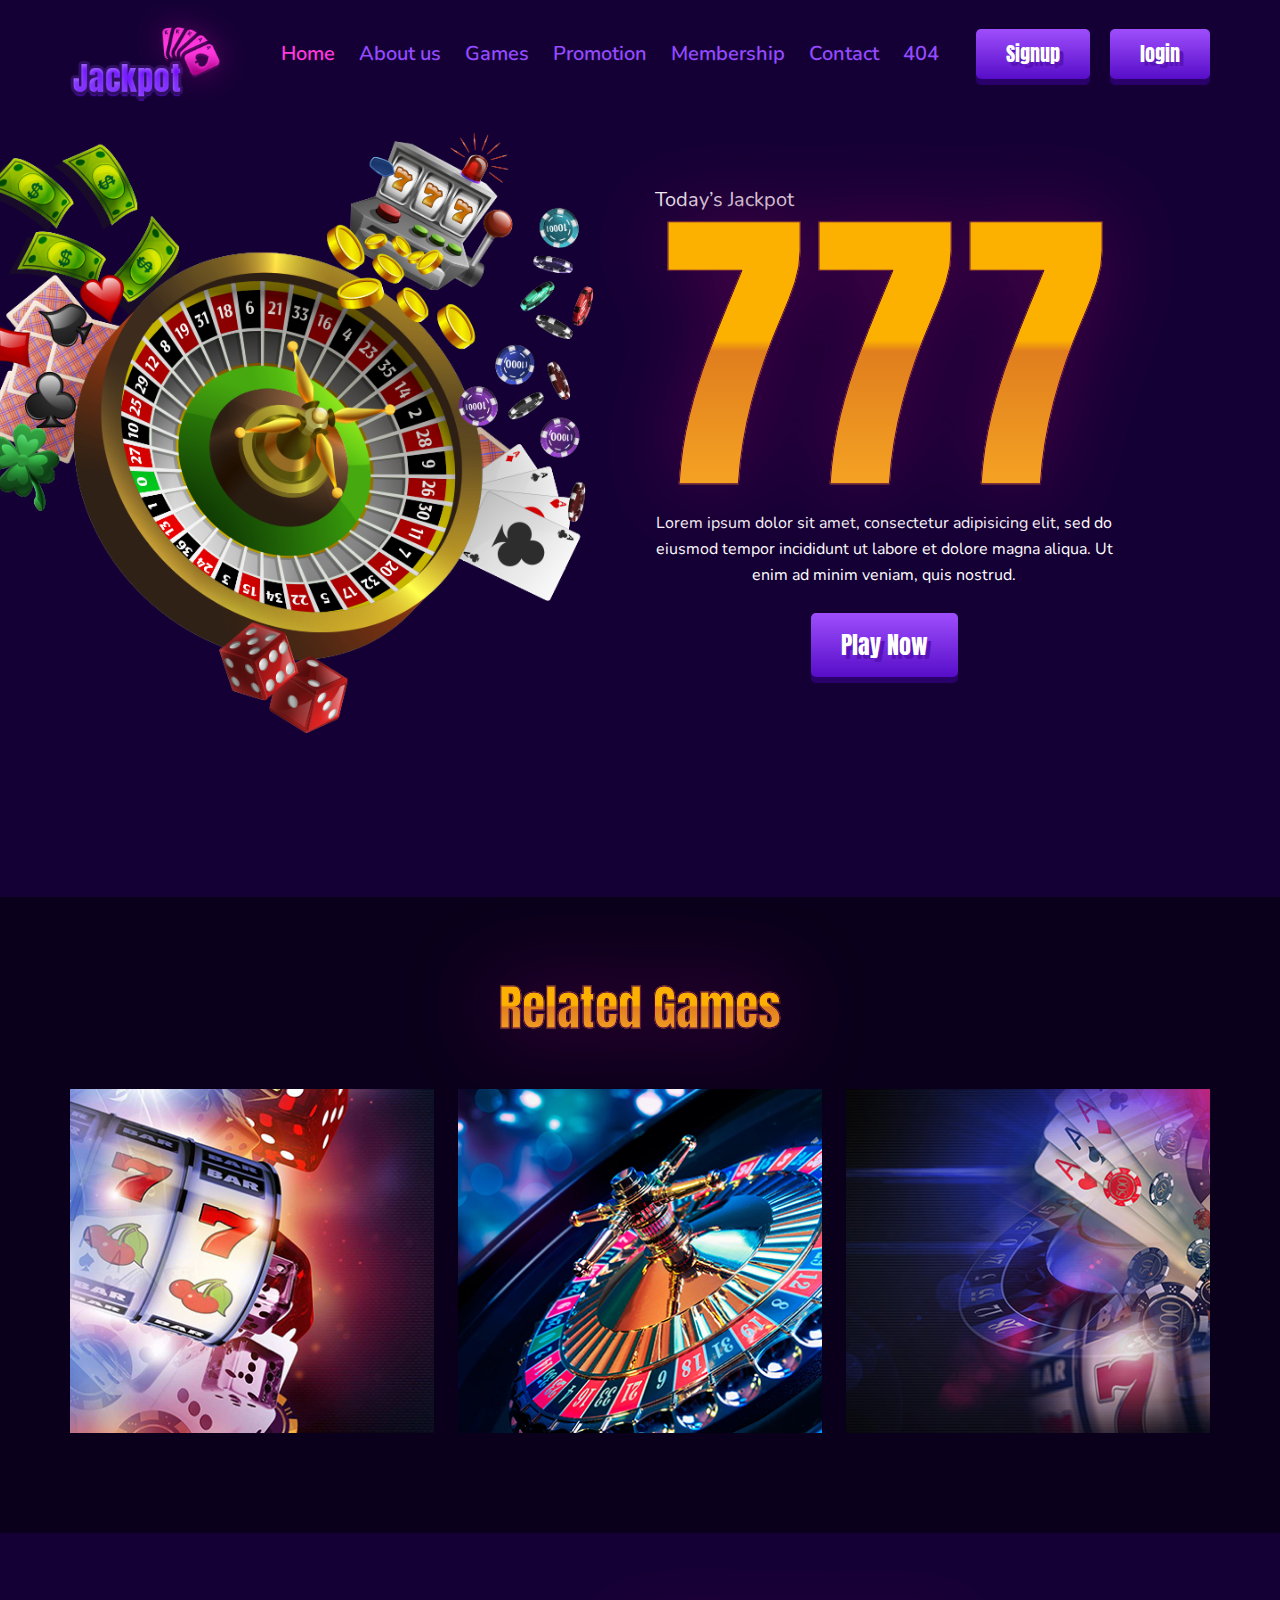
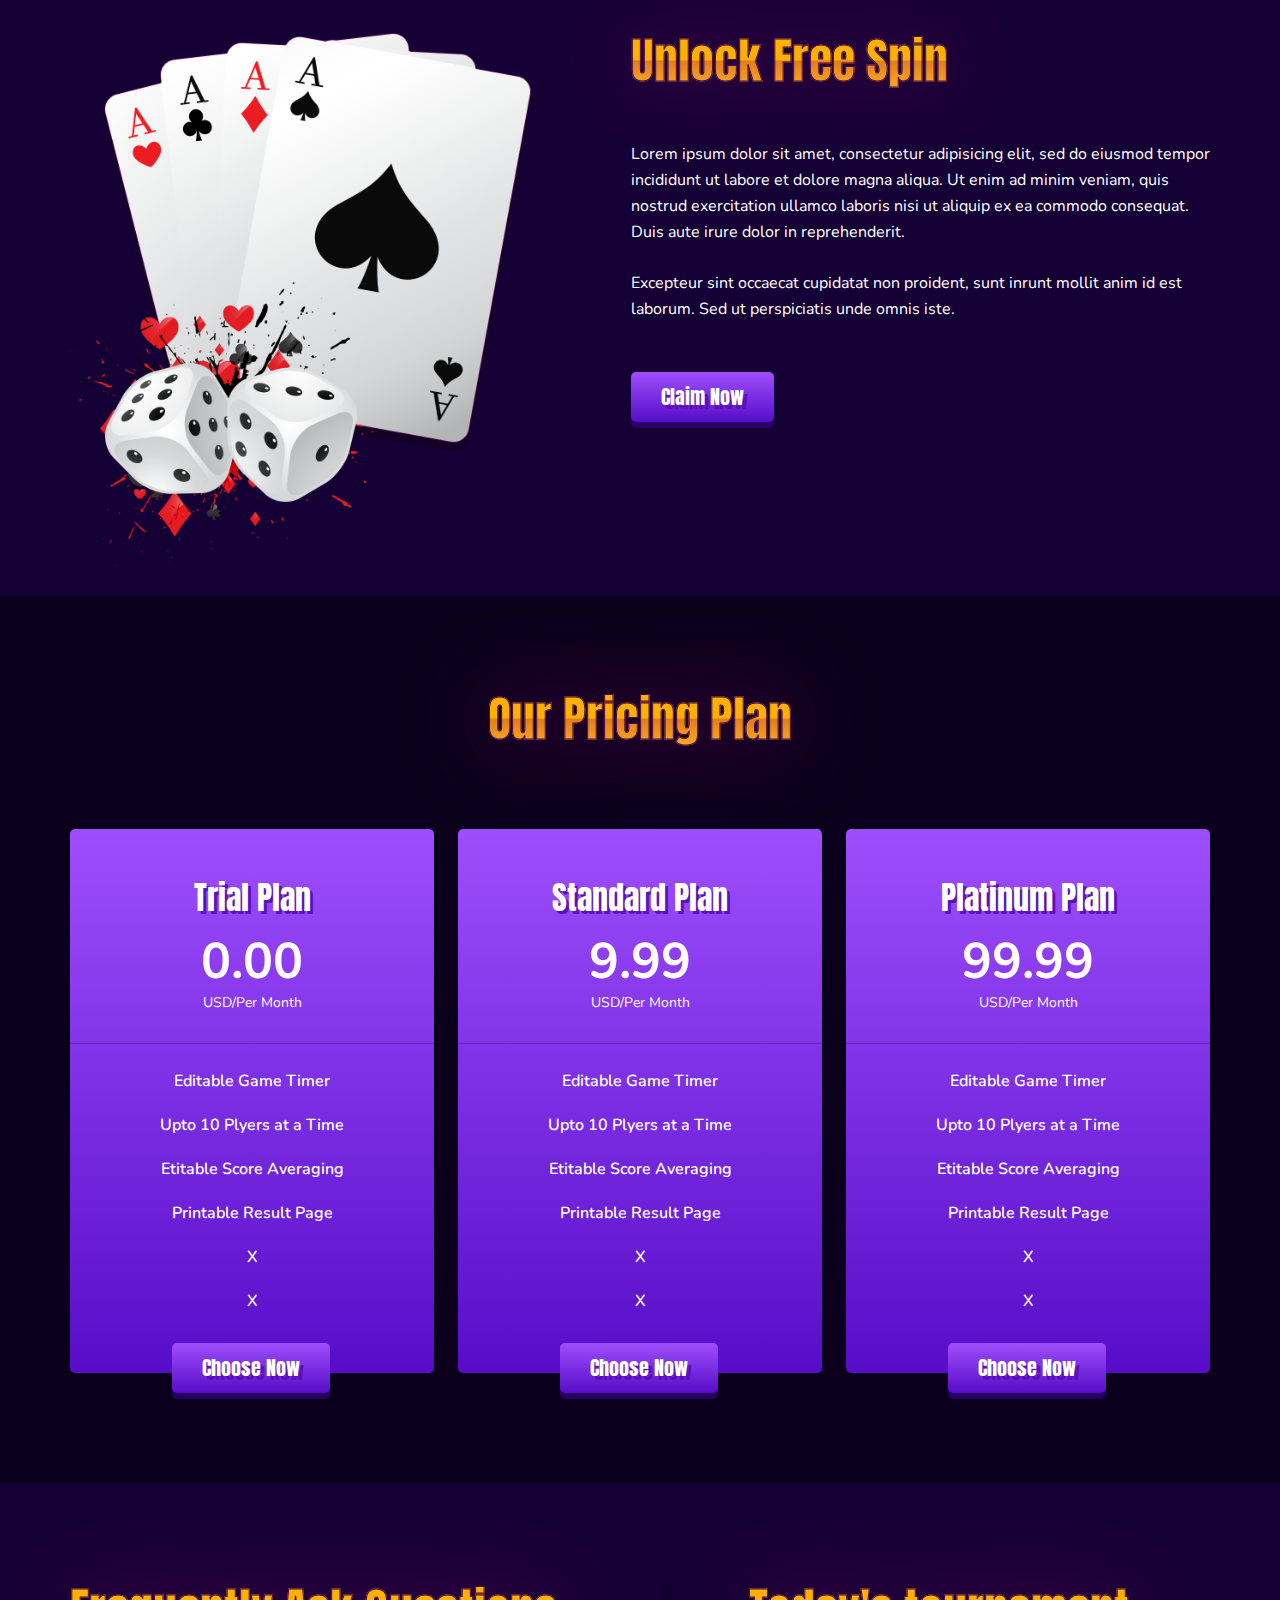
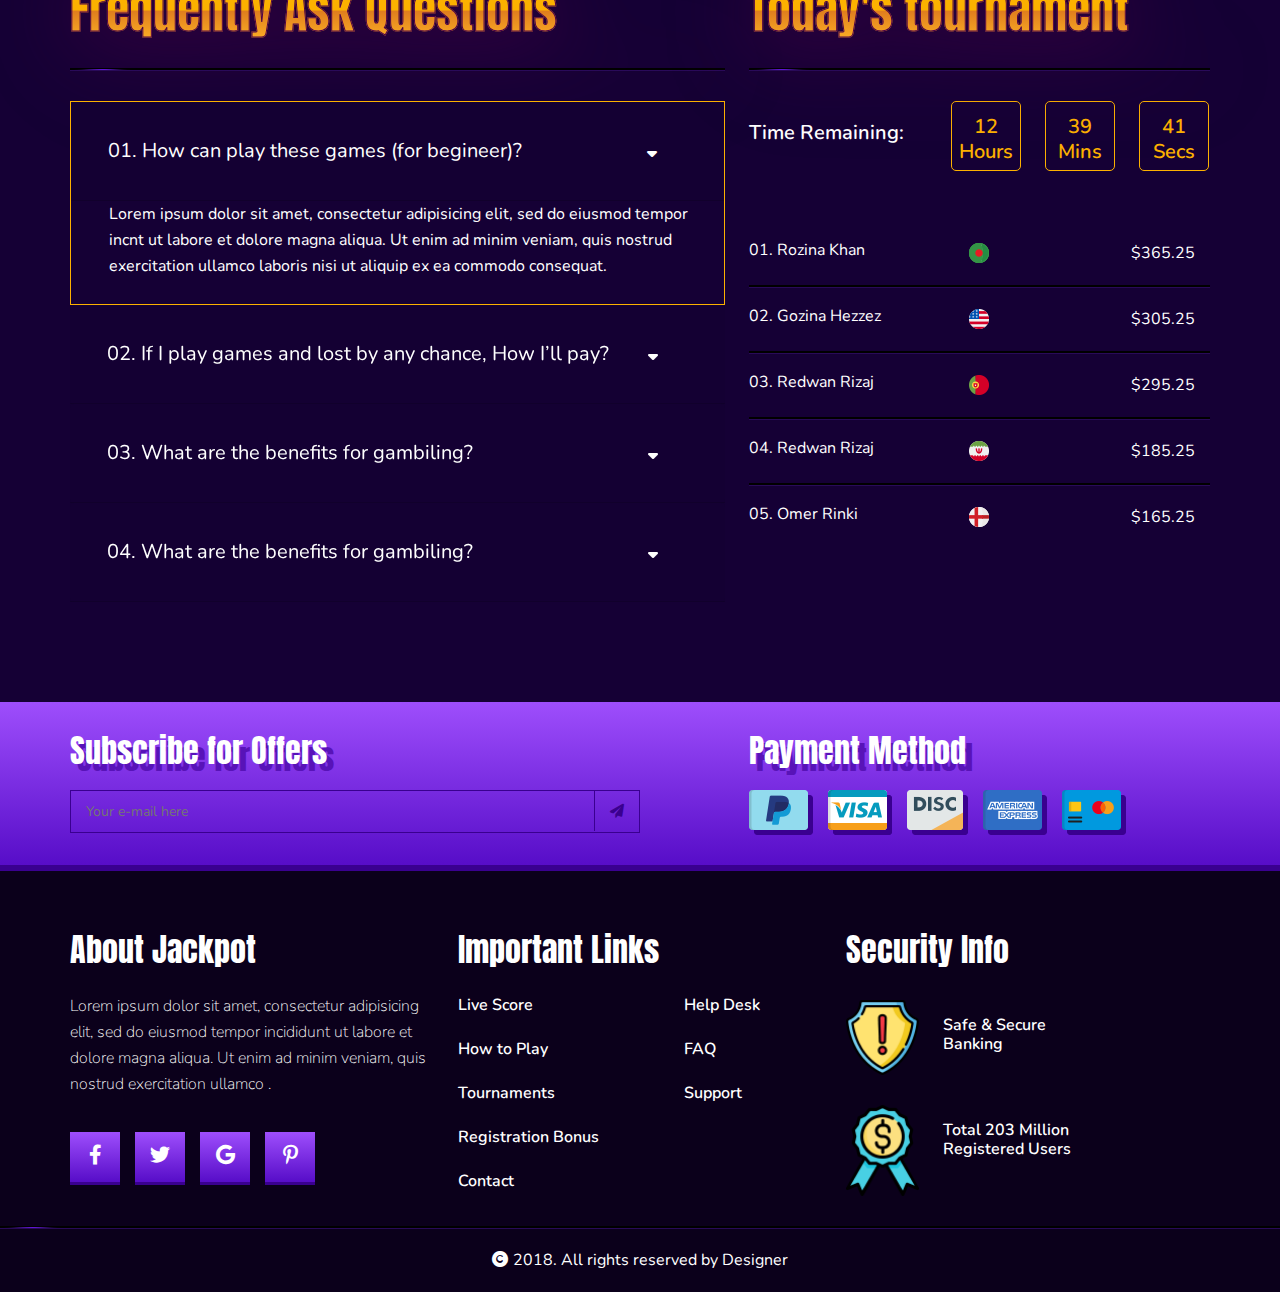
<file: index.html>
<!DOCTYPE html>
<html lang="en">

<head>
    <meta charset="UTF-8">
    <meta http-equiv="X-UA-Compatible" content="IE=edge">
    <meta name="viewport" content="width=device-width, initial-scale=1.0">
    <title>Home</title>
    <link rel="stylesheet" href="css/all.min.css">
    <link rel="stylesheet" href="css/bootstrap.min.css">
    <link rel="stylesheet" href="css/slick.css">
    <link rel="stylesheet" href="css/index.css">
    <link rel="stylesheet" href="css/style.css">
    <link rel="stylesheet" href="css/responsive.css">
</head>

<body>

    <!-- =========================================================================================================
                                                        menu part start
    ============================================================================================================-->
    <nav class="navbar navbar-expand-lg py-0 menu">
        <div class="container px-lg-0 px-0">
            <a class="navbar-brand logo" href="index.html">
                <img src="images/logo.png" class="img-fluid" alt="logo">
            </a>
            <button class="navbar-toggler" type="button" data-bs-toggle="collapse"
                data-bs-target="#navbarSupportedContent" aria-controls="navbarSupportedContent" aria-expanded="false"
                aria-label="Toggle navigation">
                <i class="fa-solid fa-bars"></i>
            </button>
            <div class="collapse navbar-collapse main_menu" id="navbarSupportedContent">
                <ul class="navbar-nav m-auto">
                    <li class="nav-item">
                        <a class="nav-link active" aria-current="page" href="index.html">Home</a>
                    </li>
                    <li class="nav-item">
                        <a class="nav-link" href="about.html">About us</a>
                    </li>
                    <li class="nav-item">
                        <a class="nav-link" href="games.html"> Games</a>
                    </li>
                    <li class="nav-item">
                        <a class="nav-link" href="#"> Promotion</a>
                    </li>
                    <li class="nav-item">
                        <a class="nav-link" href="membership.html">Membership</a>
                    </li>
                    <li class="nav-item">
                        <a class="nav-link" href="contact.html">Contact</a>
                    </li>
                    <li class="nav-item">
                        <a class="nav-link" href="page404.html">404</a>
                    </li>
                </ul>
                <div class="menu_link">
                    <a href="signup.html">Signup</a>
                    <a href="login.html">login</a>
                </div>
            </div>
        </div>
    </nav>
    <!-- =========================================================================================================
                                                        menu part end
    ============================================================================================================-->








    <!-- =========================================================================================================
                                                        banner part start
    ============================================================================================================-->
    <section id="banner">
        <div class="container px-lg-0">
            <div class="row ban">
                <div class="col-lg-5">
                    <div class="banner_img">
                        <img src="images/bann_img.png" alt="bann_img">
                    </div>
                </div>
                <div class="col-lg-6 col-12 ">
                    <div class="banner_text text-center">
                        <h4>Today’s Jackpot</h4>
                        <h1>777</h1>
                        <p>Lorem ipsum dolor sit amet, consectetur adipisicing elit, sed do eiusmod tempor incididunt ut
                            labore et dolore magna aliqua. Ut enim ad minim veniam, quis nostrud.</p>
                        <div class="text-center">
                            <a href="#">Play Now</a>
                        </div>
                    </div>
                </div>
            </div>
        </div>
    </section>
    <!-- =========================================================================================================
                                                        banner part end
    ============================================================================================================-->






    <!-- =========================================================================================================
                                                        game part start
    ============================================================================================================-->
    <section id="game">
        <div class="container px-lg-0 text-center rel">
            <div class="reddy d-none">
                <div class="row">
                    <div class="col-lg-4 px-lg-0">
                        <div class="game_text">
                            <h2>01</h2>
                            <h3>Register</h3>
                            <p>Download the app and signup for account</p>
                        </div>
                    </div>
                    <div class="col-lg-4 px-lg-0">
                        <div class="game_text">
                            <h2>02</h2>
                            <h3>Get Ready</h3>
                            <p>Deposit & get ready for play betting</p>
                        </div>
                    </div>
                    <div class="col-lg-4 px-lg-0">
                        <div class="game_text">
                            <h2>03</h2>
                            <h3>Enjoy</h3>
                            <p>Betting more and more & enjoy game</p>
                        </div>
                    </div>
                </div>
            </div>
            <div class="reddy d-md-none">
                <div class="row ready_slider">
                    <div class="col-lg-12">
                        <div class="game_text">
                            <h2>01</h2>
                            <h3>Register</h3>
                            <p>Download the app and signup for account</p>
                        </div>
                    </div>
                    <div class="col-lg-12">
                        <div class="game_text">
                            <h2>02</h2>
                            <h3>Get Ready</h3>
                            <p>Deposit & get ready for play betting</p>
                        </div>
                    </div>
                    <div class="col-lg-12">
                        <div class="game_text">
                            <h2>03</h2>
                            <h3>Enjoy</h3>
                            <p>Betting more and more & enjoy game</p>
                        </div>
                    </div>
                    <div class="col-lg-12">
                        <div class="game_text">
                            <h2>01</h2>
                            <h3>Register</h3>
                            <p>Download the app and signup for account</p>
                        </div>
                    </div>
                    <div class="col-lg-12">
                        <div class="game_text">
                            <h2>02</h2>
                            <h3>Get Ready</h3>
                            <p>Deposit & get ready for play betting</p>
                        </div>
                    </div>
                    <div class="col-lg-12">
                        <div class="game_text">
                            <h2>03</h2>
                            <h3>Enjoy</h3>
                            <p>Betting more and more & enjoy game</p>
                        </div>
                    </div>
                </div>
            </div>
            <div class="game_head">
                <div class="row">
                    <div class="col-lg-12">
                        <span>Related Games</span>
                    </div>
                </div>
            </div>
            <div class="play">
                <div class="row">
                    <div class="col-lg-4">
                        <div class="play_img">
                            <img src="images/play_1.jpg" class="img-fluid w-100" alt="play_1">
                            <div class="overly">
                                <h4>Casino Game</h4>
                                <a href="#">Play Now</a>
                            </div>
                        </div>
                    </div>
                    <div class="col-lg-4">
                        <div class="play_img">
                            <img src="images/play_2.jpg" class="img-fluid w-100" alt="play_2">
                            <div class="overly">
                                <h4>Casino Game</h4>
                                <a href="#">Play Now</a>
                            </div>
                        </div>
                    </div>
                    <div class="col-lg-4">
                        <div class="play_img">
                            <img src="images/play_3.jpg" class="img-fluid w-100" alt="play_3">
                            <div class="overly">
                                <h4>Casino Game</h4>
                                <a href="#">Play Now</a>
                            </div>
                        </div>
                    </div>
                </div>
            </div>
        </div>
    </section>
    <!-- =========================================================================================================
                                                        game part end
    ============================================================================================================-->





    <!-- =========================================================================================================
                                                        claim part start
    ============================================================================================================-->
    <section id="claim">
        <div class="container px-lg-0">
            <div class="row">
                <div class="col-lg-5">
                    <div class="claim_img">
                        <img src="images/claim_img.png" class="img-fluid w-100" alt="claim_img">
                    </div>
                </div>
                <div class="col-lg-7">
                    <div class="claim_text">
                        <h2>Unlock Free Spin</h2>
                        <p>Lorem ipsum dolor sit amet, consectetur adipisicing elit, sed do eiusmod tempor incididunt ut
                            labore et dolore magna aliqua. Ut enim ad minim veniam, quis nostrud exercitation ullamco
                            laboris nisi ut aliquip ex ea commodo consequat. Duis aute irure dolor in
                            reprehenderit.<span>Excepteur sint occaecat cupidatat non proident, sunt inrunt mollit anim
                                id est laborum. Sed ut perspiciatis unde omnis iste.</span></p>
                        <a href="#">Claim Now</a>
                    </div>
                </div>
            </div>
        </div>
    </section>
    <!-- =========================================================================================================
                                                        claim part end
    ============================================================================================================-->





    <!-- =========================================================================================================
                                                        pricing part start
    ============================================================================================================-->
    <section id="pricing">
        <div class="container px-lg-0 text-center">
            <div class="row">
                <div class="pric_head">
                    <h2>Our Pricing Plan</h2>
                </div>
                <div class="plan">
                    <div class="row">
                        <div class="col-lg-4">
                            <div class="member">
                                <div class="plan_head">
                                    <h3>Featured</h3>
                                </div>
                                <div class="plan_item">
                                    <h3>Trial Plan</h3>
                                    <h2>0.00</h2>
                                    <p>USD/Per Month</p>
                                    <ul>
                                        <li>Editable Game Timer</li>
                                        <li>Upto 10 Plyers at a Time</li>
                                        <li>Etitable Score Averaging</li>
                                        <li>Printable Result Page</li>
                                        <li>X</li>
                                        <li>X</li>
                                    </ul>
                                </div>
                                <div class="plan_link">
                                    <a href="#">Choose Now</a>
                                </div>
                            </div>
                        </div>
                        <div class="col-lg-4">
                            <div class="member">
                                <div class="plan_head">
                                    <h3>Featured</h3>
                                </div>
                                <div class="plan_item">
                                    <h3>Standard Plan</h3>
                                    <h2>9.99</h2>
                                    <p>USD/Per Month</p>
                                    <ul>
                                        <li>Editable Game Timer</li>
                                        <li>Upto 10 Plyers at a Time</li>
                                        <li>Etitable Score Averaging</li>
                                        <li>Printable Result Page</li>
                                        <li>X</li>
                                        <li>X</li>
                                    </ul>
                                </div>
                                <div class="plan_link">
                                    <a href="#">Choose Now</a>
                                </div>
                            </div>
                        </div>
                        <div class="col-lg-4">
                            <div class="member">
                                <div class="plan_head">
                                    <h3>Featured</h3>
                                </div>
                                <div class="plan_item">
                                    <h3>Platinum Plan</h3>
                                    <h2>99.99</h2>
                                    <p>USD/Per Month</p>
                                    <ul>
                                        <li>Editable Game Timer</li>
                                        <li>Upto 10 Plyers at a Time</li>
                                        <li>Etitable Score Averaging</li>
                                        <li>Printable Result Page</li>
                                        <li>X</li>
                                        <li>X</li>
                                    </ul>
                                </div>
                                <div class="plan_link">
                                    <a href="#">Choose Now</a>
                                </div>
                            </div>
                        </div>
                    </div>
                </div>
            </div>
        </div>
    </section>
    <!-- =========================================================================================================
                                                        pricing part end
    ============================================================================================================-->









    <!-- =========================================================================================================
                                                        tournament part start
    ============================================================================================================-->
    <section id="tournament">
        <div class="container px-lg-0">
            <div class="row">
                <div class="col-lg-7">
                    <div class="tour_head_1">
                        <h3>Frequently Ask Questions
                            <div class="effect_1">
                                <img src="images/shape.png" alt="shape">
                            </div>
                        </h3>
                        <div class="accordion ques" id="accordionExample">

                            <div class="card add_border">
                                <div class="card-header" id="headingOne">
                                    <button class="btn btn-link" type="button" data-bs-toggle="collapse"
                                        data-bs-target="#collapseOne" aria-expanded="true" aria-controls="collapseOne">
                                        <span>01. How can play these games (for begineer)?</span>
                                        <i class="fa-solid fa-caret-down"></i>
                                    </button>
                                </div>

                                <div id="collapseOne" class="collapse show" aria-labelledby="headingOne"
                                    data-bs-parent="#accordionExample">
                                    <div class="card-body">
                                        <p>Lorem ipsum dolor sit amet, consectetur adipisicing elit, sed do eiusmod
                                            tempor incnt ut labore et dolore magna aliqua. Ut enim ad minim veniam, quis
                                            nostrud exercitation ullamco laboris nisi ut aliquip ex ea commodo
                                            consequat.</p>
                                    </div>
                                </div>
                            </div>

                            <div class="card">
                                <div class="card-header" id="headingTwo">
                                    <button class="btn btn-link collapsed" type="button" data-bs-toggle="collapse"
                                        data-bs-target="#collapsetwo" aria-expanded="false" aria-controls="collapsetwo">
                                        <span>02. If I play games and lost by any chance, How I’ll pay?</span>
                                        <i class="fa-solid fa-caret-down"></i>
                                    </button>
                                </div>
                                <div id="collapsetwo" class="collapse" aria-labelledby="headingTwo"
                                    data-bs-parent="#accordionExample">
                                    <div class="card-body">
                                        <p>Lorem ipsum dolor sit amet, consectetur adipisicing elit, sed do eiusmod
                                            tempor incnt ut labore et dolore magna aliqua. Ut enim ad minim veniam, quis
                                            nostrud exercitation ullamco laboris nisi ut aliquip ex ea commodo
                                            consequat.</p>
                                    </div>
                                </div>
                            </div>

                            <div class="card">
                                <div class="card-header" id="headingThree">
                                    <button class="btn btn-link collapsed" type="button" data-bs-toggle="collapse"
                                        data-bs-target="#collapseThree" aria-expanded="false"
                                        aria-controls="collapseThree">
                                        <span>03. What are the benefits for gambiling?</span>
                                        <i class="fa-solid fa-caret-down"></i>
                                    </button>
                                </div>
                                <div id="collapseThree" class="collapse" aria-labelledby="headingThree"
                                    data-bs-parent="#accordionExample">
                                    <div class="card-body">
                                        <p>Lorem ipsum dolor sit amet, consectetur adipisicing elit, sed do eiusmod
                                            tempor incnt ut labore et dolore magna aliqua. Ut enim ad minim veniam, quis
                                            nostrud exercitation ullamco laboris nisi ut aliquip ex ea commodo
                                            consequat.</p>
                                    </div>
                                </div>
                            </div>

                            <div class="card">
                                <div class="card-header" id="headingFour">
                                    <button class="btn btn-link collapsed" type="button" data-bs-toggle="collapse"
                                        data-bs-target="#collapseFour" aria-expanded="false"
                                        aria-controls="collapseFour">
                                        <span>04. What are the benefits for gambiling?</span>
                                        <i class="fa-solid fa-caret-down"></i>
                                    </button>
                                </div>
                                <div id="collapseFour" class="collapse" aria-labelledby="headingFour"
                                    data-bs-parent="#accordionExample">
                                    <div class="card-body">
                                        <p>Lorem ipsum dolor sit amet, consectetur adipisicing elit, sed do eiusmod
                                            tempor incnt ut labore et dolore magna aliqua. Ut enim ad minim veniam, quis
                                            nostrud exercitation ullamco laboris nisi ut aliquip ex ea commodo
                                            consequat.</p>
                                    </div>
                                </div>
                            </div>

                        </div>
                    </div>
                </div>
                <div class="col-lg-5">
                    <div class="tour_head_2">
                        <h3>Today's tournament
                            <div class="effect_2">
                                <img src="images/shape.png" alt="shape">
                            </div>
                        </h3>
                        <div class="row mar">
                            <div class="col-lg-5">
                                <h4>Time Remaining:</h4>
                            </div>
                            <div class="col-lg-7 d-flex flex-wrap">
                                <div class="counter">
                                    <div id="hours"></div>
                                    <span>Hours</span>
                                </div>
                                <div class="counter">
                                    <div id="minute"></div>
                                    <span>Mins</span>
                                </div>
                                <div class="counter">
                                    <div id="second"></div>
                                    <span>Secs</span>
                                </div>
                            </div>
                        </div>
                        <div class="scroll_list">
                            <div class="row list_bor">
                                <div class="col-lg-5">
                                    <div class="scroll_list_head">
                                        <h4>01. Rozina Khan</h4>
                                    </div>
                                </div>
                                <div class="col-lg-2 text-center">
                                    <div class="scroll_list_img">
                                        <img src="images/scroll_img_1.png" alt="scroll_img_1">
                                    </div>
                                </div>
                                <div class="col-lg-5">
                                    <div class="scroll_list_tk">
                                        <p>$365.25</p>
                                    </div>
                                </div>
                            </div>
                            <div class="row list_bor">
                                <div class="col-lg-5">
                                    <div class="scroll_list_head">
                                        <h4>02. Gozina Hezzez</h4>
                                    </div>
                                </div>
                                <div class="col-lg-2 text-center">
                                    <div class="scroll_list_img">
                                        <img src="images/scroll_img_2.png" alt="scroll_img_2">
                                    </div>
                                </div>
                                <div class="col-lg-5">
                                    <div class="scroll_list_tk">
                                        <p>$305.25</p>
                                    </div>
                                </div>
                            </div>
                            <div class="row list_bor">
                                <div class="col-lg-5">
                                    <div class="scroll_list_head">
                                        <h4>03. Redwan Rizaj</h4>
                                    </div>
                                </div>
                                <div class="col-lg-2 text-center">
                                    <div class="scroll_list_img">
                                        <img src="images/scroll_img_3.png" alt="scroll_img_3">
                                    </div>
                                </div>
                                <div class="col-lg-5">
                                    <div class="scroll_list_tk">
                                        <p>$295.25</p>
                                    </div>
                                </div>
                            </div>
                            <div class="row list_bor">
                                <div class="col-lg-5">
                                    <div class="scroll_list_head">
                                        <h4>04. Redwan Rizaj</h4>
                                    </div>
                                </div>
                                <div class="col-lg-2 text-center">
                                    <div class="scroll_list_img">
                                        <img src="images/scroll_img_4.png" alt="scroll_img_4">
                                    </div>
                                </div>
                                <div class="col-lg-5">
                                    <div class="scroll_list_tk">
                                        <p>$185.25</p>
                                    </div>
                                </div>
                            </div>
                            <div class="row list_bor">
                                <div class="col-lg-5">
                                    <div class="scroll_list_head">
                                        <h4>05. Omer Rinki</h4>
                                    </div>
                                </div>
                                <div class="col-lg-2 text-center">
                                    <div class="scroll_list_img">
                                        <img src="images/scroll_img_5.png" alt="scroll_img_5">
                                    </div>
                                </div>
                                <div class="col-lg-5">
                                    <div class="scroll_list_tk">
                                        <p>$165.25</p>
                                    </div>
                                </div>
                            </div>
                            <div class="row list_bor">
                                <div class="col-lg-5">
                                    <div class="scroll_list_head">
                                        <h4>06. Rozina Khan</h4>
                                    </div>
                                </div>
                                <div class="col-lg-2 text-center">
                                    <div class="scroll_list_img">
                                        <img src="images/scroll_img_1.png" alt="scroll_img_1">
                                    </div>
                                </div>
                                <div class="col-lg-5">
                                    <div class="scroll_list_tk">
                                        <p>$365.25</p>
                                    </div>
                                </div>
                            </div>
                            <div class="row list_bor">
                                <div class="col-lg-5">
                                    <div class="scroll_list_head">
                                        <h4>07. Gozina Hezzez</h4>
                                    </div>
                                </div>
                                <div class="col-lg-2 text-center">
                                    <div class="scroll_list_img">
                                        <img src="images/scroll_img_2.png" alt="scroll_img_2">
                                    </div>
                                </div>
                                <div class="col-lg-5">
                                    <div class="scroll_list_tk">
                                        <p>$305.25</p>
                                    </div>
                                </div>
                            </div>
                            <div class="row list_bor">
                                <div class="col-lg-5">
                                    <div class="scroll_list_head">
                                        <h4>08. Redwan Rizaj</h4>
                                    </div>
                                </div>
                                <div class="col-lg-2 text-center">
                                    <div class="scroll_list_img">
                                        <img src="images/scroll_img_3.png" alt="scroll_img_3">
                                    </div>
                                </div>
                                <div class="col-lg-5">
                                    <div class="scroll_list_tk">
                                        <p>$295.25</p>
                                    </div>
                                </div>
                            </div>
                            <div class="row list_bor">
                                <div class="col-lg-5">
                                    <div class="scroll_list_head">
                                        <h4>09. Redwan Rizaj</h4>
                                    </div>
                                </div>
                                <div class="col-lg-2 text-center">
                                    <div class="scroll_list_img">
                                        <img src="images/scroll_img_4.png" alt="scroll_img_4">
                                    </div>
                                </div>
                                <div class="col-lg-5">
                                    <div class="scroll_list_tk">
                                        <p>$185.25</p>
                                    </div>
                                </div>
                            </div>
                            <div class="row list_bor">
                                <div class="col-lg-5">
                                    <div class="scroll_list_head">
                                        <h4>10. Omer Rinki</h4>
                                    </div>
                                </div>
                                <div class="col-lg-2 text-center">
                                    <div class="scroll_list_img">
                                        <img src="images/scroll_img_5.png" alt="scroll_img_5">
                                    </div>
                                </div>
                                <div class="col-lg-5">
                                    <div class="scroll_list_tk">
                                        <p>$165.25</p>
                                    </div>
                                </div>
                            </div>
                            <div class="row list_bor">
                                <div class="col-lg-5">
                                    <div class="scroll_list_head">
                                        <h4>11. Rozina Khan</h4>
                                    </div>
                                </div>
                                <div class="col-lg-2 text-center">
                                    <div class="scroll_list_img">
                                        <img src="images/scroll_img_1.png" alt="scroll_img_1">
                                    </div>
                                </div>
                                <div class="col-lg-5">
                                    <div class="scroll_list_tk">
                                        <p>$365.25</p>
                                    </div>
                                </div>
                            </div>
                            <div class="row list_bor">
                                <div class="col-lg-5">
                                    <div class="scroll_list_head">
                                        <h4>12. Gozina Hezzez</h4>
                                    </div>
                                </div>
                                <div class="col-lg-2 text-center">
                                    <div class="scroll_list_img">
                                        <img src="images/scroll_img_2.png" alt="scroll_img_2">
                                    </div>
                                </div>
                                <div class="col-lg-5">
                                    <div class="scroll_list_tk">
                                        <p>$305.25</p>
                                    </div>
                                </div>
                            </div>
                            <div class="row list_bor">
                                <div class="col-lg-5">
                                    <div class="scroll_list_head">
                                        <h4>13. Redwan Rizaj</h4>
                                    </div>
                                </div>
                                <div class="col-lg-2 text-center">
                                    <div class="scroll_list_img">
                                        <img src="images/scroll_img_3.png" alt="scroll_img_3">
                                    </div>
                                </div>
                                <div class="col-lg-5">
                                    <div class="scroll_list_tk">
                                        <p>$295.25</p>
                                    </div>
                                </div>
                            </div>
                            <div class="row list_bor">
                                <div class="col-lg-5">
                                    <div class="scroll_list_head">
                                        <h4>14. Redwan Rizaj</h4>
                                    </div>
                                </div>
                                <div class="col-lg-2 text-center">
                                    <div class="scroll_list_img">
                                        <img src="images/scroll_img_4.png" alt="scroll_img_4">
                                    </div>
                                </div>
                                <div class="col-lg-5">
                                    <div class="scroll_list_tk">
                                        <p>$185.25</p>
                                    </div>
                                </div>
                            </div>
                            <div class="row list_bor">
                                <div class="col-lg-5">
                                    <div class="scroll_list_head">
                                        <h4>15. Omer Rinki</h4>
                                    </div>
                                </div>
                                <div class="col-lg-2 text-center">
                                    <div class="scroll_list_img">
                                        <img src="images/scroll_img_5.png" alt="scroll_img_5">
                                    </div>
                                </div>
                                <div class="col-lg-5">
                                    <div class="scroll_list_tk">
                                        <p>$165.25</p>
                                    </div>
                                </div>
                            </div>
                        </div>
                    </div>
                </div>
            </div>
        </div>
    </section>
    <!-- =========================================================================================================
                                                        tournament part end
    ============================================================================================================-->








    <!-- =========================================================================================================
                                                        payment part start
    ============================================================================================================-->
    <section id="payment">
        <div class="container px-lg-0">
            <div class="row">
                <div class="col-lg-7">
                    <div class="pay_head">
                        <h4>Subscribe for Offers</h4>
                    </div>
                    <div class="pay_input">
                        <input type="email" placeholder="Your e-mail here">
                        <button type="submit"><i class="fa-solid fa-paper-plane"></i></button>
                    </div>
                </div>
                <div class="col-lg-5">
                    <div class="pay_head">
                        <h4>Payment Method</h4>
                    </div>
                    <div class="pay_card">
                        <a href="#"><img src="images/pay_card_1.png" alt="pay_card_1"></a>
                        <a href="#"><img src="images/pay_card_2.png" alt="pay_card_2"></a>
                        <a href="#"><img src="images/pay_card_3.png" alt="pay_card_3"></a>
                        <a href="#"><img src="images/pay_card_4.png" alt="pay_card_4"></a>
                        <a href="#"><img src="images/pay_card_5.png" alt="pay_card_5"></a>
                    </div>
                </div>
            </div>
        </div>
    </section>
    <!-- =========================================================================================================
                                                        payment part end
    ============================================================================================================-->







    <!-- =========================================================================================================
                                                        footer part start
    ============================================================================================================-->
    <footer id="footer">
        <div class="container px-lg-0">
            <div class="row">
                <div class="col-lg-4">
                    <div class="foot_head">
                        <h4>About Jackpot</h4>
                    </div>
                    <div class="foot_para">
                        <p>Lorem ipsum dolor sit amet, consectetur adipisicing elit, sed do eiusmod tempor incididunt ut
                            labore et dolore magna aliqua. Ut enim ad minim veniam, quis nostrud exercitation ullamco .
                        </p>
                    </div>
                    <div class="foot_icon">
                        <a href="#"><i class="fa-brands fa-facebook-f"></i></a>
                        <a href="#"><i class="fa-brands fa-twitter"></i></a>
                        <a href="#"><i class="fa-brands fa-google"></i></a>
                        <a href="#"><i class="fa-brands fa-pinterest-p"></i></a>
                    </div>
                </div>
                <div class="col-lg-4">
                    <div class="foot_head">
                        <h4>Important Links</h4>
                    </div>
                    <div class="foot_list">
                        <div class="row">
                            <div class="col-lg-7">
                                <div class="first">
                                    <ul>
                                        <li><a href="#">Live Score</a></li>
                                        <li><a href="#">How to Play</a></li>
                                        <li><a href="#">Tournaments</a></li>
                                        <li><a href="#">Registration Bonus</a></li>
                                        <li><a href="#">Contact</a></li>
                                    </ul>
                                </div>
                            </div>
                            <div class="col-lg-5">
                                <div class="second">
                                    <ul>
                                        <li><a href="#">Help Desk</a></li>
                                        <li><a href="#">FAQ </a></li>
                                        <li><a href="#">Support</a></li>
                                    </ul>
                                </div>
                            </div>
                        </div>
                    </div>
                </div>
                <div class="col-lg-4">
                    <div class="foot_head">
                        <h4>Security Info</h4>
                    </div>
                    <div class="foot_row">
                        <div class="row">
                            <div class="col-lg-3">
                                <div class="brand_img">
                                    <img src="images/foot_brand_1.png" class="img-fluid w-100" alt="foot_brand_1">
                                </div>
                            </div>
                            <div class="col-lg-9">
                                <div class="brand_text">
                                    <h5>Safe & Secure
                                        <span>Banking</span></h5>
                                </div>
                            </div>
                        </div>
                    </div>

                    <div class="foot_row">
                        <div class="row">
                            <div class="col-lg-3">
                                <div class="brand_img">
                                    <img src="images/foot_brand_2.png" class="img-fluid w-100" alt="foot_brand_2">
                                </div>
                            </div>
                            <div class="col-lg-9">
                                <div class="brand_text">
                                    <h5>Total 203 Million
                                        <span>Registered Users</span></h5>
                                </div>
                            </div>
                        </div>
                    </div>
                </div>
            </div>
        </div>
        <div class="foot_last text-center">
            <div class="effect_3">
                <img src="images/shape.png" alt="shape">
            </div>
            <p><i class="fa-solid fa-copyright"></i> 2018. All rights reserved by Designer</p>
        </div>
    </footer>
    <!-- =========================================================================================================
                                                        footer part end
    ============================================================================================================-->
    <script src="js/jquery-1.12.4.min.js"></script>
    <script src="js/bootstrap.bundle.min.js"></script>
    <script src="js/jquery.countdown.min.js"></script>
    <script src="js/popper.min.js"></script>
    <script src="js/slick.min.js"></script>
    <script src="js/jquery.nicescroll.min.js"></script>
    <script src="js/script.js"></script>
</body>

</html>
</file>
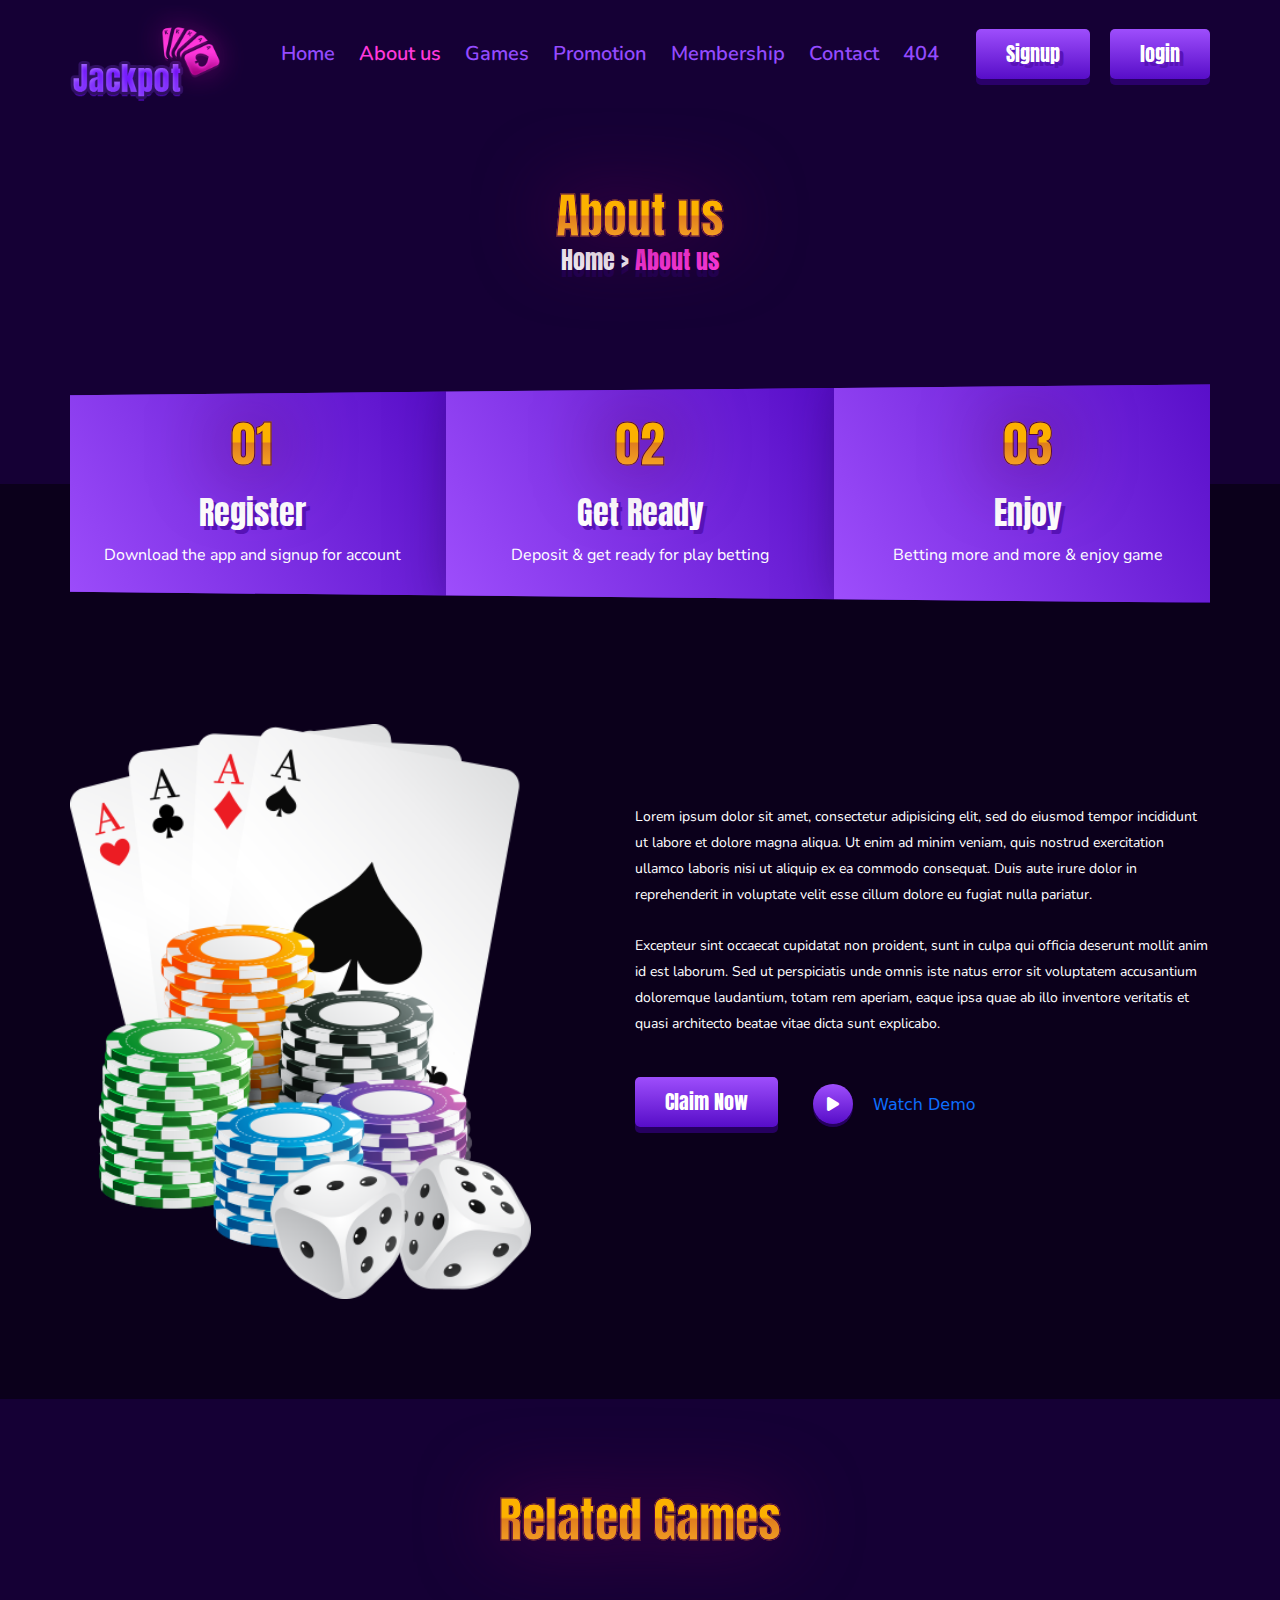
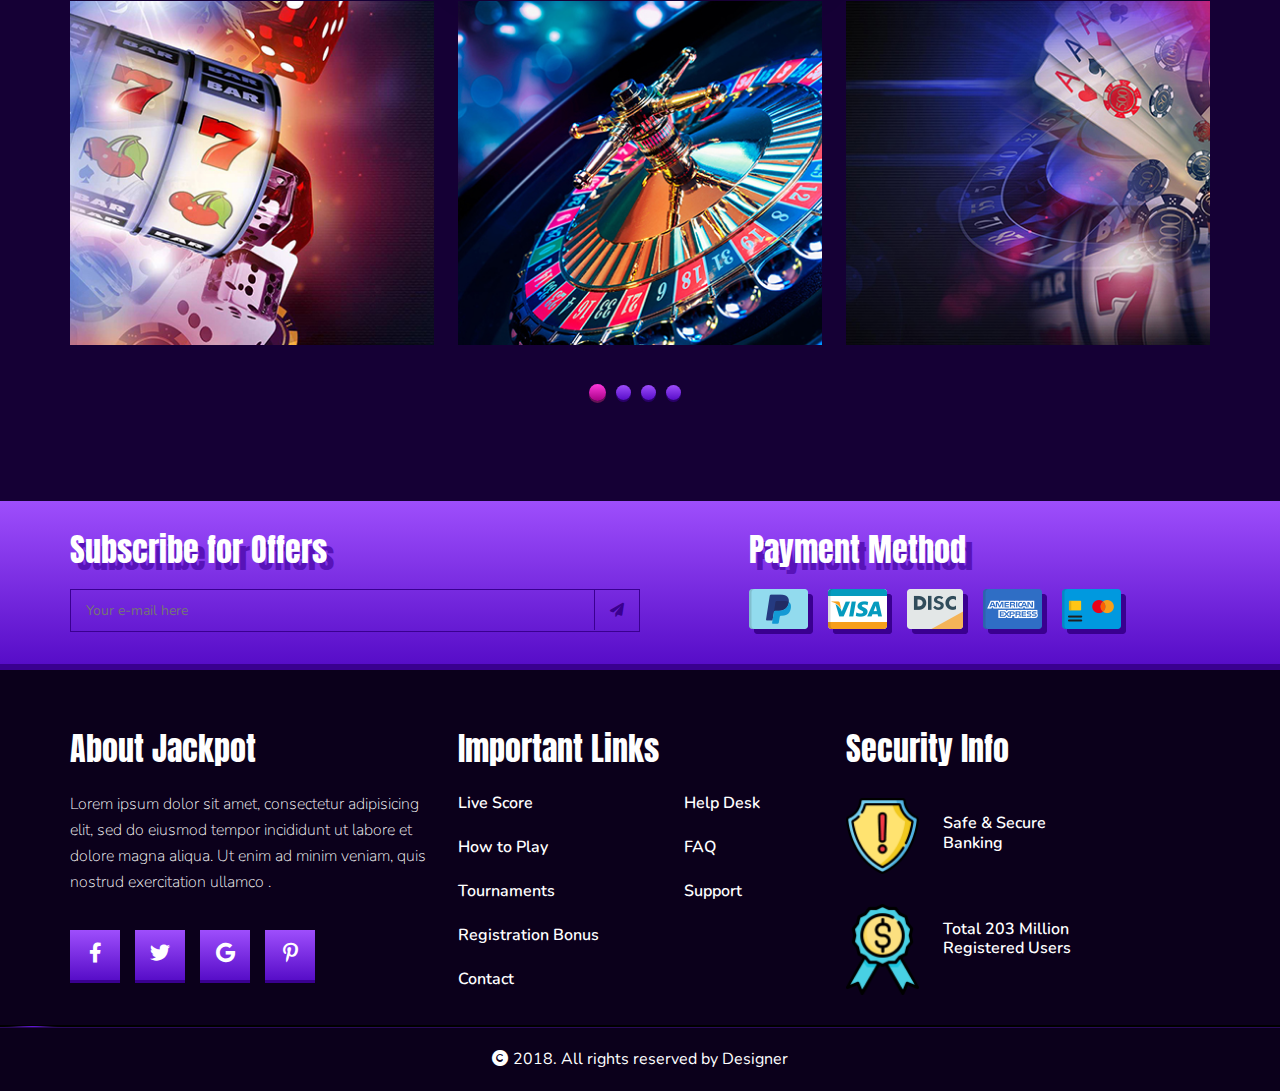
<file: about.html>
<!DOCTYPE html>
<html lang="en">

<head>
    <meta charset="UTF-8">
    <meta http-equiv="X-UA-Compatible" content="IE=edge">
    <meta name="viewport" content="width=device-width, initial-scale=1.0">
    <title>About</title>
    <link rel="stylesheet" href="css/all.min.css">
    <link rel="stylesheet" href="css/bootstrap.min.css">
    <link rel="stylesheet" href="css/venobox.min.css">
    <link rel="stylesheet" href="css/slick.css">
    <link rel="stylesheet" href="css/about.css">
    <link rel="stylesheet" href="css/style.css">
</head>

<body>

    <!-- ==================================================================================================
                                                    menu part start
    =======================================================================================================-->
    <nav class="navbar navbar-expand-lg py-0 menu">
        <div class="container px-lg-0">
            <a class="navbar-brand logo" href="index.html">
                <img src="images/logo.png" class="img-fluid" alt="logo">
            </a>
            <button class="navbar-toggler" type="button" data-bs-toggle="collapse"
                data-bs-target="#navbarSupportedContent" aria-controls="navbarSupportedContent" aria-expanded="false"
                aria-label="Toggle navigation">
                <span class="navbar-toggler-icon"></span>
            </button>
            <div class="collapse navbar-collapse main_menu" id="navbarSupportedContent">
                <ul class="navbar-nav m-auto">
                    <li class="nav-item">
                        <a class="nav-link" aria-current="page" href="index.html">Home</a>
                    </li>
                    <li class="nav-item">
                        <a class="nav-link active" href="about.html">About us</a>
                    </li>
                    <li class="nav-item">
                        <a class="nav-link" href="games.html">Games</a>
                    </li>
                    <li class="nav-item">
                        <a class="nav-link" href="#"> Promotion</a>
                    </li>
                    <li class="nav-item">
                        <a class="nav-link" href="membership.html">Membership</a>
                    </li>
                    <li class="nav-item">
                        <a class="nav-link" href="contact.html">Contact</a>
                    </li>
                    <li class="nav-item">
                        <a class="nav-link" href="page404.html">404</a>
                    </li>
                </ul>
                <div class="menu_link">
                    <a href="signup.html">Signup</a>
                    <a href="login.html">login</a>
                </div>
            </div>
        </div>
    </nav>
    <!-- ==================================================================================================
                                                    menu part end
    =======================================================================================================-->







    <!-- ==================================================================================================
                                                    about head part start
    =======================================================================================================-->
    <section id="about_head">
        <div class="container px-lg-0">
            <div class="ab_text text-center">
                <h2>About us</h2>
            </div>
            <div class="ab_link text-center">
                <h3><a href="#">Home</a> > <a class="active" href="#">About us</a></h3>
            </div>
        </div>
    </section>
    <!-- ==================================================================================================
                                                    about head part end
    =======================================================================================================-->








    <!-- ==================================================================================================
                                                    about game part start
    =======================================================================================================-->
    <section id="about_game">
        <div class="container px-lg-0 text-center rel">
            <div class="reddy">
                <div class="row">
                    <div class="col-lg-4 px-lg-0">
                        <div class="game_text">
                            <h2>01</h2>
                            <h3>Register</h3>
                            <p>Download the app and signup for account</p>
                        </div>
                    </div>
                    <div class="col-lg-4 px-lg-0">
                        <div class="game_text">
                            <h2>02</h2>
                            <h3>Get Ready</h3>
                            <p>Deposit & get ready for play betting</p>
                        </div>
                    </div>
                    <div class="col-lg-4 px-lg-0">
                        <div class="game_text">
                            <h2>03</h2>
                            <h3>Enjoy</h3>
                            <p>Betting more and more & enjoy game</p>
                        </div>
                    </div>
                </div>
            </div>
            <div class="about_clam">
                <div class="row">
                    <div class="col-lg-5">
                        <div class="claim_img">
                            <img src="images/about_game.png" class="img-fluid w-100" alt="about_clam">
                        </div>
                    </div>
                    <div class="col-lg-7">
                        <div class="claim_text">
                            <p>Lorem ipsum dolor sit amet, consectetur adipisicing elit, sed do eiusmod tempor
                                incididunt ut labore et dolore magna aliqua. Ut enim ad minim veniam, quis nostrud
                                exercitation ullamco laboris nisi ut aliquip ex ea commodo consequat. Duis aute irure
                                dolor in reprehenderit in voluptate velit esse cillum dolore eu fugiat nulla pariatur.

                                <span>Excepteur sint occaecat cupidatat non proident, sunt in culpa qui officia deserunt
                                    mollit anim id est laborum. Sed ut perspiciatis unde omnis iste natus error sit
                                    voluptatem accusantium doloremque laudantium, totam rem aperiam, eaque ipsa quae ab
                                    illo inventore veritatis et quasi architecto beatae vitae dicta sunt
                                    explicabo.</span></p>
                            <a class="button" href="#">Claim Now</a>
                            <a class="about_video" data-autoplay="true" data-vbtype="video"
                                href="https://youtu.be/yCTFBj8yNJw"><i class="fa-solid fa-play"></i><span>Watch
                                    Demo</span></a>
                        </div>
                    </div>
                </div>
            </div>
        </div>
    </section>
    <!-- ==================================================================================================
                                                    about game part end
    =======================================================================================================-->







    <!-- ==================================================================================================
                                                    about slider game part start
    =======================================================================================================-->
    <section id="about_sider_game">
        <div class="container px-lg-0 text-center rel">
            <div class="game_head">
                <div class="row">
                    <div class="col-lg-12">
                        <span>Related Games</span>
                    </div>
                </div>
            </div>
            <div class="play">
                <div class="row about_slider">
                    <div class="col-lg-4 col_pd">
                        <div class="play_img">
                            <img src="images/play_1.jpg" class="img-fluid w-100" alt="play_1">
                            <div class="overly">
                                <h4>Casino Game</h4>
                                <a href="#">Play Now</a>
                            </div>
                        </div>
                    </div>
                    <div class="col-lg-4 col_pd">
                        <div class="play_img">
                            <img src="images/play_2.jpg" class="img-fluid w-100" alt="play_2">
                            <div class="overly">
                                <h4>Casino Game</h4>
                                <a href="#">Play Now</a>
                            </div>
                        </div>
                    </div>
                    <div class="col-lg-4 col_pd">
                        <div class="play_img">
                            <img src="images/play_3.jpg" class="img-fluid w-100" alt="play_3">
                            <div class="overly">
                                <h4>Casino Game</h4>
                                <a href="#">Play Now</a>
                            </div>
                        </div>
                    </div>
                    <div class="col-lg-4 col_pd">
                        <div class="play_img">
                            <img src="images/play_3.jpg" class="img-fluid w-100" alt="play_3">
                            <div class="overly">
                                <h4>Casino Game</h4>
                                <a href="#">Play Now</a>
                            </div>
                        </div>
                    </div>
                </div>
            </div>
        </div>
    </section>
    <!-- ==================================================================================================
                                                    about slider game part end
    =======================================================================================================-->







    <!-- ==================================================================================================
                                                    about payment part start
    =======================================================================================================-->
    <section id="payment">
        <div class="container px-lg-0">
            <div class="row">
                <div class="col-lg-7">
                    <div class="pay_head">
                        <h4>Subscribe for Offers</h4>
                    </div>
                    <div class="pay_input">
                        <input type="email" placeholder="Your e-mail here">
                        <button type="submit"><i class="fa-solid fa-paper-plane"></i></button>
                    </div>
                </div>
                <div class="col-lg-5">
                    <div class="pay_head">
                        <h4>Payment Method</h4>
                    </div>
                    <div class="pay_card">
                        <a href="#"><img src="images/pay_card_1.png" alt="pay_card_1"></a>
                        <a href="#"><img src="images/pay_card_2.png" alt="pay_card_2"></a>
                        <a href="#"><img src="images/pay_card_3.png" alt="pay_card_3"></a>
                        <a href="#"><img src="images/pay_card_4.png" alt="pay_card_4"></a>
                        <a href="#"><img src="images/pay_card_5.png" alt="pay_card_5"></a>
                    </div>
                </div>
            </div>
        </div>
    </section>
    <!-- ==================================================================================================
                                                    about payment part end
    =======================================================================================================-->



    <!-- ==================================================================================================
                                                    about footer part end
    =======================================================================================================-->
    <footer id="footer">
        <div class="container px-lg-0">
            <div class="row">
                <div class="col-lg-4">
                    <div class="foot_head">
                        <h4>About Jackpot</h4>
                    </div>
                    <div class="foot_para">
                        <p>Lorem ipsum dolor sit amet, consectetur adipisicing elit, sed do eiusmod tempor incididunt ut
                            labore et dolore magna aliqua. Ut enim ad minim veniam, quis nostrud exercitation ullamco .
                        </p>
                    </div>
                    <div class="foot_icon">
                        <a href="#"><i class="fa-brands fa-facebook-f"></i></a>
                        <a href="#"><i class="fa-brands fa-twitter"></i></a>
                        <a href="#"><i class="fa-brands fa-google"></i></a>
                        <a href="#"><i class="fa-brands fa-pinterest-p"></i></a>
                    </div>
                </div>
                <div class="col-lg-4">
                    <div class="foot_head">
                        <h4>Important Links</h4>
                    </div>
                    <div class="foot_list">
                        <div class="row">
                            <div class="col-lg-7">
                                <div class="first">
                                    <ul>
                                        <li><a href="#">Live Score</a></li>
                                        <li><a href="#">How to Play</a></li>
                                        <li><a href="#">Tournaments</a></li>
                                        <li><a href="#">Registration Bonus</a></li>
                                        <li><a href="#">Contact</a></li>
                                    </ul>
                                </div>
                            </div>
                            <div class="col-lg-5">
                                <div class="second">
                                    <ul>
                                        <li><a href="#">Help Desk</a></li>
                                        <li><a href="#">FAQ </a></li>
                                        <li><a href="#">Support</a></li>
                                    </ul>
                                </div>
                            </div>
                        </div>
                    </div>
                </div>
                <div class="col-lg-4">
                    <div class="foot_head">
                        <h4>Security Info</h4>
                    </div>
                    <div class="foot_row">
                        <div class="row">
                            <div class="col-lg-3">
                                <div class="brand_img">
                                    <img src="images/foot_brand_1.png" class="img-fluid w-100" alt="foot_brand_1">
                                </div>
                            </div>
                            <div class="col-lg-9">
                                <div class="brand_text">
                                    <h5>Safe & Secure
                                        <span>Banking</span></h5>
                                </div>
                            </div>
                        </div>
                    </div>

                    <div class="foot_row">
                        <div class="row">
                            <div class="col-lg-3">
                                <div class="brand_img">
                                    <img src="images/foot_brand_2.png" class="img-fluid w-100" alt="foot_brand_2">
                                </div>
                            </div>
                            <div class="col-lg-9">
                                <div class="brand_text">
                                    <h5>Total 203 Million
                                        <span>Registered Users</span></h5>
                                </div>
                            </div>
                        </div>
                    </div>
                </div>
            </div>
        </div>
        <div class="foot_last text-center">
            <div class="effect_3">
                <img src="images/shape.png" alt="shape">
            </div>
            <p><i class="fa-solid fa-copyright"></i> 2018. All rights reserved by Designer</p>
        </div>
    </footer>
    <!-- ==================================================================================================
                                                    about footer part end
    =======================================================================================================-->




    <script src="js/jquery-1.12.4.min.js"></script>
    <script src="js/bootstrap.bundle.min.js"></script>
    <script src="js/jquery.nicescroll.min.js"></script>
    <script src="js/venobox.min.js"></script>
    <script src="js/jquery.countdown.min.js"></script>
    <script src="js/slick.min.js"></script>
    <script src="js/script.js"></script>
</body>

</html>
</file>
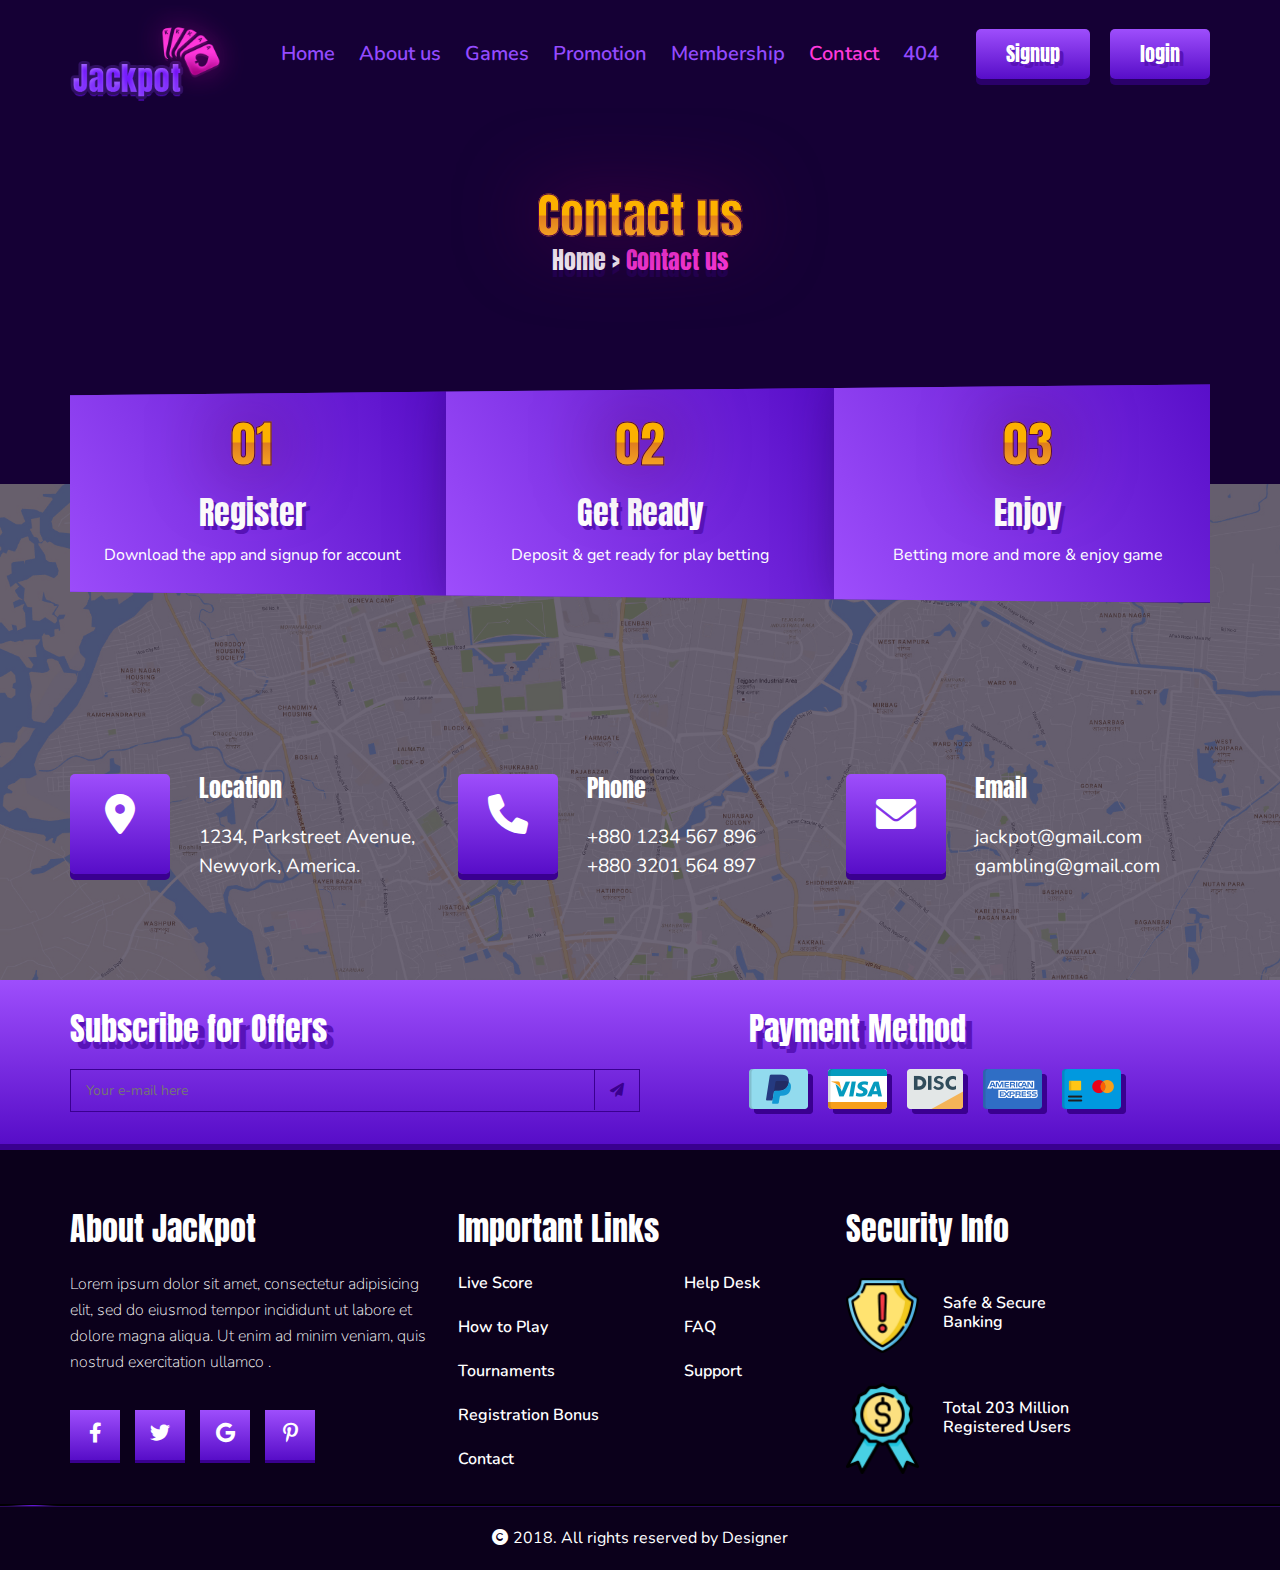
<file: contact.html>
<!DOCTYPE html>
<html lang="en">

<head>
    <meta charset="UTF-8">
    <meta http-equiv="X-UA-Compatible" content="IE=edge">
    <meta name="viewport" content="width=device-width, initial-scale=1.0">
    <title>Contact Us</title>
    <link rel="stylesheet" href="css/all.min.css">
    <link rel="stylesheet" href="css/bootstrap.min.css">
    <link rel="stylesheet" href="css/contact.css">
    <link rel="stylesheet" href="css/style.css">
</head>

<body>

    <!-- =========================================================================================================
                                                        menu part start
    ============================================================================================================-->
    <nav class="navbar navbar-expand-lg py-0 menu">
        <div class="container px-lg-0">
            <a class="navbar-brand logo" href="index.html">
                <img src="images/logo.png" class="img-fluid" alt="logo">
            </a>
            <button class="navbar-toggler" type="button" data-bs-toggle="collapse"
                data-bs-target="#navbarSupportedContent" aria-controls="navbarSupportedContent" aria-expanded="false"
                aria-label="Toggle navigation">
                <span class="navbar-toggler-icon"></span>
            </button>
            <div class="collapse navbar-collapse main_menu" id="navbarSupportedContent">
                <ul class="navbar-nav m-auto">
                    <li class="nav-item">
                        <a class="nav-link" aria-current="page" href="index.html">Home</a>
                    </li>
                    <li class="nav-item">
                        <a class="nav-link" href="about.html">About us</a>
                    </li>
                    <li class="nav-item">
                        <a class="nav-link" href="games.html"> Games</a>
                    </li>
                    <li class="nav-item">
                        <a class="nav-link" href="#"> Promotion</a>
                    </li>
                    <li class="nav-item">
                        <a class="nav-link" href="membership.html">Membership</a>
                    </li>
                    <li class="nav-item">
                        <a class="nav-link active" href="contact.html">Contact</a>
                    </li>
                    <li class="nav-item">
                        <a class="nav-link" href="page404.html">404</a>
                    </li>
                </ul>
                <div class="menu_link">
                    <a href="signup.html">Signup</a>
                    <a href="login.html">login</a>
                </div>
            </div>
            
        </div>
    </nav>
    <!-- =========================================================================================================
                                                        menu part end
    ============================================================================================================-->





    <!-- ==================================================================================================
                                                    contact us part start
    =======================================================================================================-->
    <section id="about_head">
        <div class="container px-lg-0">
            <div class="ab_text text-center">
                <h2>Contact us</h2>
            </div>
            <div class="ab_link text-center">
                <h3><a href="#">Home</a> > <a class="active" href="#">Contact us</a></h3>
            </div>
        </div>
    </section>
    <!-- ==================================================================================================
                                                    contact us part end
    =======================================================================================================-->





    <!-- ==================================================================================================
                                                    contact game part start
    =======================================================================================================-->
    <section id="about_game" class="overly_con" style="background: url(images/contact_us_page.jpg) no-repeat center/cover;">
        <div class="container px-lg-0 text-center rel">
            <div class="reddy">
                <div class="row">
                    <div class="col-lg-4 px-lg-0">
                        <div class="game_text">
                            <h2>01</h2>
                            <h3>Register</h3>
                            <p>Download the app and signup for account</p>
                        </div>
                    </div>
                    <div class="col-lg-4 px-lg-0">
                        <div class="game_text">
                            <h2>02</h2>
                            <h3>Get Ready</h3>
                            <p>Deposit & get ready for play betting</p>
                        </div>
                    </div>
                    <div class="col-lg-4 px-lg-0">
                        <div class="game_text">
                            <h2>03</h2>
                            <h3>Enjoy</h3>
                            <p>Betting more and more & enjoy game</p>
                        </div>
                    </div>
                </div>
            </div>
            <div class="row">
                <div class="col-lg-4 phn">
                    <div class="row">
                        <div class="col-lg-4">
                            <div class="phn_icon">
                                <a href="#"><i class="fa-solid fa-location-dot"></i></a>
                            </div>
                        </div>
                        <div class="col-lg-8">
                            <div class="phn_text">
                                <h5>Location</h5>
                                <p>1234, Parkstreet Avenue,<span>Newyork, America.</span>
                                </p>
                            </div>
                        </div>
                    </div>
                </div>
                <div class="col-lg-4 phn">
                    <div class="row">
                        <div class="col-lg-4">
                            <div class="phn_icon">
                                <a href="#"><i class="fa-solid fa-phone"></i></a>
                            </div>
                        </div>
                        <div class="col-lg-8">
                            <div class="phn_text">
                                <h5>Phone</h5>
                                <a href="#">+880 1234 567 896</a>
                                <a href="#">+880 3201 564 897</a>
                            </div>
                        </div>
                    </div>
                </div>
                <div class="col-lg-4 phn">
                    <div class="row">
                        <div class="col-lg-4">
                            <div class="phn_icon">
                                <a href="#"><i class="fa-solid fa-envelope"></i></a>
                            </div>
                        </div>
                        <div class="col-lg-8">
                            <div class="phn_text">
                                <h5>Email</h5>
                                <a href="#">jackpot@gmail.com</a>
                                <a href="#">gambling@gmail.com</a>
                            </div>
                        </div>
                    </div>
                </div>
            </div>
        </div>
    </section>
    <!-- ====================================================================================================
                                                    contact game part start
    =======================================================================================================-->






    <!-- =========================================================================================================
                                                        payment part start
    ============================================================================================================-->
    <section id="payment">
        <div class="container px-lg-0">
            <div class="row">
                <div class="col-lg-7">
                    <div class="pay_head">
                        <h4>Subscribe for Offers</h4>
                    </div>
                    <div class="pay_input">
                        <input type="email" placeholder="Your e-mail here">
                        <button type="submit"><i class="fa-solid fa-paper-plane"></i></button>
                    </div>
                </div>
                <div class="col-lg-5">
                    <div class="pay_head">
                        <h4>Payment Method</h4>
                    </div>
                    <div class="pay_card">
                        <a href="#"><img src="images/pay_card_1.png" alt="pay_card_1"></a>
                        <a href="#"><img src="images/pay_card_2.png" alt="pay_card_2"></a>
                        <a href="#"><img src="images/pay_card_3.png" alt="pay_card_3"></a>
                        <a href="#"><img src="images/pay_card_4.png" alt="pay_card_4"></a>
                        <a href="#"><img src="images/pay_card_5.png" alt="pay_card_5"></a>
                    </div>
                </div>
            </div>
        </div>
    </section>
    <!-- =========================================================================================================
                                                        payment part end
    ============================================================================================================-->







    <!-- =========================================================================================================
                                                        footer part start
    ============================================================================================================-->
    <footer id="footer">
        <div class="container px-lg-0">
            <div class="row">
                <div class="col-lg-4">
                    <div class="foot_head">
                        <h4>About Jackpot</h4>
                    </div>
                    <div class="foot_para">
                        <p>Lorem ipsum dolor sit amet, consectetur adipisicing elit, sed do eiusmod tempor incididunt ut
                            labore et dolore magna aliqua. Ut enim ad minim veniam, quis nostrud exercitation ullamco .
                        </p>
                    </div>
                    <div class="foot_icon">
                        <a href="#"><i class="fa-brands fa-facebook-f"></i></a>
                        <a href="#"><i class="fa-brands fa-twitter"></i></a>
                        <a href="#"><i class="fa-brands fa-google"></i></a>
                        <a href="#"><i class="fa-brands fa-pinterest-p"></i></a>
                    </div>
                </div>
                <div class="col-lg-4">
                    <div class="foot_head">
                        <h4>Important Links</h4>
                    </div>
                    <div class="foot_list">
                        <div class="row">
                            <div class="col-lg-7">
                                <div class="first">
                                    <ul>
                                        <li><a href="#">Live Score</a></li>
                                        <li><a href="#">How to Play</a></li>
                                        <li><a href="#">Tournaments</a></li>
                                        <li><a href="#">Registration Bonus</a></li>
                                        <li><a href="#">Contact</a></li>
                                    </ul>
                                </div>
                            </div>
                            <div class="col-lg-5">
                                <div class="second">
                                    <ul>
                                        <li><a href="#">Help Desk</a></li>
                                        <li><a href="#">FAQ </a></li>
                                        <li><a href="#">Support</a></li>
                                    </ul>
                                </div>
                            </div>
                        </div>
                    </div>
                </div>
                <div class="col-lg-4">
                    <div class="foot_head">
                        <h4>Security Info</h4>
                    </div>
                    <div class="foot_row">
                        <div class="row">
                            <div class="col-lg-3">
                                <div class="brand_img">
                                    <img src="images/foot_brand_1.png" class="img-fluid w-100" alt="foot_brand_1">
                                </div>
                            </div>
                            <div class="col-lg-9">
                                <div class="brand_text">
                                    <h5>Safe & Secure
                                        <span>Banking</span></h5>
                                </div>
                            </div>
                        </div>
                    </div>

                    <div class="foot_row">
                        <div class="row">
                            <div class="col-lg-3">
                                <div class="brand_img">
                                    <img src="images/foot_brand_2.png" class="img-fluid w-100" alt="foot_brand_2">
                                </div>
                            </div>
                            <div class="col-lg-9">
                                <div class="brand_text">
                                    <h5>Total 203 Million
                                        <span>Registered Users</span></h5>
                                </div>
                            </div>
                        </div>
                    </div>
                </div>
            </div>
        </div>
        <div class="foot_last text-center">
            <div class="effect_3">
                <img src="images/shape.png" alt="shape">
            </div>
            <p><i class="fa-solid fa-copyright"></i> 2018. All rights reserved by Designer</p>
        </div>
    </footer>
    <!-- =========================================================================================================
                                                        footer part end
    ============================================================================================================-->
    <script src="js/jquery-1.12.4.min.js"></script>
    <script src="js/bootstrap.bundle.min.js"></script>
    <script src="js/jquery.countdown.min.js"></script>
    <script src="js/jquery.nicescroll.min.js"></script>
    <script src="js/script.js"></script>
</body>

</html>
</file>
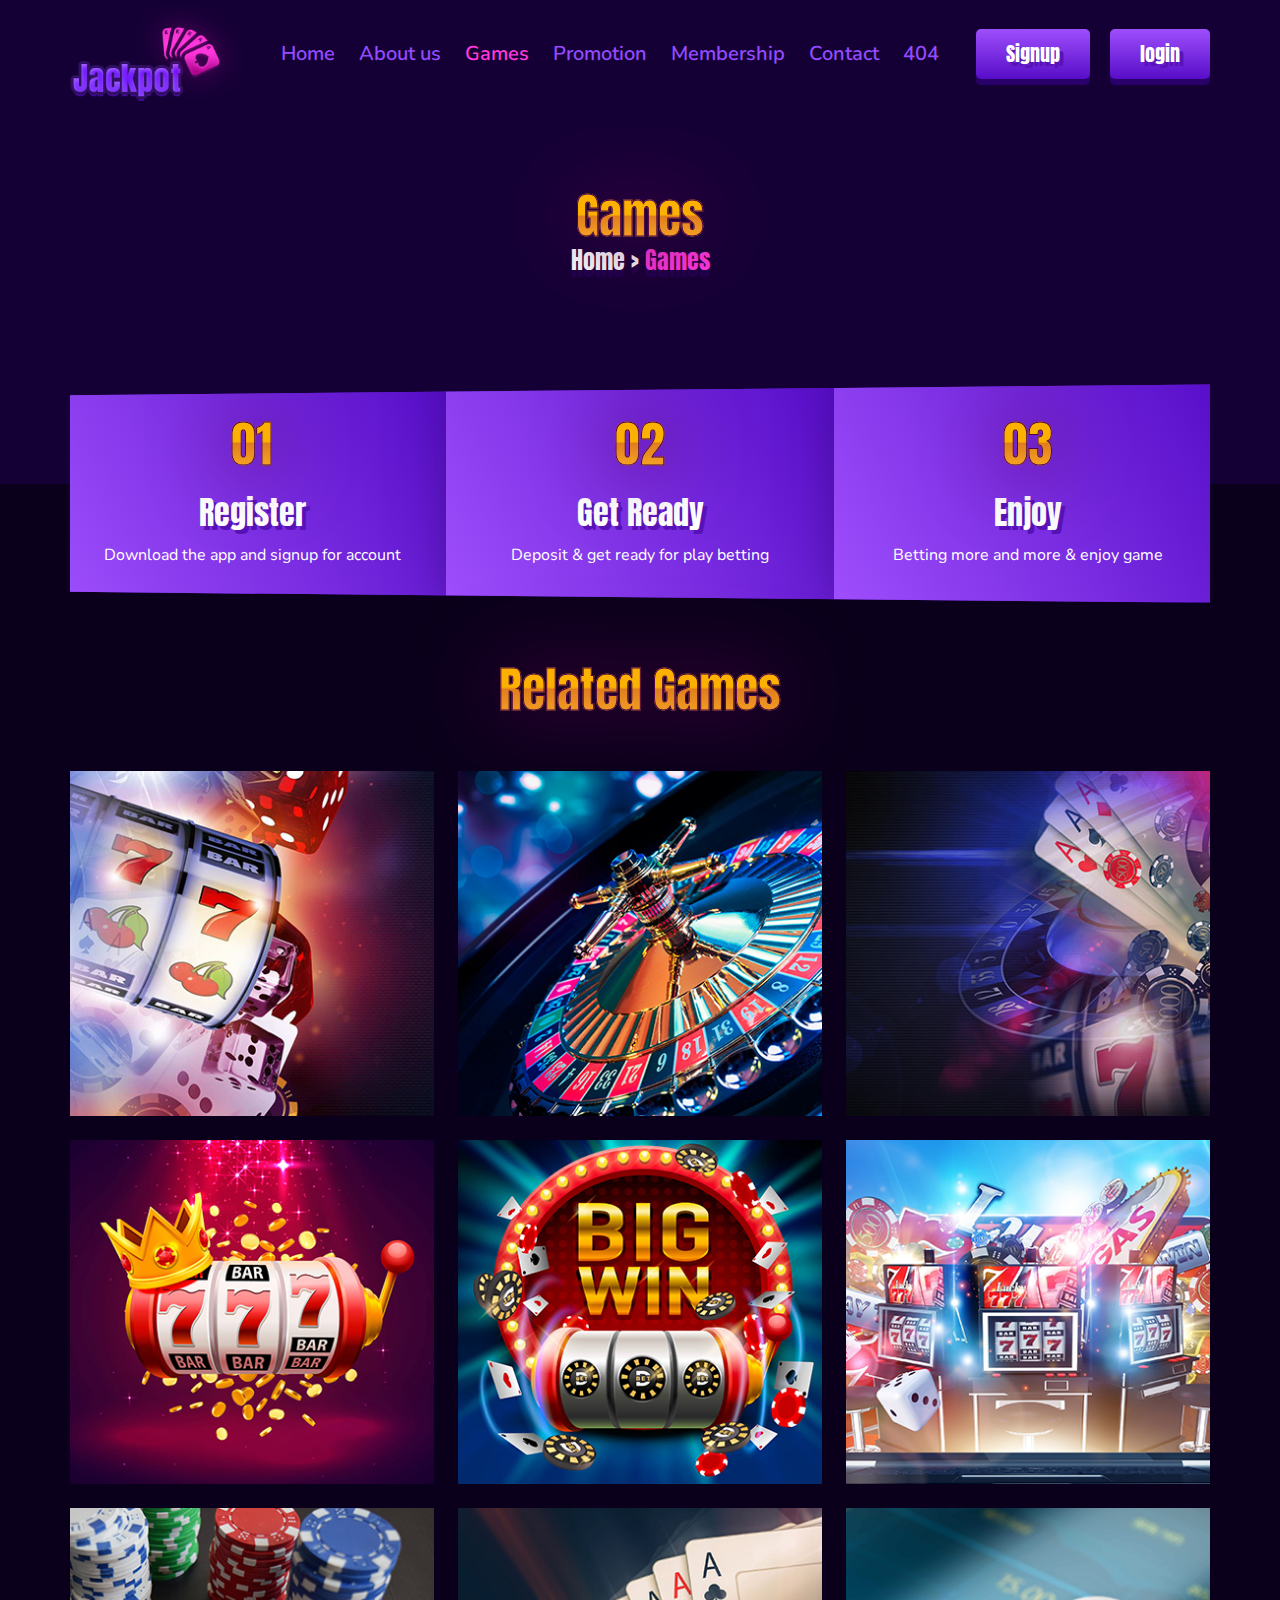
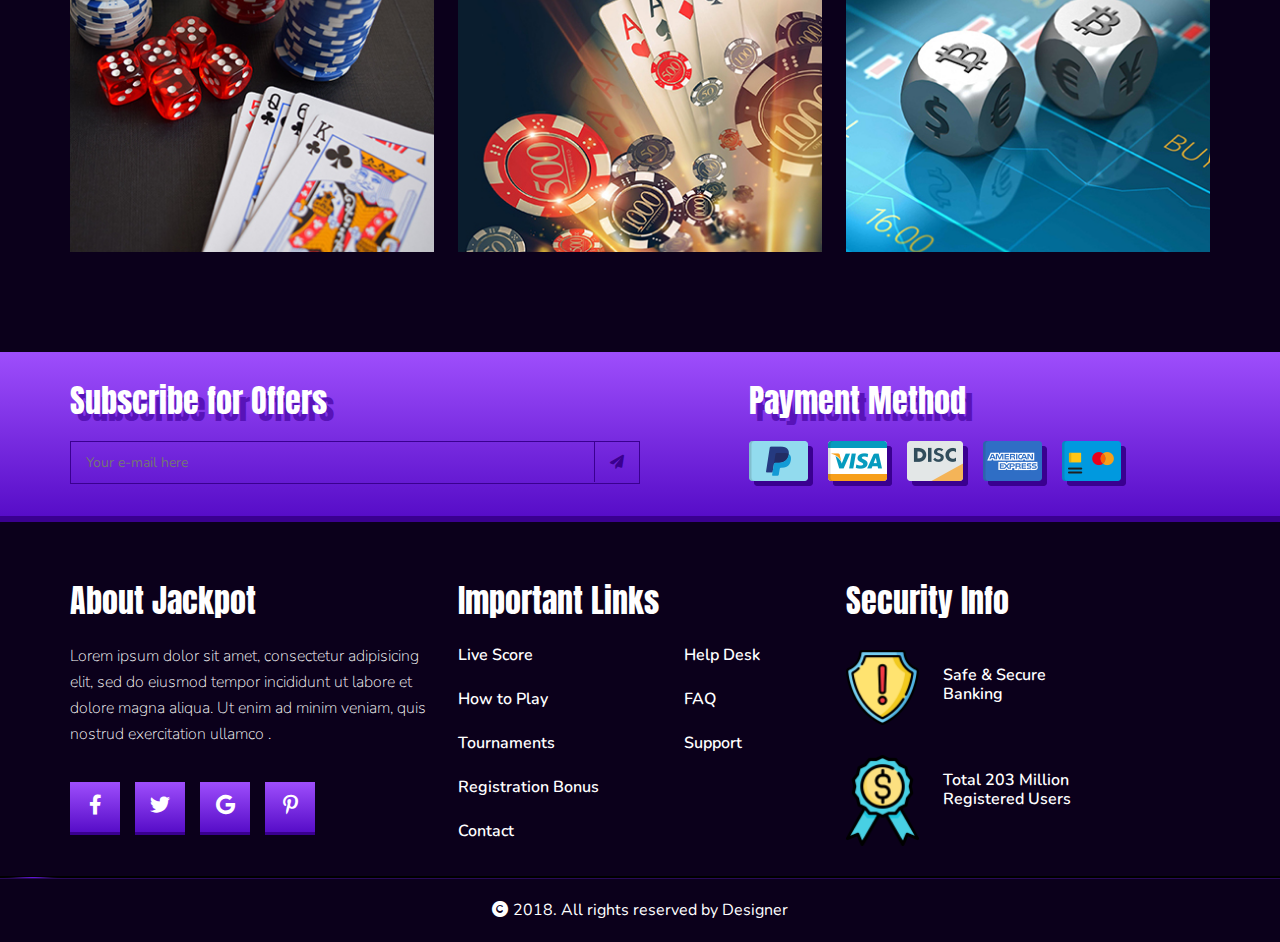
<file: games.html>
<!DOCTYPE html>
<html lang="en">

<head>
    <meta charset="UTF-8">
    <meta http-equiv="X-UA-Compatible" content="IE=edge">
    <meta name="viewport" content="width=device-width, initial-scale=1.0">
    <title>Games</title>
    <link rel="stylesheet" href="css/all.min.css">
    <link rel="stylesheet" href="css/bootstrap.min.css">
    <link rel="stylesheet" href="css/games.css">
    <link rel="stylesheet" href="css/style.css">
</head>

<body>


    <!-- ============================================================================================================
                                                            menu part start
    ===============================================================================================================-->
    <nav class="navbar navbar-expand-lg py-0 menu">
        <div class="container px-lg-0">
            <a class="navbar-brand logo" href="index.html">
                <img src="images/logo.png" class="img-fluid" alt="logo">
            </a>
            <button class="navbar-toggler" type="button" data-bs-toggle="collapse"
                data-bs-target="#navbarSupportedContent" aria-controls="navbarSupportedContent" aria-expanded="false"
                aria-label="Toggle navigation">
                <span class="navbar-toggler-icon"></span>
            </button>
            <div class="collapse navbar-collapse main_menu" id="navbarSupportedContent">
                <ul class="navbar-nav m-auto">
                    <li class="nav-item">
                        <a class="nav-link" aria-current="page" href="index.html">Home</a>
                    </li>
                    <li class="nav-item">
                        <a class="nav-link" href="about.html">About us</a>
                    </li>
                    <li class="nav-item">
                        <a class="nav-link active" href="games.html">Games</a>
                    </li>
                    <li class="nav-item">
                        <a class="nav-link" href="#"> Promotion </a>
                    </li>
                    <li class="nav-item">
                        <a class="nav-link" href="membership.html">Membership</a>
                    </li>
                    <li class="nav-item">
                        <a class="nav-link" href="contact.html">Contact</a>
                    </li>
                    <li class="nav-item">
                        <a class="nav-link" href="page404.html">404</a>
                    </li>
                </ul>
                <div class="menu_link">
                    <a href="signup.html">Signup</a>
                    <a href="login.html">login</a>
                </div>
            </div>
            
        </div>
    </nav>
    <!-- ============================================================================================================
                                                            menu part end
    ===============================================================================================================-->







    <!-- ============================================================================================================
                                                            games head part start
    ===============================================================================================================-->
    <section id="about_head">
        <div class="container px-lg-0">
            <div class="ab_text text-center">
                <h2>Games</h2>
            </div>
            <div class="ab_link text-center">
                <h3><a href="#">Home</a> > <a class="active" href="#">Games</a></h3>
            </div>
        </div>
    </section>
    <!-- ============================================================================================================
                                                            games head part end
    ===============================================================================================================-->





    <!-- ============================================================================================================
                                                            game part start
    ===============================================================================================================-->
    <section id="game">
        <div class="container px-lg-0 text-center rel">
            <div class="reddy">
                <div class="row">
                    <div class="col-lg-4 px-lg-0">
                        <div class="game_text">
                            <h2>01</h2>
                            <h3>Register</h3>
                            <p>Download the app and signup for account</p>
                        </div>
                    </div>
                    <div class="col-lg-4 px-lg-0">
                        <div class="game_text">
                            <h2>02</h2>
                            <h3>Get Ready</h3>
                            <p>Deposit & get ready for play betting</p>
                        </div>
                    </div>
                    <div class="col-lg-4 px-lg-0">
                        <div class="game_text">
                            <h2>03</h2>
                            <h3>Enjoy</h3>
                            <p>Betting more and more & enjoy game</p>
                        </div>
                    </div>
                </div>
            </div>
            <div class="game_head">
                <div class="row">
                    <div class="col-lg-12">
                        <span>Related Games</span>
                    </div>
                </div>
            </div>
            <div class="play">
                <div class="row">
                    <div class="col-lg-4">
                        <div class="play_img">
                            <img src="images/play_1.jpg" class="img-fluid w-100" alt="play_1">
                            <div class="overly">
                                <h4>Casino Game</h4>
                                <a href="#">Play Now</a>
                            </div>
                        </div>
                    </div>
                    <div class="col-lg-4">
                        <div class="play_img">
                            <img src="images/play_2.jpg" class="img-fluid w-100" alt="play_2">
                            <div class="overly">
                                <h4>Casino Game</h4>
                                <a href="#">Play Now</a>
                            </div>
                        </div>
                    </div>
                    <div class="col-lg-4">
                        <div class="play_img">
                            <img src="images/play_3.jpg" class="img-fluid w-100" alt="play_3">
                            <div class="overly">
                                <h4>Casino Game</h4>
                                <a href="#">Play Now</a>
                            </div>
                        </div>
                    </div>
                    <div class="col-lg-4 play_pd">
                        <div class="play_img">
                            <img src="images/play_4.jpg" class="img-fluid w-100" alt="play_4">
                            <div class="overly">
                                <h4>Casino Game</h4>
                                <a href="#">Play Now</a>
                            </div>
                        </div>
                    </div>
                    <div class="col-lg-4 play_pd">
                        <div class="play_img">
                            <img src="images/play_5.jpg" class="img-fluid w-100" alt="play_5">
                            <div class="overly">
                                <h4>Casino Game</h4>
                                <a href="#">Play Now</a>
                            </div>
                        </div>
                    </div>
                    <div class="col-lg-4 play_pd">
                        <div class="play_img">
                            <img src="images/play_6.jpg" class="img-fluid w-100" alt="play_6">
                            <div class="overly">
                                <h4>Casino Game</h4>
                                <a href="#">Play Now</a>
                            </div>
                        </div>
                    </div>
                    <div class="col-lg-4 play_pd">
                        <div class="play_img">
                            <img src="images/play_7.jpg" class="img-fluid w-100" alt="play_7">
                            <div class="overly">
                                <h4>Casino Game</h4>
                                <a href="#">Play Now</a>
                            </div>
                        </div>
                    </div>
                    <div class="col-lg-4 play_pd">
                        <div class="play_img">
                            <img src="images/play_8.jpg" class="img-fluid w-100" alt="play_8">
                            <div class="overly">
                                <h4>Casino Game</h4>
                                <a href="#">Play Now</a>
                            </div>
                        </div>
                    </div>
                    <div class="col-lg-4 play_pd">
                        <div class="play_img">
                            <img src="images/play_9.jpg" class="img-fluid w-100" alt="play_9">
                            <div class="overly">
                                <h4>Casino Game</h4>
                                <a href="#">Play Now</a>
                            </div>
                        </div>
                    </div>
                </div>
            </div>
        </div>
    </section>
    <!-- ============================================================================================================
                                                            game part end
    ===============================================================================================================-->







    <!-- ============================================================================================================
                                                            game payment part start
    ===============================================================================================================-->
    <section id="payment">
        <div class="container px-lg-0">
            <div class="row">
                <div class="col-lg-7">
                    <div class="pay_head">
                        <h4>Subscribe for Offers</h4>
                    </div>
                    <div class="pay_input">
                        <input type="email" placeholder="Your e-mail here">
                        <button type="submit"><i class="fa-solid fa-paper-plane"></i></button>
                    </div>
                </div>
                <div class="col-lg-5">
                    <div class="pay_head">
                        <h4>Payment Method</h4>
                    </div>
                    <div class="pay_card">
                        <a href="#"><img src="images/pay_card_1.png" alt="pay_card_1"></a>
                        <a href="#"><img src="images/pay_card_2.png" alt="pay_card_2"></a>
                        <a href="#"><img src="images/pay_card_3.png" alt="pay_card_3"></a>
                        <a href="#"><img src="images/pay_card_4.png" alt="pay_card_4"></a>
                        <a href="#"><img src="images/pay_card_5.png" alt="pay_card_5"></a>
                    </div>
                </div>
            </div>
        </div>
    </section>
    <!-- ============================================================================================================
                                                            game payment part end
    ===============================================================================================================-->




    <!-- ============================================================================================================
                                                            game footer part start
    ===============================================================================================================-->
    <footer id="footer">
        <div class="container px-lg-0">
            <div class="row">
                <div class="col-lg-4">
                    <div class="foot_head">
                        <h4>About Jackpot</h4>
                    </div>
                    <div class="foot_para">
                        <p>Lorem ipsum dolor sit amet, consectetur adipisicing elit, sed do eiusmod tempor incididunt ut
                            labore et dolore magna aliqua. Ut enim ad minim veniam, quis nostrud exercitation ullamco .
                        </p>
                    </div>
                    <div class="foot_icon">
                        <a href="#"><i class="fa-brands fa-facebook-f"></i></a>
                        <a href="#"><i class="fa-brands fa-twitter"></i></a>
                        <a href="#"><i class="fa-brands fa-google"></i></a>
                        <a href="#"><i class="fa-brands fa-pinterest-p"></i></a>
                    </div>
                </div>
                <div class="col-lg-4">
                    <div class="foot_head">
                        <h4>Important Links</h4>
                    </div>
                    <div class="foot_list">
                        <div class="row">
                            <div class="col-lg-7">
                                <div class="first">
                                    <ul>
                                        <li><a href="#">Live Score</a></li>
                                        <li><a href="#">How to Play</a></li>
                                        <li><a href="#">Tournaments</a></li>
                                        <li><a href="#">Registration Bonus</a></li>
                                        <li><a href="#">Contact</a></li>
                                    </ul>
                                </div>
                            </div>
                            <div class="col-lg-5">
                                <div class="second">
                                    <ul>
                                        <li><a href="#">Help Desk</a></li>
                                        <li><a href="#">FAQ </a></li>
                                        <li><a href="#">Support</a></li>
                                    </ul>
                                </div>
                            </div>
                        </div>
                    </div>
                </div>
                <div class="col-lg-4">
                    <div class="foot_head">
                        <h4>Security Info</h4>
                    </div>
                    <div class="foot_row">
                        <div class="row">
                            <div class="col-lg-3">
                                <div class="brand_img">
                                    <img src="images/foot_brand_1.png" class="img-fluid w-100" alt="foot_brand_1">
                                </div>
                            </div>
                            <div class="col-lg-9">
                                <div class="brand_text">
                                    <h5>Safe & Secure
                                        <span>Banking</span></h5>
                                </div>
                            </div>
                        </div>
                    </div>

                    <div class="foot_row">
                        <div class="row">
                            <div class="col-lg-3">
                                <div class="brand_img">
                                    <img src="images/foot_brand_2.png" class="img-fluid w-100" alt="foot_brand_2">
                                </div>
                            </div>
                            <div class="col-lg-9">
                                <div class="brand_text">
                                    <h5>Total 203 Million
                                        <span>Registered Users</span></h5>
                                </div>
                            </div>
                        </div>
                    </div>
                </div>
            </div>
        </div>
        <div class="foot_last text-center">
            <div class="effect_3">
                <img src="images/shape.png" alt="shape">
            </div>
            <p><i class="fa-solid fa-copyright"></i> 2018. All rights reserved by Designer</p>
        </div>
    </footer>
    <!-- ============================================================================================================
                                                            game footer part end
    ===============================================================================================================-->


    <script src="js/jquery-1.12.4.min.js"></script>
    <script src="js/bootstrap.bundle.min.js"></script>
    <script src="js/jquery.countdown.min.js"></script>
    <script src="js/jquery.nicescroll.min.js"></script>
    <script src="js/script.js"></script>
</body>

</html>
</file>
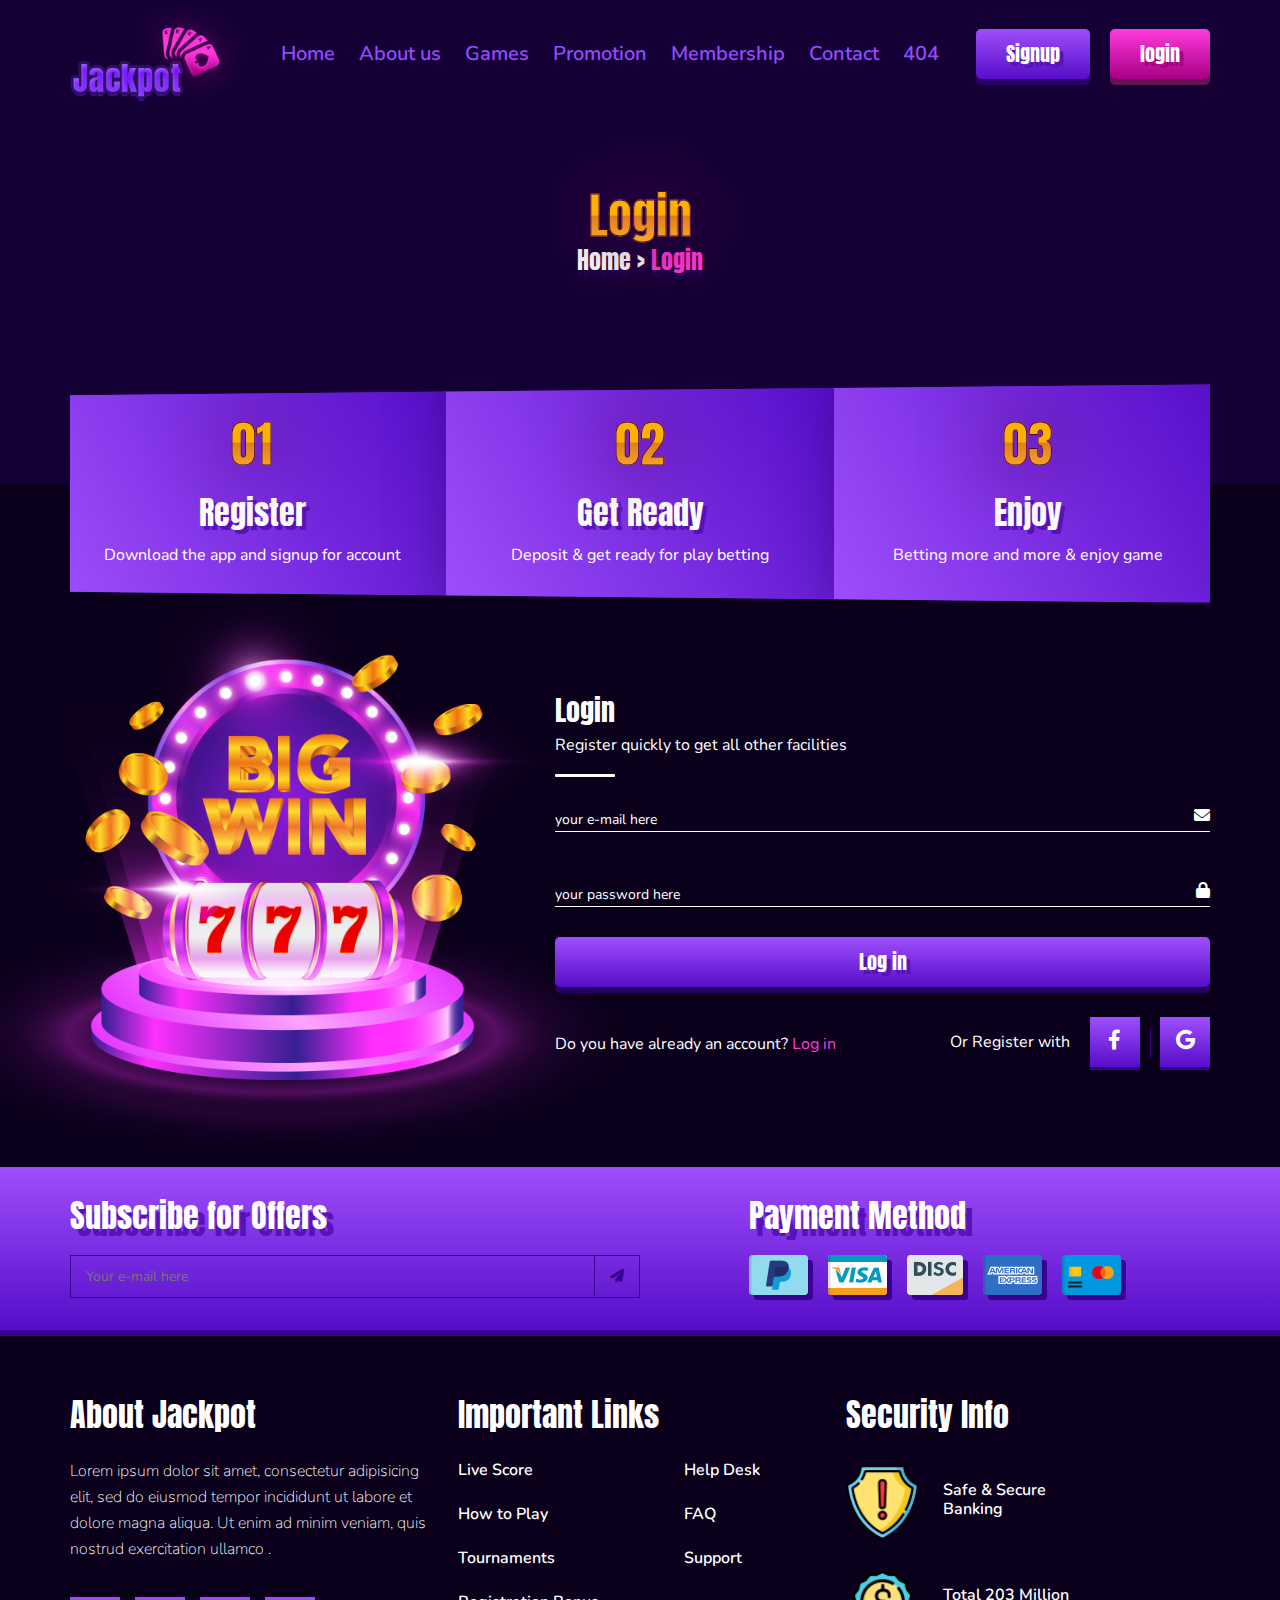
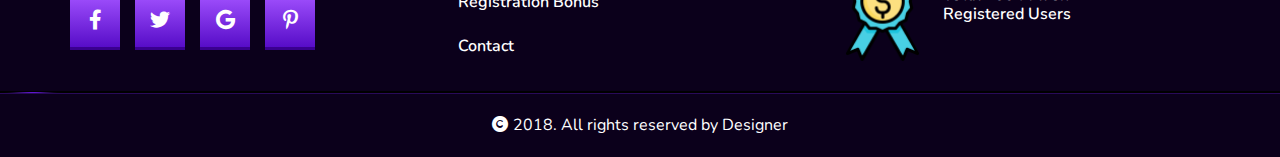
<file: login.html>
<!DOCTYPE html>
<html lang="en">

<head>
    <meta charset="UTF-8">
    <meta http-equiv="X-UA-Compatible" content="IE=edge">
    <meta name="viewport" content="width=device-width, initial-scale=1.0">
    <title>Sign Up</title>
    <link rel="stylesheet" href="css/all.min.css">
    <link rel="stylesheet" href="css/bootstrap.min.css">
    <link rel="stylesheet" href="css/login.css">
    <link rel="stylesheet" href="css/style.css">
</head>

<body>

    <!-- =========================================================================================================
                                                        menu part start
    ============================================================================================================-->
    <nav class="navbar navbar-expand-lg py-0 menu">
        <div class="container p-0 px-lg-0">
            <a class="navbar-brand logo" href="index.html">
                <img src="images/logo.png" class="img-fluid" alt="logo">
            </a>
            <button class="navbar-toggler" type="button" data-bs-toggle="collapse"
                data-bs-target="#navbarSupportedContent" aria-controls="navbarSupportedContent" aria-expanded="false"
                aria-label="Toggle navigation">
                <span class="navbar-toggler-icon"></span>
            </button>
            <div class="collapse navbar-collapse main_menu" id="navbarSupportedContent">
                <ul class="navbar-nav m-auto">
                    <li class="nav-item">
                        <a class="nav-link" aria-current="page" href="index.html">Home</a>
                    </li>
                    <li class="nav-item">
                        <a class="nav-link" href="about.html">About us</a>
                    </li>
                    <li class="nav-item">
                        <a class="nav-link" href="games.html"> Games</a>
                    </li>
                    <li class="nav-item">
                        <a class="nav-link" href="#"> Promotion</a>
                    </li>
                    <li class="nav-item">
                        <a class="nav-link" href="membership.html">Membership</a>
                    </li>
                    <li class="nav-item">
                        <a class="nav-link" href="contact.html">Contact</a>
                    </li>
                    <li class="nav-item">
                        <a class="nav-link" href="page404.html">404</a>
                    </li>
                </ul>
                <div class="menu_link">
                    <a href="signup.html">Signup</a>
                    <a class="active" href="login.html">login</a>
                </div>
            </div>
            
        </div>
    </nav>
    <!-- =========================================================================================================
                                                        menu part end
    ============================================================================================================-->






    <!-- ==================================================================================================
                                                    about head part start
    =======================================================================================================-->
    <section id="about_head">
        <div class="container px-lg-0">
            <div class="ab_text text-center">
                <h2>Login</h2>
            </div>
            <div class="ab_link text-center">
                <h3><a href="#">Home</a> > <a class="active" href="#">Login</a></h3>
            </div>
        </div>
    </section>
    <!-- ==================================================================================================
                                                    about head part end
    =======================================================================================================-->








    <!-- ==================================================================================================
                                                    sign up about game part start
    =======================================================================================================-->
    <section id="about_game" style="background: url(images/signup_img.jpg) no-repeat center/cover;">
        <div class="container px-lg-0 rel">
            <div class="reddy text-center">
                <div class="row">
                    <div class="col-lg-4 px-lg-0">
                        <div class="game_text">
                            <h2>01</h2>
                            <h3>Register</h3>
                            <p>Download the app and signup for account</p>
                        </div>
                    </div>
                    <div class="col-lg-4 px-lg-0">
                        <div class="game_text">
                            <h2>02</h2>
                            <h3>Get Ready</h3>
                            <p>Deposit & get ready for play betting</p>
                        </div>
                    </div>
                    <div class="col-lg-4 px-lg-0">
                        <div class="game_text">
                            <h2>03</h2>
                            <h3>Enjoy</h3>
                            <p>Betting more and more & enjoy game</p>
                        </div>
                    </div>
                </div>
            </div>

            <div class="sign_form">
                <div class="row">
                    <div class="col-lg-7 offset-lg-5">
                        <div class="form_head">
                            <h3>Login</h3>
                            <p>Register quickly to get all other facilities</p>
                        </div>
                        <div class="form_all">
                            <div class="posi_rel">
                                <input type="email" placeholder="your e-mail here">
                                <i class="fa-solid fa-envelope"></i>
                            </div>
                            <div class="posi_rel">
                                <input type="password" placeholder="your password here">
                                <i class="fa-solid fa-lock"></i>
                            </div>
                        </div>
                        <button type="submit">Log in</button>

                        <div class="p_link">
                            <div class="row">
                                <div class="col-lg-6">
                                    <p>Do you have already an account? <a href="#">Log in</a></p>
                                </div>
                                <div class="col-lg-6 tx_rt">
                                    <span>Or Register with</span>
                                    <div class="social_link">
                                        <a href="#"><i class="fa-brands fa-facebook-f"></i></a>
                                        <a href="#"><i class="fa-brands fa-google"></i></a>
                                    </div>
                                </div>
                            </div>
                        </div>
                    </div>
                </div>
            </div>
        </div>
    </section>
    <!-- ==================================================================================================
                                                    sign up about game part end
    =======================================================================================================-->





    <!-- =========================================================================================================
                                                    sign up payment part start
    ============================================================================================================-->
    <section id="payment">
        <div class="container px-lg-0">
            <div class="row">
                <div class="col-lg-7">
                    <div class="pay_head">
                        <h4>Subscribe for Offers</h4>
                    </div>
                    <div class="pay_input">
                        <input type="email" placeholder="Your e-mail here">
                        <button type="submit"><i class="fa-solid fa-paper-plane"></i></button>
                    </div>
                </div>
                <div class="col-lg-5">
                    <div class="pay_head">
                        <h4>Payment Method</h4>
                    </div>
                    <div class="pay_card">
                        <a href="#"><img src="images/pay_card_1.png" alt="pay_card_1"></a>
                        <a href="#"><img src="images/pay_card_2.png" alt="pay_card_2"></a>
                        <a href="#"><img src="images/pay_card_3.png" alt="pay_card_3"></a>
                        <a href="#"><img src="images/pay_card_4.png" alt="pay_card_4"></a>
                        <a href="#"><img src="images/pay_card_5.png" alt="pay_card_5"></a>
                    </div>
                </div>
            </div>
        </div>
    </section>
    <!-- =========================================================================================================
                                                    sign up payment part end
    ============================================================================================================-->






    <!-- =========================================================================================================
                                                        sign up footer part start
    ============================================================================================================-->
    <footer id="footer">
        <div class="container px-lg-0">
            <div class="row">
                <div class="col-lg-4">
                    <div class="foot_head">
                        <h4>About Jackpot</h4>
                    </div>
                    <div class="foot_para">
                        <p>Lorem ipsum dolor sit amet, consectetur adipisicing elit, sed do eiusmod tempor incididunt ut
                            labore et dolore magna aliqua. Ut enim ad minim veniam, quis nostrud exercitation ullamco .
                        </p>
                    </div>
                    <div class="foot_icon">
                        <a href="#"><i class="fa-brands fa-facebook-f"></i></a>
                        <a href="#"><i class="fa-brands fa-twitter"></i></a>
                        <a href="#"><i class="fa-brands fa-google"></i></a>
                        <a href="#"><i class="fa-brands fa-pinterest-p"></i></a>
                    </div>
                </div>
                <div class="col-lg-4">
                    <div class="foot_head">
                        <h4>Important Links</h4>
                    </div>
                    <div class="foot_list">
                        <div class="row">
                            <div class="col-lg-7">
                                <div class="first">
                                    <ul>
                                        <li><a href="#">Live Score</a></li>
                                        <li><a href="#">How to Play</a></li>
                                        <li><a href="#">Tournaments</a></li>
                                        <li><a href="#">Registration Bonus</a></li>
                                        <li><a href="#">Contact</a></li>
                                    </ul>
                                </div>
                            </div>
                            <div class="col-lg-5">
                                <div class="second">
                                    <ul>
                                        <li><a href="#">Help Desk</a></li>
                                        <li><a href="#">FAQ </a></li>
                                        <li><a href="#">Support</a></li>
                                    </ul>
                                </div>
                            </div>
                        </div>
                    </div>
                </div>
                <div class="col-lg-4">
                    <div class="foot_head">
                        <h4>Security Info</h4>
                    </div>
                    <div class="foot_row">
                        <div class="row">
                            <div class="col-lg-3">
                                <div class="brand_img">
                                    <img src="images/foot_brand_1.png" class="img-fluid w-100" alt="foot_brand_1">
                                </div>
                            </div>
                            <div class="col-lg-9">
                                <div class="brand_text">
                                    <h5>Safe & Secure
                                        <span>Banking</span></h5>
                                </div>
                            </div>
                        </div>
                    </div>

                    <div class="foot_row">
                        <div class="row">
                            <div class="col-lg-3">
                                <div class="brand_img">
                                    <img src="images/foot_brand_2.png" class="img-fluid w-100" alt="foot_brand_2">
                                </div>
                            </div>
                            <div class="col-lg-9">
                                <div class="brand_text">
                                    <h5>Total 203 Million
                                        <span>Registered Users</span></h5>
                                </div>
                            </div>
                        </div>
                    </div>
                </div>
            </div>
        </div>
        <div class="foot_last text-center">
            <div class="effect_3">
                <img src="images/shape.png" alt="shape">
            </div>
            <p><i class="fa-solid fa-copyright"></i> 2018. All rights reserved by Designer</p>
        </div>
    </footer>
    <!-- =========================================================================================================
                                                        sign up footer part end
    ============================================================================================================-->


    <script src="js/jquery-1.12.4.min.js"></script>
    <script src="js/bootstrap.bundle.min.js"></script>
    <script src="js/jquery.countdown.min.js"></script>
    <script src="js/jquery.nicescroll.min.js"></script>
    <script src="js/script.js"></script>
</body>

</html>
</file>
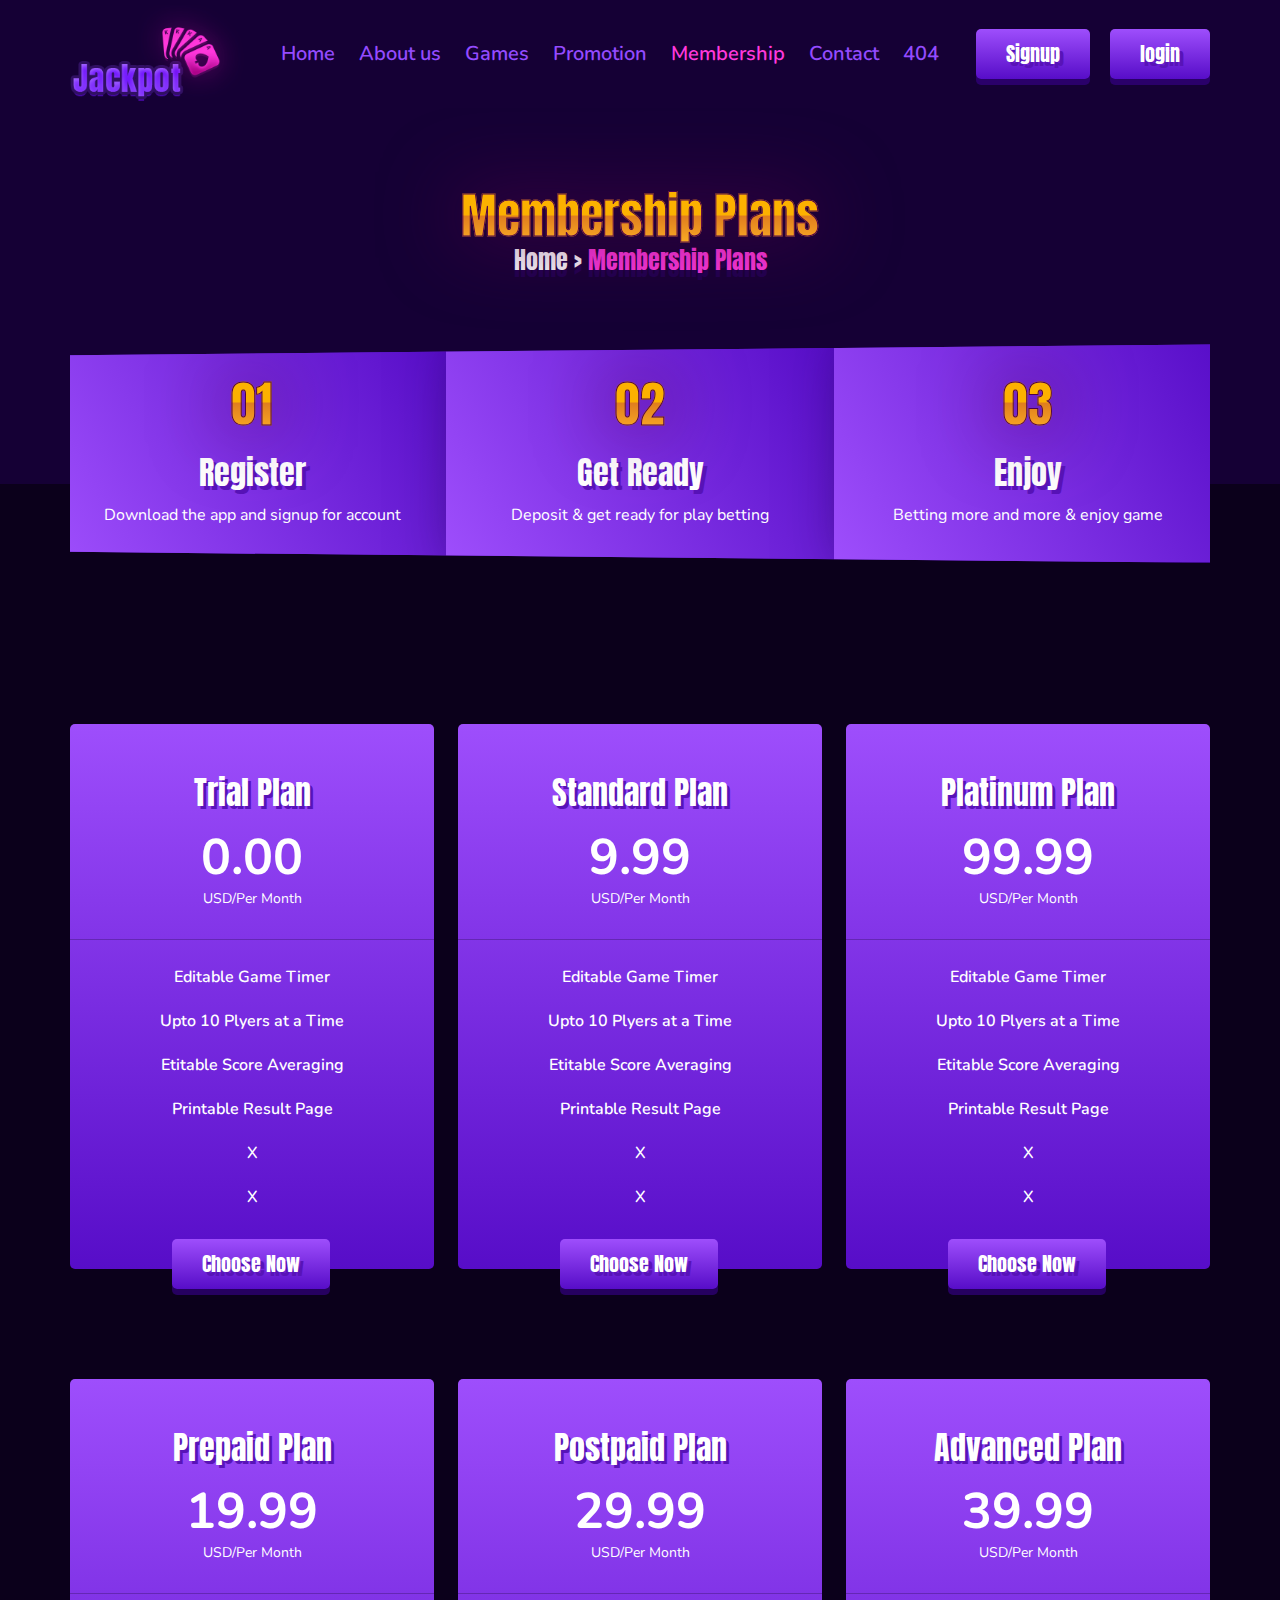
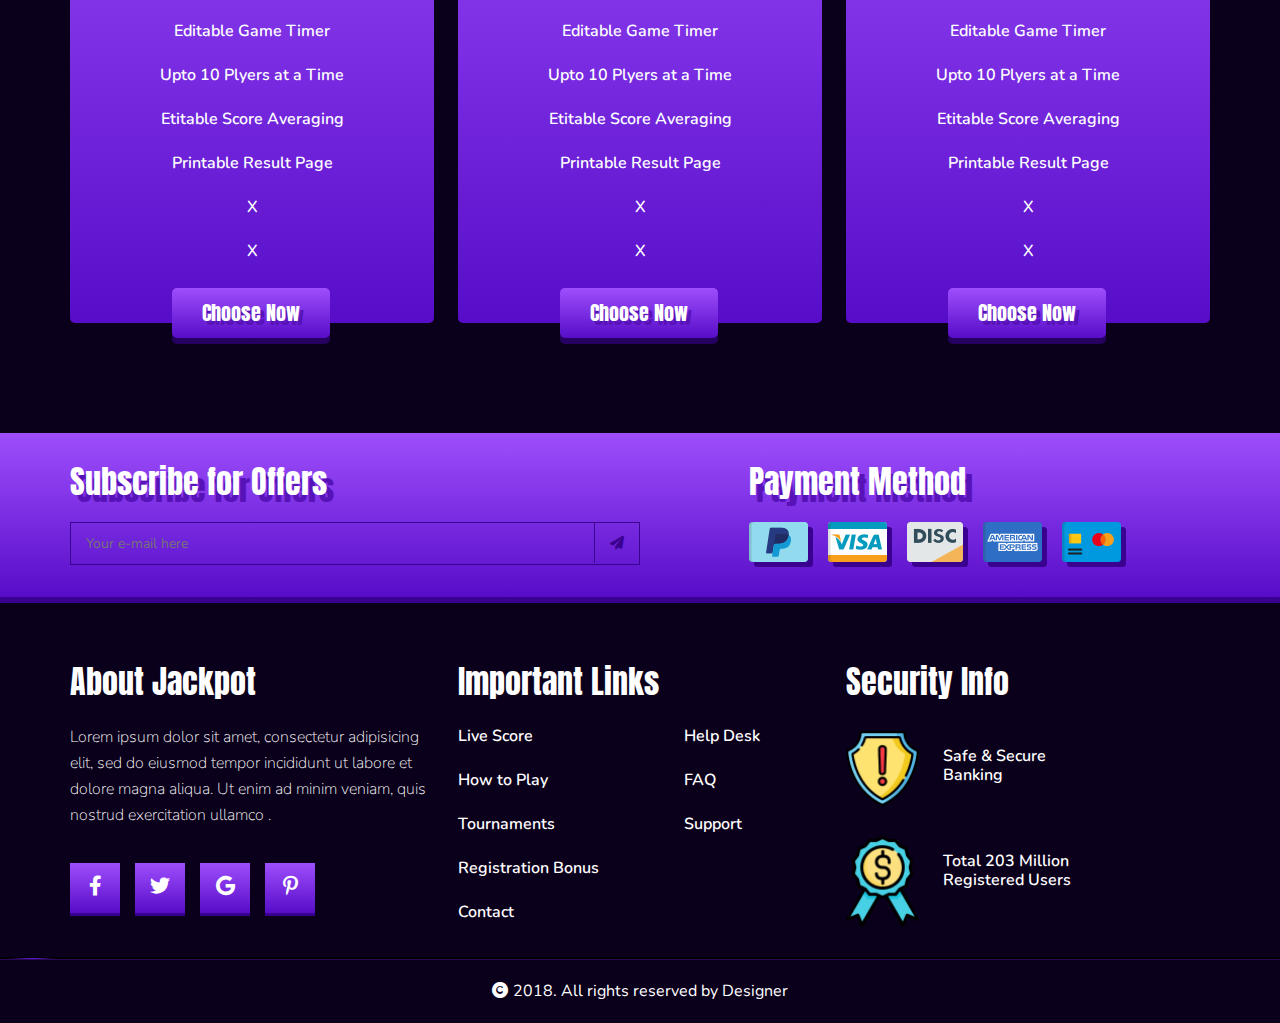
<file: membership.html>
<!DOCTYPE html>
<html lang="en">

<head>
    <meta charset="UTF-8">
    <meta http-equiv="X-UA-Compatible" content="IE=edge">
    <meta name="viewport" content="width=device-width, initial-scale=1.0">
    <title>Membership</title>
    <link rel="stylesheet" href="css/bootstrap.min.css">
    <link rel="stylesheet" href="css/all.min.css">
    <link rel="stylesheet" href="css/membership.css">
    <link rel="stylesheet" href="css/style.css">

</head>

<body>

    <!-- =========================================================================================================
                                                        menu part start
    ============================================================================================================-->
    <nav class="navbar navbar-expand-lg py-0 menu">
        <div class="container px-lg-0">
            <a class="navbar-brand logo" href="index.html">
                <img src="images/logo.png" class="img-fluid" alt="logo">
            </a>
            <button class="navbar-toggler" type="button" data-bs-toggle="collapse"
                data-bs-target="#navbarSupportedContent" aria-controls="navbarSupportedContent" aria-expanded="false"
                aria-label="Toggle navigation">
                <span class="navbar-toggler-icon"></span>
            </button>
            <div class="collapse navbar-collapse main_menu" id="navbarSupportedContent">
                <ul class="navbar-nav m-auto">
                    <li class="nav-item">
                        <a class="nav-link" aria-current="page" href="index.html">Home</a>
                    </li>
                    <li class="nav-item">
                        <a class="nav-link" href="about.html">About us</a>
                    </li>
                    <li class="nav-item">
                        <a class="nav-link" href="games.html"> Games</a>
                    </li>
                    <li class="nav-item">
                        <a class="nav-link" href="#"> Promotion</a>
                    </li>
                    <li class="nav-item">
                        <a class="nav-link active" href="membership.html">Membership</a>
                    </li>
                    <li class="nav-item">
                        <a class="nav-link" href="contact.html">Contact</a>
                    </li>
                    <li class="nav-item">
                        <a class="nav-link" href="page404.html">404</a>
                    </li>
                </ul>
                <div class="menu_link">
                    <a href="signup.html">Signup</a>
                    <a href="login.html">login</a>
                </div>
            </div>
        </div>
    </nav>
    <!-- =========================================================================================================
                                                        menu part end
    ============================================================================================================-->




    <!-- ==================================================================================================
                                                    membership head part start
    =======================================================================================================-->
    <section id="about_head">
        <div class="container px-lg-0">
            <div class="ab_text text-center">
                <h2>Membership Plans</h2>
            </div>
            <div class="ab_link text-center">
                <h3><a href="#">Home</a> > <a class="active" href="#">Membership Plans</a></h3>
            </div>
        </div>
    </section>
    <!-- ==================================================================================================
                                                    membership head part end
    =======================================================================================================-->






    <!-- ==================================================================================================
                                                    membership game part start
    =======================================================================================================-->
    <section id="about_game" class="about_pd">
        <div class="container px-lg-0 text-center rel">
            <div class="reddy">
                <div class="row">
                    <div class="col-lg-4 px-lg-0">
                        <div class="game_text">
                            <h2>01</h2>
                            <h3>Register</h3>
                            <p>Download the app and signup for account</p>
                        </div>
                    </div>
                    <div class="col-lg-4 px-lg-0">
                        <div class="game_text">
                            <h2>02</h2>
                            <h3>Get Ready</h3>
                            <p>Deposit & get ready for play betting</p>
                        </div>
                    </div>
                    <div class="col-lg-4 px-lg-0">
                        <div class="game_text">
                            <h2>03</h2>
                            <h3>Enjoy</h3>
                            <p>Betting more and more & enjoy game</p>
                        </div>
                    </div>
                </div>
            </div>
        </div>
    </section>
    <!-- ==================================================================================================
                                                    membership game part end
    =======================================================================================================-->







    <!-- =========================================================================================================
                                                      membership pricing part start
    ============================================================================================================-->
    <section id="pricing" class="mem_padding">
        <div class="container px-lg-0 text-center">
            <div class="row">
                <div class="plan">
                    <div class="row">
                        <div class="col-lg-4">
                            <div class="member">
                                <div class="plan_head">
                                    <h3>Featured</h3>
                                </div>
                                <div class="plan_item">
                                    <h3>Trial Plan</h3>
                                    <h2>0.00</h2>
                                    <p>USD/Per Month</p>
                                    <ul>
                                        <li>Editable Game Timer</li>
                                        <li>Upto 10 Plyers at a Time</li>
                                        <li>Etitable Score Averaging</li>
                                        <li>Printable Result Page</li>
                                        <li>X</li>
                                        <li>X</li>
                                    </ul>
                                </div>
                                <div class="plan_link">
                                    <a href="#">Choose Now</a>
                                </div>
                            </div>
                        </div>
                        <div class="col-lg-4">
                            <div class="member">
                                <div class="plan_head">
                                    <h3>Featured</h3>
                                </div>
                                <div class="plan_item">
                                    <h3>Standard Plan</h3>
                                    <h2>9.99</h2>
                                    <p>USD/Per Month</p>
                                    <ul>
                                        <li>Editable Game Timer</li>
                                        <li>Upto 10 Plyers at a Time</li>
                                        <li>Etitable Score Averaging</li>
                                        <li>Printable Result Page</li>
                                        <li>X</li>
                                        <li>X</li>
                                    </ul>
                                </div>
                                <div class="plan_link">
                                    <a href="#">Choose Now</a>
                                </div>
                            </div>
                        </div>
                        <div class="col-lg-4">
                            <div class="member">
                                <div class="plan_head">
                                    <h3>Featured</h3>
                                </div>
                                <div class="plan_item">
                                    <h3>Platinum Plan</h3>
                                    <h2>99.99</h2>
                                    <p>USD/Per Month</p>
                                    <ul>
                                        <li>Editable Game Timer</li>
                                        <li>Upto 10 Plyers at a Time</li>
                                        <li>Etitable Score Averaging</li>
                                        <li>Printable Result Page</li>
                                        <li>X</li>
                                        <li>X</li>
                                    </ul>
                                </div>
                                <div class="plan_link">
                                    <a href="#">Choose Now</a>
                                </div>
                            </div>
                        </div>
                        <div class="col-lg-4">
                            <div class="member mem_pd">
                                <div class="plan_head">
                                    <h3>Featured</h3>
                                </div>
                                <div class="plan_item">
                                    <h3>Prepaid Plan</h3>
                                    <h2>19.99</h2>
                                    <p>USD/Per Month</p>
                                    <ul>
                                        <li>Editable Game Timer</li>
                                        <li>Upto 10 Plyers at a Time</li>
                                        <li>Etitable Score Averaging</li>
                                        <li>Printable Result Page</li>
                                        <li>X</li>
                                        <li>X</li>
                                    </ul>
                                </div>
                                <div class="plan_link">
                                    <a href="#">Choose Now</a>
                                </div>
                            </div>
                        </div>
                        <div class="col-lg-4">
                            <div class="member mem_pd">
                                <div class="plan_head">
                                    <h3>Featured</h3>
                                </div>
                                <div class="plan_item">
                                    <h3>Postpaid Plan</h3>
                                    <h2>29.99</h2>
                                    <p>USD/Per Month</p>
                                    <ul>
                                        <li>Editable Game Timer</li>
                                        <li>Upto 10 Plyers at a Time</li>
                                        <li>Etitable Score Averaging</li>
                                        <li>Printable Result Page</li>
                                        <li>X</li>
                                        <li>X</li>
                                    </ul>
                                </div>
                                <div class="plan_link">
                                    <a href="#">Choose Now</a>
                                </div>
                            </div>
                        </div>
                        <div class="col-lg-4">
                            <div class="member mem_pd">
                                <div class="plan_head">
                                    <h3>Featured</h3>
                                </div>
                                <div class="plan_item">
                                    <h3>Advanced Plan</h3>
                                    <h2>39.99</h2>
                                    <p>USD/Per Month</p>
                                    <ul>
                                        <li>Editable Game Timer</li>
                                        <li>Upto 10 Plyers at a Time</li>
                                        <li>Etitable Score Averaging</li>
                                        <li>Printable Result Page</li>
                                        <li>X</li>
                                        <li>X</li>
                                    </ul>
                                </div>
                                <div class="plan_link">
                                    <a href="#">Choose Now</a>
                                </div>
                            </div>
                        </div>
                    </div>
                </div>
            </div>
        </div>
    </section>
    <!-- =========================================================================================================
                                                      membership pricing part end
    ============================================================================================================-->






    <!-- =========================================================================================================
                                                     membership payment part start
    ============================================================================================================-->
    <section id="payment">
        <div class="container px-lg-0">
            <div class="row">
                <div class="col-lg-7">
                    <div class="pay_head">
                        <h4>Subscribe for Offers</h4>
                    </div>
                    <div class="pay_input">
                        <input type="email" placeholder="Your e-mail here">
                        <button type="submit"><i class="fa-solid fa-paper-plane"></i></button>
                    </div>
                </div>
                <div class="col-lg-5">
                    <div class="pay_head">
                        <h4>Payment Method</h4>
                    </div>
                    <div class="pay_card">
                        <a href="#"><img src="images/pay_card_1.png" alt="pay_card_1"></a>
                        <a href="#"><img src="images/pay_card_2.png" alt="pay_card_2"></a>
                        <a href="#"><img src="images/pay_card_3.png" alt="pay_card_3"></a>
                        <a href="#"><img src="images/pay_card_4.png" alt="pay_card_4"></a>
                        <a href="#"><img src="images/pay_card_5.png" alt="pay_card_5"></a>
                    </div>
                </div>
            </div>
        </div>
    </section>
    <!-- =========================================================================================================
                                                    membership payment part end
    ============================================================================================================-->





    <!-- =========================================================================================================
                                                    membership footer part start
    ============================================================================================================-->
    <footer id="footer">
        <div class="container px-lg-0">
            <div class="row">
                <div class="col-lg-4">
                    <div class="foot_head">
                        <h4>About Jackpot</h4>
                    </div>
                    <div class="foot_para">
                        <p>Lorem ipsum dolor sit amet, consectetur adipisicing elit, sed do eiusmod tempor incididunt ut
                            labore et dolore magna aliqua. Ut enim ad minim veniam, quis nostrud exercitation ullamco .
                        </p>
                    </div>
                    <div class="foot_icon">
                        <a href="#"><i class="fa-brands fa-facebook-f"></i></a>
                        <a href="#"><i class="fa-brands fa-twitter"></i></a>
                        <a href="#"><i class="fa-brands fa-google"></i></a>
                        <a href="#"><i class="fa-brands fa-pinterest-p"></i></a>
                    </div>
                </div>
                <div class="col-lg-4">
                    <div class="foot_head">
                        <h4>Important Links</h4>
                    </div>
                    <div class="foot_list">
                        <div class="row">
                            <div class="col-lg-7">
                                <div class="first">
                                    <ul>
                                        <li><a href="#">Live Score</a></li>
                                        <li><a href="#">How to Play</a></li>
                                        <li><a href="#">Tournaments</a></li>
                                        <li><a href="#">Registration Bonus</a></li>
                                        <li><a href="#">Contact</a></li>
                                    </ul>
                                </div>
                            </div>
                            <div class="col-lg-5">
                                <div class="second">
                                    <ul>
                                        <li><a href="#">Help Desk</a></li>
                                        <li><a href="#">FAQ </a></li>
                                        <li><a href="#">Support</a></li>
                                    </ul>
                                </div>
                            </div>
                        </div>
                    </div>
                </div>
                <div class="col-lg-4">
                    <div class="foot_head">
                        <h4>Security Info</h4>
                    </div>
                    <div class="foot_row">
                        <div class="row">
                            <div class="col-lg-3">
                                <div class="brand_img">
                                    <img src="images/foot_brand_1.png" class="img-fluid w-100" alt="foot_brand_1">
                                </div>
                            </div>
                            <div class="col-lg-9">
                                <div class="brand_text">
                                    <h5>Safe & Secure
                                        <span>Banking</span></h5>
                                </div>
                            </div>
                        </div>
                    </div>

                    <div class="foot_row">
                        <div class="row">
                            <div class="col-lg-3">
                                <div class="brand_img">
                                    <img src="images/foot_brand_2.png" class="img-fluid w-100" alt="foot_brand_2">
                                </div>
                            </div>
                            <div class="col-lg-9">
                                <div class="brand_text">
                                    <h5>Total 203 Million
                                        <span>Registered Users</span></h5>
                                </div>
                            </div>
                        </div>
                    </div>
                </div>
            </div>
        </div>
        <div class="foot_last text-center">
            <div class="effect_3">
                <img src="images/shape.png" alt="shape">
            </div>
            <p><i class="fa-solid fa-copyright"></i> 2018. All rights reserved by Designer</p>
        </div>
    </footer>
    <!-- =========================================================================================================
                                                    membership footer part end
    ============================================================================================================-->
    <script src="js/jquery-1.12.4.min.js"></script>
    <script src="js/bootstrap.bundle.min.js"></script>
    <script src="js/jquery.countdown.min.js"></script>
    <script src="js/jquery.nicescroll.min.js"></script>
    <script src="js/script.js"></script>
</body>

</html>
</file>
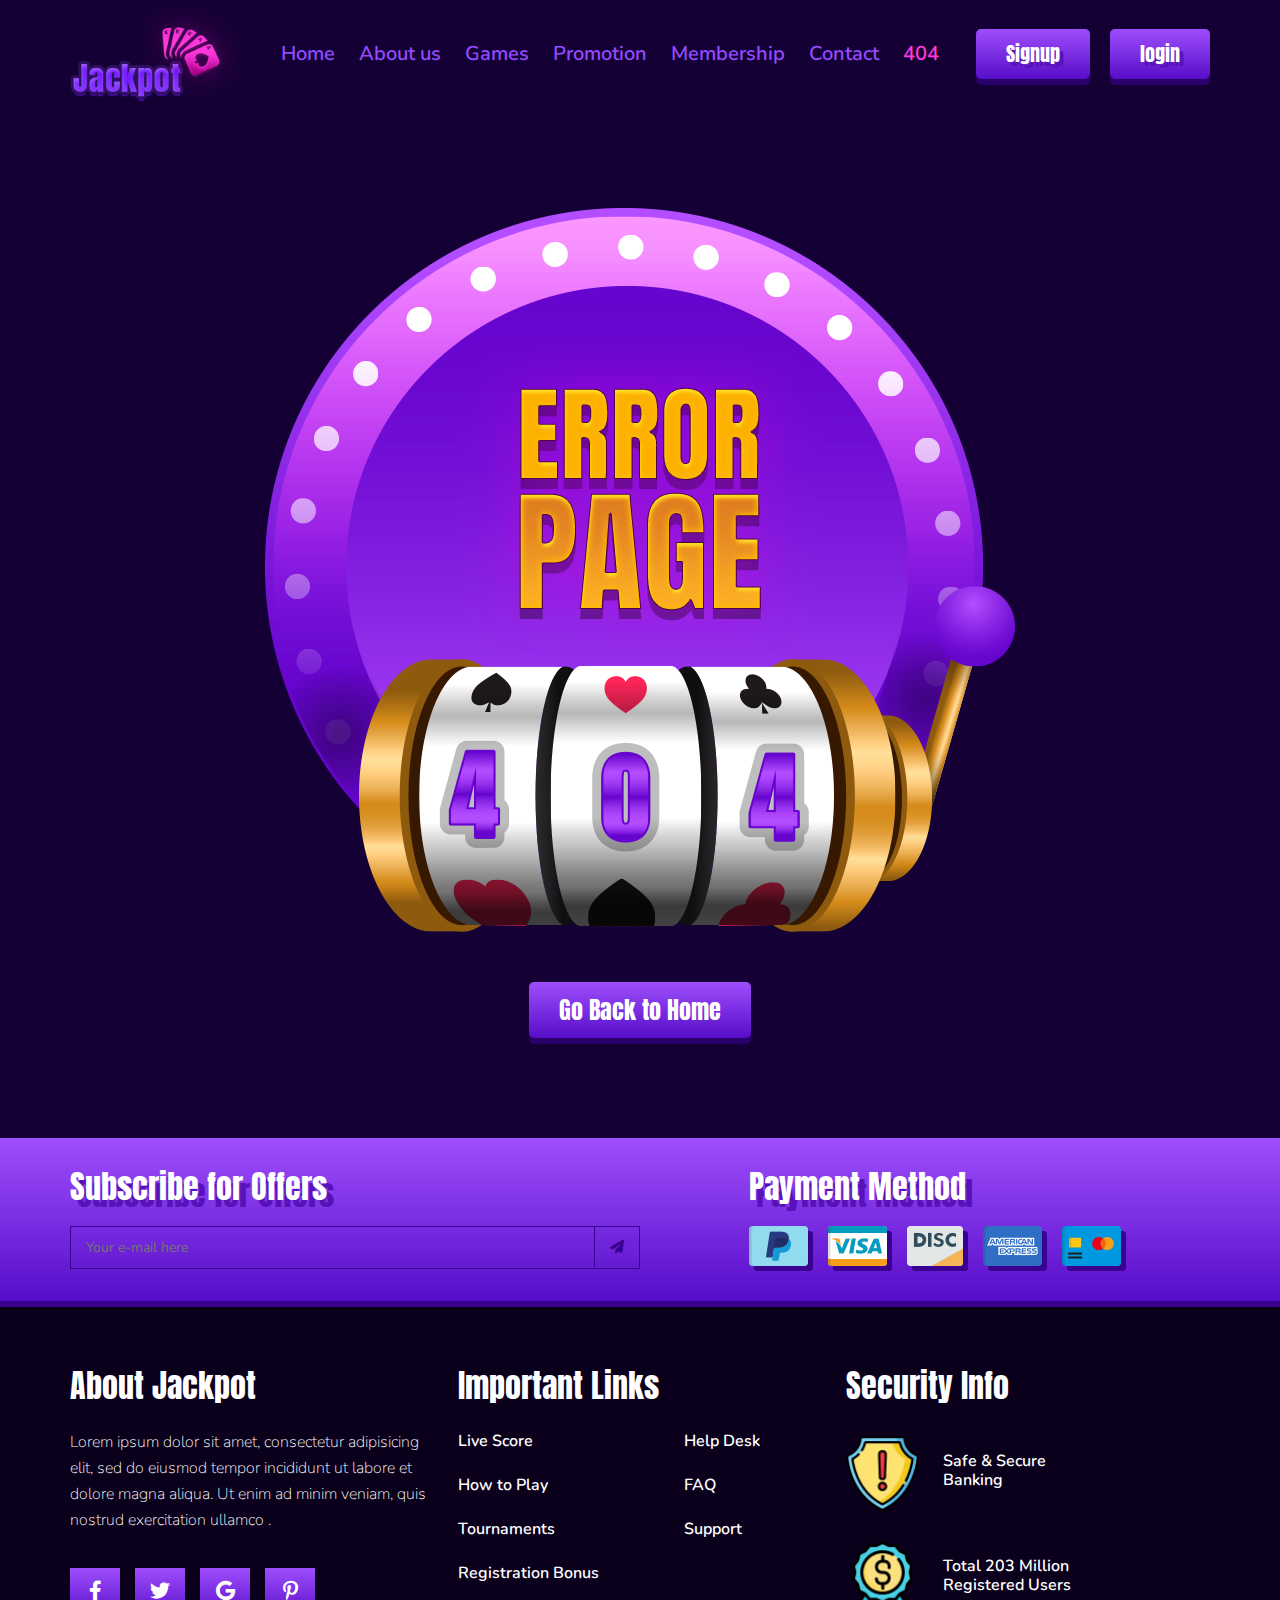
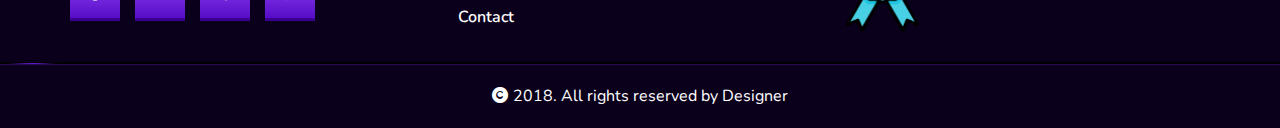
<file: page404.html>
<!DOCTYPE html>
<html lang="en">

<head>
    <meta charset="UTF-8">
    <meta http-equiv="X-UA-Compatible" content="IE=edge">
    <meta name="viewport" content="width=device-width, initial-scale=1.0">
    <title>404</title>
    <link rel="stylesheet" href="css/all.min.css">
    <link rel="stylesheet" href="css/bootstrap.min.css">
    <link rel="stylesheet" href="css/page_404.css">
    <link rel="stylesheet" href="css/style.css">


</head>

<body>

    <!-- =========================================================================================================
                                                        menu part start
    ============================================================================================================-->
    <nav class="navbar navbar-expand-lg py-0 menu">
        <div class="container px-lg-0">
            <a class="navbar-brand logo" href="index.html">
                <img src="images/logo.png" class="img-fluid" alt="logo">
            </a>
            <button class="navbar-toggler" type="button" data-bs-toggle="collapse"
                data-bs-target="#navbarSupportedContent" aria-controls="navbarSupportedContent" aria-expanded="false"
                aria-label="Toggle navigation">
                <span class="navbar-toggler-icon"></span>
            </button>
            <div class="collapse navbar-collapse main_menu" id="navbarSupportedContent">
                <ul class="navbar-nav m-auto">
                    <li class="nav-item">
                        <a class="nav-link" aria-current="page" href="index.html">Home</a>
                    </li>
                    <li class="nav-item">
                        <a class="nav-link" href="about.html">About us</a>
                    </li>
                    <li class="nav-item">
                        <a class="nav-link" href="games.html"> Games</a>
                    </li>
                    <li class="nav-item">
                        <a class="nav-link" href="#"> Promotion</a>
                    </li>
                    <li class="nav-item">
                        <a class="nav-link" href="membership.html">Membership</a>
                    </li>
                    <li class="nav-item">
                        <a class="nav-link" href="contact.html">Contact</a>
                    </li>
                    <li class="nav-item">
                        <a class="nav-link active" href="page404.html">404</a>
                    </li>
                </ul>
                <div class="menu_link">
                    <a href="signup.html">Signup</a>
                    <a href="login.html">login</a>
                </div>
            </div>
        </div>
    </nav>
    <!-- =========================================================================================================
                                                        menu part end
    ============================================================================================================-->







    <!-- =========================================================================================================
                                                        404 page banner part end
    ============================================================================================================-->
    <section id="banner_404">
        <div class="container text-center">
            <div class="row">
                <div class="col-lg-12">
                    <div class="ban_img">
                        <img src="images/404_page_ban.png" alt="404_page_ban">
                    </div>
                </div>
            </div>
            <a href="index.html">Go Back to Home</a>
        </div>
    </section>
    <!-- =========================================================================================================
                                                        404 page banner part end
    ============================================================================================================-->








    <!-- =========================================================================================================
                                                        payment part start
    ============================================================================================================-->
    <section id="payment">
        <div class="container px-lg-0">
            <div class="row">
                <div class="col-lg-7">
                    <div class="pay_head">
                        <h4>Subscribe for Offers</h4>
                    </div>
                    <div class="pay_input">
                        <input type="email" placeholder="Your e-mail here">
                        <button type="submit"><i class="fa-solid fa-paper-plane"></i></button>
                    </div>
                </div>
                <div class="col-lg-5">
                    <div class="pay_head">
                        <h4>Payment Method</h4>
                    </div>
                    <div class="pay_card">
                        <a href="#"><img src="images/pay_card_1.png" alt="pay_card_1"></a>
                        <a href="#"><img src="images/pay_card_2.png" alt="pay_card_2"></a>
                        <a href="#"><img src="images/pay_card_3.png" alt="pay_card_3"></a>
                        <a href="#"><img src="images/pay_card_4.png" alt="pay_card_4"></a>
                        <a href="#"><img src="images/pay_card_5.png" alt="pay_card_5"></a>
                    </div>
                </div>
            </div>
        </div>
    </section>
    <!-- =========================================================================================================
                                                        payment part end
    ============================================================================================================-->







    <!-- =========================================================================================================
                                                        footer part start
    ============================================================================================================-->
    <footer id="footer">
        <div class="container px-lg-0">
            <div class="row">
                <div class="col-lg-4">
                    <div class="foot_head">
                        <h4>About Jackpot</h4>
                    </div>
                    <div class="foot_para">
                        <p>Lorem ipsum dolor sit amet, consectetur adipisicing elit, sed do eiusmod tempor incididunt ut
                            labore et dolore magna aliqua. Ut enim ad minim veniam, quis nostrud exercitation ullamco .
                        </p>
                    </div>
                    <div class="foot_icon">
                        <a href="#"><i class="fa-brands fa-facebook-f"></i></a>
                        <a href="#"><i class="fa-brands fa-twitter"></i></a>
                        <a href="#"><i class="fa-brands fa-google"></i></a>
                        <a href="#"><i class="fa-brands fa-pinterest-p"></i></a>
                    </div>
                </div>
                <div class="col-lg-4">
                    <div class="foot_head">
                        <h4>Important Links</h4>
                    </div>
                    <div class="foot_list">
                        <div class="row">
                            <div class="col-lg-7">
                                <div class="first">
                                    <ul>
                                        <li><a href="#">Live Score</a></li>
                                        <li><a href="#">How to Play</a></li>
                                        <li><a href="#">Tournaments</a></li>
                                        <li><a href="#">Registration Bonus</a></li>
                                        <li><a href="#">Contact</a></li>
                                    </ul>
                                </div>
                            </div>
                            <div class="col-lg-5">
                                <div class="second">
                                    <ul>
                                        <li><a href="#">Help Desk</a></li>
                                        <li><a href="#">FAQ </a></li>
                                        <li><a href="#">Support</a></li>
                                    </ul>
                                </div>
                            </div>
                        </div>
                    </div>
                </div>
                <div class="col-lg-4">
                    <div class="foot_head">
                        <h4>Security Info</h4>
                    </div>
                    <div class="foot_row">
                        <div class="row">
                            <div class="col-lg-3">
                                <div class="brand_img">
                                    <img src="images/foot_brand_1.png" class="img-fluid w-100" alt="foot_brand_1">
                                </div>
                            </div>
                            <div class="col-lg-9">
                                <div class="brand_text">
                                    <h5>Safe & Secure
                                        <span>Banking</span></h5>
                                </div>
                            </div>
                        </div>
                    </div>

                    <div class="foot_row">
                        <div class="row">
                            <div class="col-lg-3">
                                <div class="brand_img">
                                    <img src="images/foot_brand_2.png" class="img-fluid w-100" alt="foot_brand_2">
                                </div>
                            </div>
                            <div class="col-lg-9">
                                <div class="brand_text">
                                    <h5>Total 203 Million
                                        <span>Registered Users</span></h5>
                                </div>
                            </div>
                        </div>
                    </div>
                </div>
            </div>
        </div>
        <div class="foot_last text-center">
            <div class="effect_3">
                <img src="images/shape.png" alt="shape">
            </div>
            <p><i class="fa-solid fa-copyright"></i> 2018. All rights reserved by Designer</p>
        </div>
    </footer>
    <!-- =========================================================================================================
                                                        footer part end
    ============================================================================================================-->

    <script src="js/jquery-1.12.4.min.js"></script>
    <script src="js/bootstrap.bundle.min.js"></script>
    <script src="js/jquery.countdown.min.js"></script>
    <script src="js/jquery.nicescroll.min.js"></script>
    <script src="js/script.js"></script>
</body>

</html>
</file>
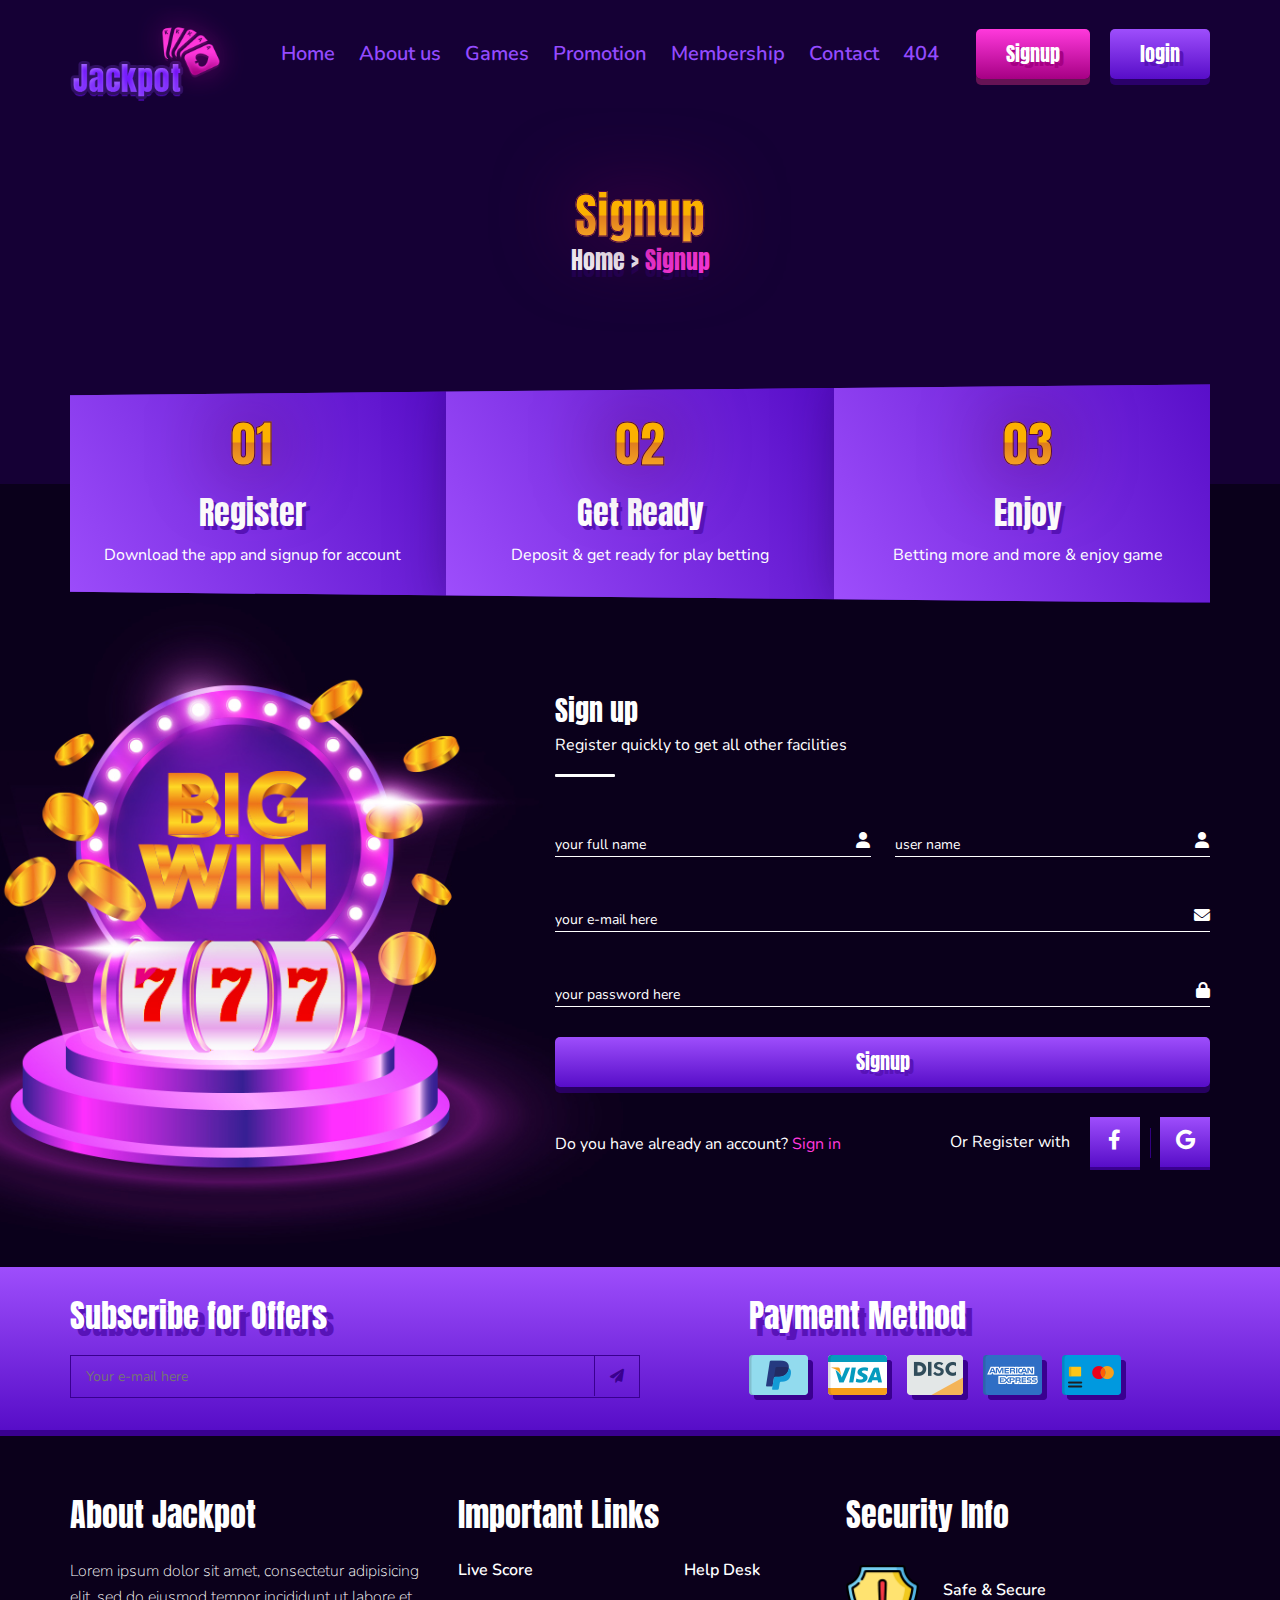
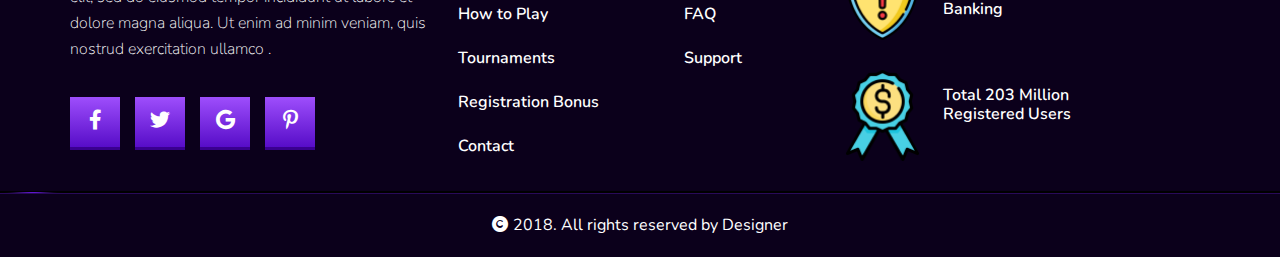
<file: signup.html>
<!DOCTYPE html>
<html lang="en">

<head>
    <meta charset="UTF-8">
    <meta http-equiv="X-UA-Compatible" content="IE=edge">
    <meta name="viewport" content="width=device-width, initial-scale=1.0">
    <title>Sign Up</title>
    <link rel="stylesheet" href="css/all.min.css">
    <link rel="stylesheet" href="css/bootstrap.min.css">
    <link rel="stylesheet" href="css/signup.css">
    <link rel="stylesheet" href="css/style.css">
</head>

<body>

    <!-- =========================================================================================================
                                                        menu part start
    ============================================================================================================-->
    <nav class="navbar navbar-expand-lg py-0 menu">
        <div class="container px-lg-0">
            <a class="navbar-brand logo" href="index.html">
                <img src="images/logo.png" class="img-fluid" alt="logo">
            </a>
            <button class="navbar-toggler" type="button" data-bs-toggle="collapse"
                data-bs-target="#navbarSupportedContent" aria-controls="navbarSupportedContent" aria-expanded="false"
                aria-label="Toggle navigation">
                <span class="navbar-toggler-icon"></span>
            </button>
            <div class="collapse navbar-collapse main_menu" id="navbarSupportedContent">
                <ul class="navbar-nav m-auto">
                    <li class="nav-item">
                        <a class="nav-link" aria-current="page" href="index.html">Home</a>
                    </li>
                    <li class="nav-item">
                        <a class="nav-link" href="about.html">About us</a>
                    </li>
                    <li class="nav-item">
                        <a class="nav-link" href="games.html"> Games</a>
                    </li>
                    <li class="nav-item">
                        <a class="nav-link" href="#"> Promotion</a>
                    </li>
                    <li class="nav-item">
                        <a class="nav-link" href="membership.html">Membership</a>
                    </li>
                    <li class="nav-item">
                        <a class="nav-link" href="contact.html">Contact</a>
                    </li>
                    <li class="nav-item">
                        <a class="nav-link" href="page404.html">404</a>
                    </li>
                </ul>
                <div class="menu_link">
                    <a class="active" href="signup.html">Signup</a>
                    <a href="login.html">login</a>
                </div>
            </div>
        </div>
    </nav>
    <!-- =========================================================================================================
                                                        menu part end
    ============================================================================================================-->






    <!-- ==================================================================================================
                                                    about head part start
    =======================================================================================================-->
    <section id="about_head">
        <div class="container px-lg-0">
            <div class="ab_text text-center">
                <h2>Signup</h2>
            </div>
            <div class="ab_link text-center">
                <h3><a href="#">Home</a> > <a class="active" href="#">Signup</a></h3>
            </div>
        </div>
    </section>
    <!-- ==================================================================================================
                                                    about head part end
    =======================================================================================================-->








    <!-- ==================================================================================================
                                                    sign up about game part start
    =======================================================================================================-->
    <section id="about_game" style="background: url(images/signup_img.jpg) no-repeat center/cover;">
        <div class="container px-lg-0 text-center rel">
            <div class="reddy">
                <div class="row">
                    <div class="col-lg-4 px-lg-0">
                        <div class="game_text">
                            <h2>01</h2>
                            <h3>Register</h3>
                            <p>Download the app and signup for account</p>
                        </div>
                    </div>
                    <div class="col-lg-4 px-lg-0">
                        <div class="game_text">
                            <h2>02</h2>
                            <h3>Get Ready</h3>
                            <p>Deposit & get ready for play betting</p>
                        </div>
                    </div>
                    <div class="col-lg-4 px-lg-0">
                        <div class="game_text">
                            <h2>03</h2>
                            <h3>Enjoy</h3>
                            <p>Betting more and more & enjoy game</p>
                        </div>
                    </div>
                </div>
            </div>

            <div class="sign_form">
                <div class="row">
                    <div class="col-lg-7 offset-lg-5">
                        <div class="form_head">
                            <h3>Sign up</h3>
                            <p>Register quickly to get all other facilities</p>
                        </div>
                        <div class="form_two">
                            <div class="row">
                                <div class="col posi_rel">
                                    <input type="text" placeholder="your full name">
                                    <i class="fa-solid fa-user"></i>
                                </div>
                                <div class="col posi_rel">
                                    <input type="text" placeholder="user name">
                                    <i class="fa-solid fa-user"></i>
                                </div>
                            </div>
                        </div>

                        <div class="form_all">
                            <div class="posi_rel">
                                <input type="email" placeholder="your e-mail here">
                                <i class="fa-solid fa-envelope"></i>
                            </div>
                            <div class="posi_rel">
                                <input type="password" placeholder="your password here">
                                <i class="fa-solid fa-lock"></i>
                            </div>
                        </div>
                        <button type="submit">Signup</button>

                        <div class="p_link">
                            <div class="row">
                                <div class="col-lg-6">
                                    <p>Do you have already an account? <a href="#">Sign in</a></p>
                                </div>
                                <div class="col-lg-6 tx_rt">
                                    <span>Or Register with</span>
                                    <div class="social_link">
                                        <a href="#"><i class="fa-brands fa-facebook-f"></i></a>
                                        <a href="#"><i class="fa-brands fa-google"></i></a>
                                    </div>
                                </div>
                            </div>
                        </div>
                    </div>
                </div>
            </div>
        </div>
    </section>
    <!-- ==================================================================================================
                                                    sign up about game part end
    =======================================================================================================-->





    <!-- =========================================================================================================
                                                    sign up payment part start
    ============================================================================================================-->
    <section id="payment">
        <div class="container px-lg-0">
            <div class="row">
                <div class="col-lg-7">
                    <div class="pay_head">
                        <h4>Subscribe for Offers</h4>
                    </div>
                    <div class="pay_input">
                        <input type="email" placeholder="Your e-mail here">
                        <button type="submit"><i class="fa-solid fa-paper-plane"></i></button>
                    </div>
                </div>
                <div class="col-lg-5">
                    <div class="pay_head">
                        <h4>Payment Method</h4>
                    </div>
                    <div class="pay_card">
                        <a href="#"><img src="images/pay_card_1.png" alt="pay_card_1"></a>
                        <a href="#"><img src="images/pay_card_2.png" alt="pay_card_2"></a>
                        <a href="#"><img src="images/pay_card_3.png" alt="pay_card_3"></a>
                        <a href="#"><img src="images/pay_card_4.png" alt="pay_card_4"></a>
                        <a href="#"><img src="images/pay_card_5.png" alt="pay_card_5"></a>
                    </div>
                </div>
            </div>
        </div>
    </section>
    <!-- =========================================================================================================
                                                    sign up payment part end
    ============================================================================================================-->






    <!-- =========================================================================================================
                                                        sign up footer part start
    ============================================================================================================-->
    <footer id="footer">
        <div class="container px-lg-0">
            <div class="row">
                <div class="col-lg-4">
                    <div class="foot_head">
                        <h4>About Jackpot</h4>
                    </div>
                    <div class="foot_para">
                        <p>Lorem ipsum dolor sit amet, consectetur adipisicing elit, sed do eiusmod tempor incididunt ut
                            labore et dolore magna aliqua. Ut enim ad minim veniam, quis nostrud exercitation ullamco .
                        </p>
                    </div>
                    <div class="foot_icon">
                        <a href="#"><i class="fa-brands fa-facebook-f"></i></a>
                        <a href="#"><i class="fa-brands fa-twitter"></i></a>
                        <a href="#"><i class="fa-brands fa-google"></i></a>
                        <a href="#"><i class="fa-brands fa-pinterest-p"></i></a>
                    </div>
                </div>
                <div class="col-lg-4">
                    <div class="foot_head">
                        <h4>Important Links</h4>
                    </div>
                    <div class="foot_list">
                        <div class="row">
                            <div class="col-lg-7">
                                <div class="first">
                                    <ul>
                                        <li><a href="#">Live Score</a></li>
                                        <li><a href="#">How to Play</a></li>
                                        <li><a href="#">Tournaments</a></li>
                                        <li><a href="#">Registration Bonus</a></li>
                                        <li><a href="#">Contact</a></li>
                                    </ul>
                                </div>
                            </div>
                            <div class="col-lg-5">
                                <div class="second">
                                    <ul>
                                        <li><a href="#">Help Desk</a></li>
                                        <li><a href="#">FAQ </a></li>
                                        <li><a href="#">Support</a></li>
                                    </ul>
                                </div>
                            </div>
                        </div>
                    </div>
                </div>
                <div class="col-lg-4">
                    <div class="foot_head">
                        <h4>Security Info</h4>
                    </div>
                    <div class="foot_row">
                        <div class="row">
                            <div class="col-lg-3">
                                <div class="brand_img">
                                    <img src="images/foot_brand_1.png" class="img-fluid w-100" alt="foot_brand_1">
                                </div>
                            </div>
                            <div class="col-lg-9">
                                <div class="brand_text">
                                    <h5>Safe & Secure
                                        <span>Banking</span></h5>
                                </div>
                            </div>
                        </div>
                    </div>

                    <div class="foot_row">
                        <div class="row">
                            <div class="col-lg-3">
                                <div class="brand_img">
                                    <img src="images/foot_brand_2.png" class="img-fluid w-100" alt="foot_brand_2">
                                </div>
                            </div>
                            <div class="col-lg-9">
                                <div class="brand_text">
                                    <h5>Total 203 Million
                                        <span>Registered Users</span></h5>
                                </div>
                            </div>
                        </div>
                    </div>
                </div>
            </div>
        </div>
        <div class="foot_last text-center">
            <div class="effect_3">
                <img src="images/shape.png" alt="shape">
            </div>
            <p><i class="fa-solid fa-copyright"></i> 2018. All rights reserved by Designer</p>
        </div>
    </footer>
    <!-- =========================================================================================================
                                                        sign up footer part end
    ============================================================================================================-->


    <script src="js/jquery-1.12.4.min.js"></script>
    <script src="js/bootstrap.bundle.min.js"></script>
    <script src="js/jquery.countdown.min.js"></script>
    <script src="js/jquery.nicescroll.min.js"></script>
    <script src="js/script.js"></script>
</body>

</html>
</file>
<file: css/index.css>
@import url("https://fonts.googleapis.com/css2?family=Nunito:wght@200;300;400;500;600;700;800;900&display=swap");
@import url("https://fonts.googleapis.com/css2?family=Anton&display=swap");

/*==============================================================================================
                                            common css start
===============================================================================================*/
* {
  margin: 0;
  padding: 0;
  outline: 0;
  -webkit-box-sizing: border-box;
  box-sizing: border-box;
}

ul,
ol {
  list-style: none;
}

a {
  text-decoration: none;
  display: inline-block;
}

h1,
h2,
h3,
h4,
h5,
h6,
p,
ul,
ol,
li {
  margin: 0;
  padding: 0;
}

/*==============================================================================================
                                            common css end
===============================================================================================*/
/*===================================================================================================
                                                menu part start
=====================================================================================================*/
.menu {
  background: #150035;
  z-index: 999;
}

.menu .logo img {
  text-align: center;
  line-height: 98px;
  height: 98px;
}

.menu .main_menu ul {
  display: -webkit-box;
  display: -ms-flexbox;
  display: flex;
  -ms-flex-wrap: wrap;
  flex-wrap: wrap;
  -ms-flex-pack: distribute;
  justify-content: space-around;
  line-height: 98px;
}

.menu .main_menu ul li .nav-link {
  padding: 0 12px;
}

.menu .main_menu ul li a {
  color: #944bff;
  font-size: 20px;
  font-weight: 600;
  font-family: "Nunito", sans-serif;
  -webkit-transition: all linear .3s;
  transition: all linear .3s;
  color: #944bff !important;
}

.menu .main_menu ul li a:hover {
  color: #ff39dc !important;
}

.menu .main_menu ul li a.active {
  color: #ff39dc !important;
}

.menu .menu_link {
  display: -webkit-box;
  display: -ms-flexbox;
  display: flex;
  -ms-flex-wrap: wrap;
  flex-wrap: wrap;
}

.menu .menu_link a {
  color: #fff;
  font-size: 20px;
  font-weight: 400;
  font-family: "Anton", sans-serif;
  background: -webkit-gradient(linear, left bottom, left top, from(#570dc8), to(#9e4efc));
  background: linear-gradient(bottom, #570dc8 0%, #9e4efc 100%);
  -webkit-box-shadow: 0 6px 0 0 #3a0090;
  box-shadow: 0 6px 0 0 #3a0090;
  padding: 10px 30px;
  border-radius: 5px;
  -webkit-box-shadow: 0 6px 0 0 rgba(58, 0, 144, 0.589);
  box-shadow: 0 6px 0 0 rgba(58, 0, 144, 0.589);
  margin-left: 20px;
  text-shadow: 4px 4px 0px #5813b8 !important;
}

.menu .menu_link a:hover {
  background: #ff39dc;
  -webkit-box-shadow: 0 6px 0 0 #661355;
  box-shadow: 0 6px 0 0 #661355;
  background: -webkit-linear-gradient(bottom, #a60084 0%, #ff39dc 100%);
}

.menu .menu_link a.active {
  background: -webkit-linear-gradient(bottom, #a60084 0%, #ff39dc 100%);
  -webkit-box-shadow: 0 6px 0 0 #661355;
  box-shadow: 0 6px 0 0 #661355;
  text-shadow: 4px 4px 0px #a60084 !important;
}

.fix_menu {
  position: fixed;
  top: 0;
  left: 0;
  width: 100%;
  background: #000 !important;
  z-index: 999;
  height: 100px;
}

.fix_menu .logo {
  padding: 0 !important;
  text-align: center;
  padding-bottom: 24px !important;
}

.fix_menu .logo img {
  height: 100px;
}

.fix_menu .main_menu {
  padding: 0 !important;
  width: 570px;
}

.fix_menu .main_menu ul li a {
  height: 100px;
}

.fix_menu .menu_link {
  padding: 24px 0 24px 0 !important;
}

.fix_menu .menu_link a.active {
  background: -webkit-linear-gradient(bottom, #a60084 0%, #ff39dc 100%);
  -webkit-box-shadow: 0 6px 0 0 #661355;
  box-shadow: 0 6px 0 0 #661355;
}

/*===================================================================================================
                                                menu part end
=====================================================================================================*/
/*==========================================================================================================
                                                banner part start
============================================================================================================*/
#banner {
  background: #150035;
  padding: 80px 0 220px;
  position: relative;
}

#banner .ban {
  position: relative;
}

#banner .ban .banner_img {
  position: absolute;
  top: 50%;
  left: -7%;
  -webkit-transform: translateY(-50%);
  transform: translateY(-50%);
}

#banner .ban .banner_img img {
  position: absolute;
  top: 50%;
  left: 0;
  -webkit-transform: translateY(-50%);
  transform: translateY(-50%);
  height: 600px;
}

#banner .banner_text {
  margin-left: 100px;
}

#banner .banner_text h4 {
  color: #fff;
  font-size: 20px;
  font-weight: 400;
  font-family: "Nunito", sans-serif;
  text-align: left;
}

#banner .banner_text h1 {
  color: #fcb100;
  font-size: 305px;
  font-weight: 400;
  font-family: "Anton", sans-serif;
  background: -webkit-linear-gradient(bottom, #fdb125 0%, #e07e1e 51%, #fcb100 54%);
  background-clip: text;
  font-family: "Anton", sans-serif;
  font-weight: 400;
  background: -webkit-linear-gradient(bottom, #fdb125 0%, #e07e1e 51%, #fcb100 54%);
  background-clip: text;
  -webkit-text-fill-color: transparent;
  -webkit-filter: drop-shadow(0 0 40px #4d0148);
  filter: drop-shadow(0 0 40px #4d0148);
  -webkit-text-stroke-width: 1px;
  -webkit-text-stroke-color: #4d0148;
  -webkit-text-fill-color: transparent;
  margin-top: -40px;
}

#banner .banner_text p {
  color: #fff;
  font-size: 16px;
  font-weight: 400;
  font-family: "Nunito", sans-serif;
  text-align: center;
  line-height: 26px;
  margin-top: -28px;
}

#banner a {
  color: #fff;
  font-size: 24px;
  font-weight: 400;
  font-family: "Anton", sans-serif;
  background: -webkit-gradient(linear, left bottom, left top, from(#570dc8), to(#9e4efc));
  background: linear-gradient(bottom, #570dc8 0%, #9e4efc 100%);
  -webkit-box-shadow: 0 6px 0 0 #3a0090;
  box-shadow: 0 6px 0 0 #3a0090;
  padding: 14px 30px;
  border-radius: 5px;
  -webkit-box-shadow: 0 6px 0 0 rgba(58, 0, 144, 0.589);
  box-shadow: 0 6px 0 0 rgba(58, 0, 144, 0.589);
  margin-top: 25px;
  text-shadow: 4px 4px 0px #5813b8 !important;
}

#banner a:hover {
  background: #ff39dc;
  -webkit-box-shadow: 0 6px 0 0 #661355;
  box-shadow: 0 6px 0 0 #661355;
  background: -webkit-linear-gradient(bottom, #a60084 0%, #ff39dc 100%);
  text-shadow: 4px 4px 0px #a60084 !important;
}

/*==========================================================================================================
                                                banner part end
============================================================================================================*/
/*=========================================================================================================
                                                game part start
===========================================================================================================*/
#game {
  padding: 75px 0 100px !important;
  background: #0b001b;
}

#game .rel {
  position: relative;
}

#game .rel .reddy {
  position: absolute;
  top: -270px;
  left: 0;
  width: 100%;
  -webkit-clip-path: polygon(0 5%, 100% 0, 100% 100%, 0 95%);
  clip-path: polygon(0 5%, 100% 0, 100% 100%, 0 95%);
  background: #6418d1;
  border-bottom: 1px solid #490ea1;
}

#game .rel .reddy .game_text {
  padding: 30px 43px 35px;
  -webkit-box-shadow: 10px 0 50px 0 rgba(31, 7, 67, 0.5);
  box-shadow: 10px 0 50px 0 rgba(31, 7, 67, 0.5);
  background: -webkit-gradient(linear, left bottom, right top, from(#9e4efc), to(#570dc8));
  background: linear-gradient(left bottom, #9e4efc 0%, #570dc8 100%);
}

#game .rel .reddy .game_text h2 {
  color: #fdb803;
  font-size: 50px;
  font-weight: 400;
  font-family: "Anton", sans-serif;
  margin-bottom: 20px;
  font-family: "Anton", sans-serif;
  font-weight: 400;
  background: -webkit-linear-gradient(bottom, #fdb125 0%, #e07e1e 51%, #fcb100 54%);
  background-clip: text;
  -webkit-text-fill-color: transparent;
  -webkit-filter: drop-shadow(0 0 40px #4d0148);
  filter: drop-shadow(0 0 40px #4d0148);
  -webkit-text-stroke-width: 1px;
  -webkit-text-stroke-color: #4d0148;
}

#game .rel .reddy .game_text h3 {
  color: #fff;
  font-size: 32px;
  font-weight: 400;
  font-family: "Anton", sans-serif;
  margin-bottom: 10px;
  text-shadow: 4px 4px 0px #5813b8 !important;
}

#game .rel .reddy .game_text p {
  color: #fff;
  font-size: 16px;
  font-weight: 400;
  font-family: "Nunito", sans-serif;
}

#game .rel .game_head span {
  color: #ffdc28;
  font-size: 48px;
  font-weight: 400;
  font-family: "Anton", sans-serif;
  color: #fdb125;
  font-family: "Anton", sans-serif;
  font-weight: 400;
  background: -webkit-linear-gradient(bottom, #fdb125 0%, #e07e1e 51%, #fcb100 54%);
  background-clip: text;
  -webkit-text-fill-color: transparent;
  -webkit-filter: drop-shadow(0 0 40px #4d0148);
  filter: drop-shadow(0 0 40px #4d0148);
  -webkit-text-stroke-width: 1px;
  -webkit-text-stroke-color: #4d0148;
}

#game .rel .play {
  padding-top: 45px;
}

#game .rel .play .play_img {
  position: relative;
}

#game .rel .play .play_img:hover .overly {
  -webkit-transform: scale(1);
  transform: scale(1);
}

#game .rel .play .overly {
  position: absolute;
  top: 0;
  left: 0;
  height: 100%;
  width: 100%;
  background: rgba(21, 0, 53, 0.7);
  -webkit-transform: scale(0);
  transform: scale(0);
  -webkit-transition: all linear .3s;
  transition: all linear .3s;
}

#game .rel .play .overly h4 {
  position: absolute;
  top: 50%;
  left: 50%;
  -webkit-transform: translate(-50%, -50%);
  transform: translate(-50%, -50%);
  color: #fff;
  font-size: 24px;
  font-weight: 400;
  font-family: "Anton", sans-serif;
}

#game .rel .play .overly a {
  position: absolute;
  top: 75%;
  left: 50%;
  -webkit-transform: translate(-50%, -50%);
  transform: translate(-50%, -50%);
  color: #fff;
  font-size: 24px;
  font-weight: 400;
  font-family: "Anton", sans-serif;
  background: -webkit-gradient(linear, left bottom, left top, from(#570dc8), to(#9e4efc));
  background: linear-gradient(bottom, #570dc8 0%, #9e4efc 100%);
  -webkit-box-shadow: 0 6px 0 0 #3a0090;
  box-shadow: 0 6px 0 0 #3a0090;
  padding: 10px 30px;
  border-radius: 5px;
  -webkit-box-shadow: 0 6px 0 0 rgba(58, 0, 144, 0.589);
  box-shadow: 0 6px 0 0 rgba(58, 0, 144, 0.589);
  text-shadow: 4px 4px 0px #5813b8 !important;
}

#game .rel .play .overly a:hover {
  background: #ff39dc;
  -webkit-box-shadow: 0 6px 0 0 #661355;
  box-shadow: 0 6px 0 0 #661355;
  background: -webkit-linear-gradient(bottom, #a60084 0%, #ff39dc 100%);
  text-shadow: 4px 4px 0px #a60084 !important;
}

/*=========================================================================================================
                                                game part end
===========================================================================================================*/
/*================================================================================================
                                            claim part start
=================================================================================================*/
#claim {
  padding: 100px 0 30px;
  background: #150035;
}

#claim .claim_text {
  margin-left: 76px;
}

#claim .claim_text h2 {
  color: #fdba06;
  font-size: 48px;
  font-weight: 400;
  font-family: "Anton", sans-serif;
  margin-bottom: 50px;
  font-family: "Anton", sans-serif;
  font-weight: 400;
  background: -webkit-linear-gradient(bottom, #fdb125 0%, #e07e1e 51%, #fcb100 54%);
  background-clip: text;
  -webkit-text-fill-color: transparent;
  -webkit-filter: drop-shadow(0 0 40px #4d0148);
  filter: drop-shadow(0 0 40px #4d0148);
  -webkit-text-stroke-width: 1px;
  -webkit-text-stroke-color: #4d0148;
}

#claim .claim_text p {
  color: #fff;
  font-size: 16px;
  font-weight: 400;
  font-family: "Nunito", sans-serif;
  line-height: 26px;
}

#claim .claim_text p span {
  display: block;
  margin-top: 25px;
}

#claim .claim_text a {
  color: #fff;
  font-size: 20px;
  font-weight: 400;
  font-family: "Anton", sans-serif;
  background: -webkit-gradient(linear, left bottom, left top, from(#570dc8), to(#9e4efc));
  background: linear-gradient(bottom, #570dc8 0%, #9e4efc 100%);
  -webkit-box-shadow: 0 6px 0 0 #3a0090;
  box-shadow: 0 6px 0 0 #3a0090;
  padding: 10px 30px;
  margin-top: 50px;
  border-radius: 5px;
  -webkit-box-shadow: 0 6px 0 0 rgba(58, 0, 144, 0.589);
  box-shadow: 0 6px 0 0 rgba(58, 0, 144, 0.589);
  text-shadow: 4px 4px 0px #5813b8 !important;
}

#claim .claim_text a:hover {
  background: #ff39dc;
  -webkit-box-shadow: 0 6px 0 0 #661355;
  box-shadow: 0 6px 0 0 #661355;
  background: -webkit-linear-gradient(bottom, #a60084 0%, #ff39dc 100%);
  text-shadow: 4px 4px 0px #a60084 !important;
}

/*================================================================================================
                                            claim part end
=================================================================================================*/
/*=========================================================================================================
                                                pricing part start
===========================================================================================================*/
#pricing {
  padding: 95px 0 110px;
  background: #0b001b;
}

#pricing .pric_head h2 {
  color: #fdba06;
  font-size: 48px;
  font-weight: 400;
  font-family: "Anton", sans-serif;
  margin-bottom: 10px;
  font-family: "Anton", sans-serif;
  font-weight: 400;
  background: -webkit-linear-gradient(bottom, #fdb125 0%, #e07e1e 51%, #fcb100 54%);
  background-clip: text;
  -webkit-text-fill-color: transparent;
  -webkit-filter: drop-shadow(0 0 40px #4d0148);
  filter: drop-shadow(0 0 40px #4d0148);
  -webkit-text-stroke-width: 1px;
  -webkit-text-stroke-color: #4d0148;
}

#pricing .plan .member {
  position: relative;
  -webkit-transition: all linear .3s;
  transition: all linear .3s;
}

#pricing .plan .member:hover {
  -webkit-transform: translateY(30px);
  transform: translateY(30px);
}

#pricing .plan .member:hover .plan_link a {
  background: -webkit-gradient(linear, left bottom, left top, from(#a60084), to(#ff39dc));
  background: linear-gradient(bottom, #a60084 0%, #ff39dc 100%);
  -webkit-box-shadow: 0 6px 0 0 #661355;
  box-shadow: 0 6px 0 0 #661355;
  text-shadow: 4px 4px 0px #a60084 !important;
}

#pricing .plan .member:hover .plan_item {
  border-radius: 0 0 5px 5px;
}

#pricing .plan .member:hover .plan_head {
  opacity: 1;
}

#pricing .plan .member .plan_head {
  opacity: 0;
  -webkit-transition: all linear .3s;
  transition: all linear .3s;
}

#pricing .plan .member .plan_head h3 {
  color: #fff;
  font-size: 20px;
  font-weight: 600;
  font-family: "Nunito", sans-serif;
  padding: 20px 0;
  width: 100%;
  background: -webkit-gradient(linear, left bottom, left top, from(#a60084), to(#ff39dc));
  background: linear-gradient(bottom, #a60084 0%, #ff39dc 100%);
  border-bottom: 6px solid #661355;
  border-radius: 5px 5px 0 0;
}

#pricing .plan .member .plan_item {
  padding: 50px 0;
  background: -webkit-gradient(linear, left bottom, left top, from(#570dc8), to(#9e4efc));
  background: linear-gradient(bottom, #570dc8 0%, #9e4efc 100%);
  border-radius: 5px;
}

#pricing .plan .member .plan_item h3 {
  color: #fff;
  font-size: 32px;
  font-weight: 400;
  font-family: "Anton", sans-serif;
  text-shadow: 3px 3px 0px #5813b8 !important;
}

#pricing .plan .member .plan_item h2 {
  color: #fff;
  font-size: 50px;
  font-weight: 700;
  font-family: "Nunito", sans-serif;
  margin-top: 15px;
}

#pricing .plan .member .plan_item p {
  color: #fff;
  font-size: 14px;
  font-weight: 400;
  font-family: "Nunito", sans-serif;
  border-bottom: 1px solid #6427b4;
  padding-bottom: 30px;
}

#pricing .plan .member .plan_item ul {
  margin-top: 15px;
}

#pricing .plan .member .plan_item ul li {
  color: #fff;
  font-size: 16px;
  font-weight: 600;
  font-family: "Nunito", sans-serif;
  padding: 10px 0;
}

#pricing .plan .member .plan_link {
  position: absolute;
  top: 87%;
  left: 28%;
  -webkit-transition: all linear .3s;
  transition: all linear .3s;
}

#pricing .plan .member .plan_link a {
  color: #fff;
  font-size: 20px;
  font-weight: 400;
  font-family: "Anton", sans-serif;
  background: -webkit-gradient(linear, left bottom, left top, from(#570dc8), to(#9e4efc));
  background: linear-gradient(bottom, #570dc8 0%, #9e4efc 100%);
  padding: 10px 30px;
  margin-top: 50px;
  border-radius: 5px;
  -webkit-box-shadow: 0 6px 0 0 rgba(58, 0, 144, 0.589);
  box-shadow: 0 6px 0 0 rgba(58, 0, 144, 0.589);
  -webkit-transition: all linear .3s;
  transition: all linear .3s;
  text-shadow: 4px 4px 0px #5813b8 !important;
}

/*=========================================================================================================
                                                pricing part end
===========================================================================================================*/
/*=========================================================================================================
                                                tournament  part start
===========================================================================================================*/
#tournament {
  padding: 100px 0;
  background: #150035;
}

#tournament .tour_head_1 h3 {
  color: #fdba06;
  font-size: 48px;
  font-weight: 400;
  font-family: "Anton", sans-serif;
  position: relative;
  font-family: "Anton", sans-serif;
  font-weight: 400;
  background: -webkit-linear-gradient(bottom, #fdb125 0%, #e07e1e 51%, #fcb100 54%);
  background-clip: text;
  -webkit-text-fill-color: transparent;
  -webkit-filter: drop-shadow(0 0 40px #4d0148);
  filter: drop-shadow(0 0 40px #4d0148);
  -webkit-text-stroke-width: 1px;
  -webkit-text-stroke-color: #4d0148;
}

#tournament .tour_head_1 h3::after {
  position: absolute;
  content: '';
  bottom: -30px;
  left: 0;
  height: 3px;
  width: 100%;
  background: #000;
  color: #290a59;
  background: -webkit-gradient(linear, left top, left bottom, color-stop(67%, #000000), color-stop(67%, #290a59));
  background: linear-gradient(to bottom, #000000 67%, #290a59 67%);
}

#tournament .tour_head_1 h3 .effect_1 {
  position: absolute;
  bottom: -56px;
  left: 0;
  z-index: 9;
  width: 100%;
  display: block;
  -webkit-animation: lineshine 10s infinite;
  animation: lineshine 10s infinite;
  -webkit-animation-direction: alternate;
  animation-direction: alternate;
}

@-webkit-keyframes lineshine {
  form {
    left: 0;
  }

  to {
    left: 90%;
  }
}

@keyframes lineshine {
  form {
    left: 0;
  }

  to {
    left: 90%;
  }
}

#tournament .tour_head_1 .ques {
  margin-top: 60px;
  background: #150035;
}

#tournament .tour_head_1 .ques .card {
  background: #150035;
  border: none;
}

#tournament .tour_head_1 .ques .card button {
  text-decoration: none;
  width: 100%;
  text-align: left;
  padding-left: 20px;
  margin-top: 25px;
}

#tournament .tour_head_1 .ques .card button i {
  padding-right: 50px;
  float: right;
  color: #fff;
  padding-top: 9px;
}

#tournament .tour_head_1 .ques .card button span {
  color: #fff;
  font-size: 20px;
  font-weight: 400;
  font-family: "Nunito", sans-serif;
}

#tournament .tour_head_1 .ques .card button:focus {
  outline: 0 !important;
}

#tournament .tour_head_1 .ques .card.add_border {
  border-radius: 0;
  border: 1px solid #fcb100;
}

#tournament .tour_head_1 .ques .add_border:not(:first-of-type):not(:last-of-type) {
  border-bottom: 1px solid #fcb100 !important;
}

#tournament .tour_head_1 .ques .card-header {
  border-radius: 0 !important;
}

#tournament .tour_head_1 .card-body {
  padding: 0;
  padding-left: 38px;
}

#tournament .tour_head_1 .card-body p {
  color: #fff;
  font-size: 16px;
  font-weight: 400;
  font-family: "Nunito", sans-serif;
  line-height: 26px;
  padding-bottom: 25px;
}

#tournament .tour_head_1 .btn {
  padding: 0;
}

#tournament .tour_head_1 .btn-check:focus+.btn,
#tournament .tour_head_1 .btn:focus {
  outline: 0;
  -webkit-box-shadow: 0 0 0 0 #000 !important;
  box-shadow: 0 0 0 0 #000 !important;
}

#tournament .tour_head_1 .btn:not(:disabled):not(.disabled) {
  padding-bottom: 25px;
}

#tournament .tour_head_2 h3 {
  color: #fdba06;
  font-size: 48px;
  font-weight: 400;
  font-family: "Anton", sans-serif;
  position: relative;
  font-family: "Anton", sans-serif;
  font-weight: 400;
  background: -webkit-linear-gradient(bottom, #fdb125 0%, #e07e1e 51%, #fcb100 54%);
  background-clip: text;
  -webkit-text-fill-color: transparent;
  -webkit-filter: drop-shadow(0 0 40px #4d0148);
  filter: drop-shadow(0 0 40px #4d0148);
  -webkit-text-stroke-width: 1px;
  -webkit-text-stroke-color: #4d0148;
}

#tournament .tour_head_2 h3::after {
  position: absolute;
  content: '';
  bottom: -30px;
  left: 0;
  height: 3px;
  width: 100%;
  background: #000;
  color: #290a59;
  background: -webkit-gradient(linear, left top, left bottom, color-stop(67%, #000000), color-stop(67%, #290a59));
  background: linear-gradient(to bottom, #000000 67%, #290a59 67%);
}

#tournament .tour_head_2 h3 .effect_2 {
  position: absolute;
  bottom: -56px;
  left: 0;
  z-index: 9;
  -webkit-animation: lineshine 10s infinite;
  animation: lineshine 10s infinite;
  -webkit-animation-direction: alternate;
  animation-direction: alternate;
}

@keyframes lineshine {
  form {
    left: 0;
  }

  to {
    left: 90%;
  }
}

#tournament .tour_head_2 .mar {
  margin-top: 30px;
}

#tournament .tour_head_2 .mar h4 {
  color: #fff;
  font-size: 20px;
  font-weight: 600;
  font-family: "Nunito", sans-serif;
  margin-top: 50px;
}

#tournament .tour_head_2 .mar .counter {
  color: #fff;
  margin-top: 30px;
  border: 1px solid #fcb100;
  text-align: center;
  margin-right: 24px;
  width: 70px;
  height: 70px;
  padding: 10px 0;
  border-radius: 5px;
}

#tournament .tour_head_2 .mar .counter span {
  color: #fcb100;
  font-size: 20px;
  font-weight: 600;
  font-family: "Nunito", sans-serif;
}

#tournament .tour_head_2 .mar .counter #hours,
#tournament .tour_head_2 .mar .counter #minute,
#tournament .tour_head_2 .mar .counter #second {
  color: #fcb100;
  font-size: 20px;
  font-weight: 600;
  font-family: "Nunito", sans-serif;
  margin-bottom: -5px;
}

#tournament .tour_head_2 .mar .counter:last-child {
  margin-right: 0;
}

#tournament .tour_head_2 .scroll_list {
  margin-top: 50px;
  height: 320px;
}

#tournament .tour_head_2 .scroll_list .list_bor {
  border-bottom: 2px solid #000;
  position: relative;
  padding: 20px 0;
}

#tournament .tour_head_2 .scroll_list .list_bor::after {
  position: absolute;
  content: '';
  bottom: -3px;
  left: 0;
  height: 1px;
  width: 100%;
  background: #290a59;
}

#tournament .tour_head_2 .scroll_list .scroll_list_head h4 {
  color: #fff;
  font-size: 16px;
  font-weight: 400;
  font-family: "Nunito", sans-serif;
}

#tournament .tour_head_2 .scroll_list .scroll_list_tk {
  text-align: right;
  margin-right: 15px;
}

#tournament .tour_head_2 .scroll_list .scroll_list_tk p {
  color: #fff;
  font-size: 16px;
  font-weight: 400;
  font-family: "Nunito", sans-serif;
}

.nicescroll-rails {
  top: 3407.9px !important;
  left: 1284.5px !important;
  border-radius: 10px !important;
}

.nicescroll-rails .nicescroll-cursors {
  height: 50px !important;
  border-radius: 10px !important;
}

#ascrail2000-hr {
  display: none !important;
}

/*=========================================================================================================
                                                tournament part end
===========================================================================================================*/
/*=========================================================================================================
                                                tournament  part start
===========================================================================================================*/
#payment {
  padding: 30px 0;
  background: -webkit-gradient(linear, left bottom, left top, from(#570dc8), to(#9e4efc));
  background: linear-gradient(bottom, #570dc8 0%, #9e4efc 100%);
  -webkit-filter: drop-shadow(0 6px 0 0 #3a0090);
  filter: drop-shadow(0 6px 0 0 #3a0090);
  border-bottom: 6px solid #3a0090;
}

#payment .pay_head h4 {
  color: #fff;
  font-size: 32px;
  font-weight: 400;
  font-family: "Anton", sans-serif;
  text-shadow: 7px 7px 0px #5813b8 !important;
}

#payment .pay_input {
  margin-top: 20px;
  position: relative;
}

#payment .pay_input input {
  padding: 10px 15px;
  border: 1px solid #3a0090;
  color: #3a0090;
  font-size: 14px;
  font-weight: 400;
  font-family: "Nunito", sans-serif;
  background: transparent;
  width: 570px;
}

#payment .pay_input button {
  position: absolute;
  top: 0;
  right: 85px;
  background: transparent;
  border-left: 1px solid #3a0090 !important;
  padding: 8px 15px;
  border: none;
  border: 1px solid #3a0090;
  border-bottom: none;
}

#payment .pay_input button i {
  color: #3a0090;
  font-size: 14px;
}

#payment .pay_card {
  margin-top: 20px;
}

#payment .pay_card a {
  margin-right: 10px;
}

/*=========================================================================================================
                                                tournament part end
===========================================================================================================*/
/*=========================================================================================================
                                                footer part start
===========================================================================================================*/
#footer {
  padding: 60px 0 20px;
  background: #0b001b;
}

#footer .foot_head {
  margin-bottom: 23px;
}

#footer .foot_head h4 {
  color: #fff;
  font-size: 32px;
  font-weight: 400;
  font-family: "Anton", sans-serif;
}

#footer .foot_para {
  margin-bottom: 35px;
}

#footer .foot_para p {
  color: #fff;
  font-size: 16px;
  font-weight: 200;
  font-family: "Nunito", sans-serif;
  line-height: 26px;
}

#footer .foot_icon a {
  height: 50px;
  width: 50px;
  background: -webkit-gradient(linear, left bottom, left top, from(#570dc8), to(#9e4efc));
  background: linear-gradient(bottom, #570dc8 0%, #9e4efc 100%);
  text-align: center;
  line-height: 50px;
  -webkit-box-shadow: 0 3px 0 0 #3a0090;
  box-shadow: 0 3px 0 0 #3a0090;
  margin-right: 10px;
}

#footer .foot_icon a:hover {
  background: -webkit-linear-gradient(bottom, #a60084 0%, #ff39dc 100%);
  -webkit-box-shadow: 0 3px 0 0 #661355;
  box-shadow: 0 3px 0 0 #661355;
}

#footer .foot_icon a i {
  font-size: 20px;
  color: #fff;
}

#footer .foot_list .first ul li,
#footer .foot_list .second ul li {
  margin-bottom: 20px;
}

#footer .foot_list .first ul li a,
#footer .foot_list .second ul li a {
  color: #fff;
  font-size: 16px;
  font-weight: 600;
  font-family: "Nunito", sans-serif;
  -webkit-transition: all linear .3s;
  transition: all linear .3s;
}

#footer .foot_list .first ul li a:hover,
#footer .foot_list .second ul li a:hover {
  color: #ff39dc;
}

#footer .foot_row {
  margin: 30px 0;
}

#footer .foot_row .brand_text h5 {
  color: #fff;
  font-size: 16px;
  font-weight: 600;
  font-family: "Nunito", sans-serif;
  margin: 16px 0;
}

#footer .foot_row .brand_text h5 span {
  display: block;
}

#footer .foot_last {
  position: relative;
}

#footer .foot_last .effect_3 {
  position: absolute;
  bottom: 33px;
  left: 0;
  z-index: 9;
  -webkit-animation: lineshine 10s infinite;
  animation: lineshine 10s infinite;
  -webkit-animation-direction: alternate;
  animation-direction: alternate;
}

@keyframes lineshine {
  form {
    left: 0;
  }

  to {
    left: 90%;
  }
}

#footer .foot_last p {
  padding-top: 20px;
  color: #fff;
  font-size: 16px;
  font-weight: 400;
  font-family: "Nunito", sans-serif;
  border-top: 2px solid #000;
  position: relative;
}

#footer .foot_last p::after {
  position: absolute;
  content: '';
  top: 0%;
  left: 0%;
  height: 1px;
  width: 100%;
  background: #290a59;
}

/*=========================================================================================================
                                                footer part end
===========================================================================================================*/
/*# sourceMappingURL=index.css.map */
</file>
<file: css/style.css>
@import url("https://fonts.googleapis.com/css2?family=Nunito:wght@200;300;400;500;600;700;800;900&display=swap");
@import url("https://fonts.googleapis.com/css2?family=Anton&display=swap");
/*==============================================================================================
                                            common css start
===============================================================================================*/
@import url("https://fonts.googleapis.com/css2?family=Nunito:wght@200;300;400;500;600;700;800;900&display=swap");
@import url("https://fonts.googleapis.com/css2?family=Anton&display=swap");
@import url("https://fonts.googleapis.com/css2?family=Nunito:wght@200;300;400;500;600;700;800;900&display=swap");
@import url("https://fonts.googleapis.com/css2?family=Anton&display=swap");
@import url("https://fonts.googleapis.com/css2?family=Nunito:wght@200;300;400;500;600;700;800;900&display=swap");
@import url("https://fonts.googleapis.com/css2?family=Anton&display=swap");
@import url("https://fonts.googleapis.com/css2?family=Nunito:wght@200;300;400;500;600;700;800;900&display=swap");
@import url("https://fonts.googleapis.com/css2?family=Anton&display=swap");
@import url("https://fonts.googleapis.com/css2?family=Nunito:wght@200;300;400;500;600;700;800;900&display=swap");
@import url("https://fonts.googleapis.com/css2?family=Anton&display=swap");
@import url("https://fonts.googleapis.com/css2?family=Nunito:wght@200;300;400;500;600;700;800;900&display=swap");
@import url("https://fonts.googleapis.com/css2?family=Anton&display=swap");
@import url("https://fonts.googleapis.com/css2?family=Nunito:wght@200;300;400;500;600;700;800;900&display=swap");
@import url("https://fonts.googleapis.com/css2?family=Anton&display=swap");
* {
  margin: 0;
  padding: 0;
  outline: 0;
  -webkit-box-sizing: border-box;
          box-sizing: border-box;
}

ul,
ol {
  list-style: none;
}

a {
  text-decoration: none;
  display: inline-block;
}

h1,
h2,
h3,
h4,
h5,
h6,
p,
ul,
ol,
li {
  margin: 0;
  padding: 0;
}

/*==============================================================================================
                                            common css end
===============================================================================================*/
/*===================================================================================================
                                                menu part start
=====================================================================================================*/
.menu {
  background: #150035;
  z-index: 999;
}

.menu .logo img {
  text-align: center;
  line-height: 98px;
  height: 98px;
}

.menu .main_menu ul {
  display: -webkit-box;
  display: -ms-flexbox;
  display: flex;
  -ms-flex-wrap: wrap;
      flex-wrap: wrap;
  -ms-flex-pack: distribute;
      justify-content: space-around;
  line-height: 98px;
}

.menu .main_menu ul li .nav-link {
  padding: 0 12px;
}

.menu .main_menu ul li a {
  color: #944bff;
  font-size: 20px;
  font-weight: 600;
  font-family: "Nunito", sans-serif;
  -webkit-transition: all linear .3s;
  transition: all linear .3s;
  color: #944bff !important;
}

.menu .main_menu ul li a:hover {
  color: #ff39dc !important;
}

.menu .main_menu ul li a.active {
  color: #ff39dc !important;
}

.menu .menu_link {
  display: -webkit-box;
  display: -ms-flexbox;
  display: flex;
  -ms-flex-wrap: wrap;
      flex-wrap: wrap;
}

.menu .menu_link a {
  color: #fff;
  font-size: 20px;
  font-weight: 400;
  font-family: "Anton", sans-serif;
  background: -webkit-gradient(linear, left bottom, left top, from(#570dc8), to(#9e4efc));
  background: linear-gradient(bottom, #570dc8 0%, #9e4efc 100%);
  -webkit-box-shadow: 0 6px 0 0 #3a0090;
          box-shadow: 0 6px 0 0 #3a0090;
  padding: 10px 30px;
  border-radius: 5px;
  -webkit-box-shadow: 0 6px 0 0 rgba(58, 0, 144, 0.589);
          box-shadow: 0 6px 0 0 rgba(58, 0, 144, 0.589);
  margin-left: 20px;
  text-shadow: 4px 4px 0px #5813b8 !important;
}

.menu .menu_link a:hover {
  background: #ff39dc;
  -webkit-box-shadow: 0 6px 0 0 #661355;
          box-shadow: 0 6px 0 0 #661355;
  background: -webkit-linear-gradient(bottom, #a60084 0%, #ff39dc 100%);
}

.menu .menu_link a.active {
  background: -webkit-linear-gradient(bottom, #a60084 0%, #ff39dc 100%);
  -webkit-box-shadow: 0 6px 0 0 #661355;
          box-shadow: 0 6px 0 0 #661355;
  text-shadow: 4px 4px 0px #a60084 !important;
}

.fix_menu {
  position: fixed;
  top: 0;
  left: 0;
  width: 100%;
  background: #000 !important;
  z-index: 999;
  height: 100px;
}

.fix_menu .logo {
  padding: 0 !important;
  text-align: center;
  padding-bottom: 24px !important;
}

.fix_menu .logo img {
  height: 100px;
}

.fix_menu .main_menu {
  padding: 0 !important;
  width: 570px;
}

.fix_menu .main_menu ul li a {
  height: 100px;
}

.fix_menu .menu_link {
  padding: 24px 0 24px 0 !important;
}

.fix_menu .menu_link a.active {
  background: -webkit-linear-gradient(bottom, #a60084 0%, #ff39dc 100%);
  -webkit-box-shadow: 0 6px 0 0 #661355;
          box-shadow: 0 6px 0 0 #661355;
}

/*===================================================================================================
                                                menu part end
=====================================================================================================*/
/*==========================================================================================================
                                                banner part start
============================================================================================================*/
#banner {
  background: #150035;
  padding: 80px 0 220px;
  position: relative;
}

#banner .ban {
  position: relative;
}

#banner .ban .banner_img {
  position: absolute;
  top: 50%;
  left: -7%;
  -webkit-transform: translateY(-50%);
          transform: translateY(-50%);
}

#banner .ban .banner_img img {
  position: absolute;
  top: 50%;
  left: 0;
  -webkit-transform: translateY(-50%);
          transform: translateY(-50%);
  height: 600px;
}

#banner .banner_text {
  margin-left: 100px;
}

#banner .banner_text h4 {
  color: #fff;
  font-size: 20px;
  font-weight: 400;
  font-family: "Nunito", sans-serif;
  text-align: left;
}

#banner .banner_text h1 {
  color: #fcb100;
  font-size: 305px;
  font-weight: 400;
  font-family: "Anton", sans-serif;
  background: -webkit-linear-gradient(bottom, #fdb125 0%, #e07e1e 51%, #fcb100 54%);
  background-clip: text;
  font-family: "Anton", sans-serif;
  font-weight: 400;
  background: -webkit-linear-gradient(bottom, #fdb125 0%, #e07e1e 51%, #fcb100 54%);
  background-clip: text;
  -webkit-text-fill-color: transparent;
  -webkit-filter: drop-shadow(0 0 40px #4d0148);
          filter: drop-shadow(0 0 40px #4d0148);
  -webkit-text-stroke-width: 1px;
  -webkit-text-stroke-color: #4d0148;
  -webkit-text-fill-color: transparent;
  margin-top: -40px;
}

#banner .banner_text p {
  color: #fff;
  font-size: 16px;
  font-weight: 400;
  font-family: "Nunito", sans-serif;
  text-align: center;
  line-height: 26px;
  margin-top: -28px;
}

#banner a {
  color: #fff;
  font-size: 24px;
  font-weight: 400;
  font-family: "Anton", sans-serif;
  background: -webkit-gradient(linear, left bottom, left top, from(#570dc8), to(#9e4efc));
  background: linear-gradient(bottom, #570dc8 0%, #9e4efc 100%);
  -webkit-box-shadow: 0 6px 0 0 #3a0090;
          box-shadow: 0 6px 0 0 #3a0090;
  padding: 14px 30px;
  border-radius: 5px;
  -webkit-box-shadow: 0 6px 0 0 rgba(58, 0, 144, 0.589);
          box-shadow: 0 6px 0 0 rgba(58, 0, 144, 0.589);
  margin-top: 25px;
  text-shadow: 4px 4px 0px #5813b8 !important;
}

#banner a:hover {
  background: #ff39dc;
  -webkit-box-shadow: 0 6px 0 0 #661355;
          box-shadow: 0 6px 0 0 #661355;
  background: -webkit-linear-gradient(bottom, #a60084 0%, #ff39dc 100%);
  text-shadow: 4px 4px 0px #a60084 !important;
}

/*==========================================================================================================
                                                banner part end
============================================================================================================*/
/*=========================================================================================================
                                                game part start
===========================================================================================================*/
#game {
  padding: 170px 0 100px;
  background: #0b001b;
}

#game .rel {
  position: relative;
}

#game .rel .reddy {
  position: absolute;
  top: -270px;
  left: 0;
  width: 100%;
  -webkit-clip-path: polygon(0 5%, 100% 0, 100% 100%, 0 95%);
          clip-path: polygon(0 5%, 100% 0, 100% 100%, 0 95%);
  background: #6418d1;
  border-bottom: 1px solid #490ea1;
}

#game .rel .reddy .game_text {
  padding: 30px 43px 35px;
  -webkit-box-shadow: 10px 0 50px 0 rgba(31, 7, 67, 0.5);
          box-shadow: 10px 0 50px 0 rgba(31, 7, 67, 0.5);
  background: -webkit-gradient(linear, left bottom, right top, from(#9e4efc), to(#570dc8));
  background: linear-gradient(left bottom, #9e4efc 0%, #570dc8 100%);
}

#game .rel .reddy .game_text h2 {
  color: #fdb803;
  font-size: 50px;
  font-weight: 400;
  font-family: "Anton", sans-serif;
  margin-bottom: 20px;
  font-family: "Anton", sans-serif;
  font-weight: 400;
  background: -webkit-linear-gradient(bottom, #fdb125 0%, #e07e1e 51%, #fcb100 54%);
  background-clip: text;
  -webkit-text-fill-color: transparent;
  -webkit-filter: drop-shadow(0 0 40px #4d0148);
          filter: drop-shadow(0 0 40px #4d0148);
  -webkit-text-stroke-width: 1px;
  -webkit-text-stroke-color: #4d0148;
}

#game .rel .reddy .game_text h3 {
  color: #fff;
  font-size: 32px;
  font-weight: 400;
  font-family: "Anton", sans-serif;
  margin-bottom: 10px;
  text-shadow: 4px 4px 0px #5813b8 !important;
}

#game .rel .reddy .game_text p {
  color: #fff;
  font-size: 16px;
  font-weight: 400;
  font-family: "Nunito", sans-serif;
}

#game .rel .game_head span {
  color: #ffdc28;
  font-size: 48px;
  font-weight: 400;
  font-family: "Anton", sans-serif;
  color: #fdb125;
  font-family: "Anton", sans-serif;
  font-weight: 400;
  background: -webkit-linear-gradient(bottom, #fdb125 0%, #e07e1e 51%, #fcb100 54%);
  background-clip: text;
  -webkit-text-fill-color: transparent;
  -webkit-filter: drop-shadow(0 0 40px #4d0148);
          filter: drop-shadow(0 0 40px #4d0148);
  -webkit-text-stroke-width: 1px;
  -webkit-text-stroke-color: #4d0148;
}

#game .rel .play {
  padding-top: 45px;
}

#game .rel .play .play_img {
  position: relative;
}

#game .rel .play .play_img:hover .overly {
  -webkit-transform: scale(1);
          transform: scale(1);
}

#game .rel .play .overly {
  position: absolute;
  top: 0;
  left: 0;
  height: 100%;
  width: 100%;
  background: rgba(21, 0, 53, 0.7);
  -webkit-transform: scale(0);
          transform: scale(0);
  -webkit-transition: all linear .3s;
  transition: all linear .3s;
}

#game .rel .play .overly h4 {
  position: absolute;
  top: 50%;
  left: 50%;
  -webkit-transform: translate(-50%, -50%);
          transform: translate(-50%, -50%);
  color: #fff;
  font-size: 24px;
  font-weight: 400;
  font-family: "Anton", sans-serif;
}

#game .rel .play .overly a {
  position: absolute;
  top: 75%;
  left: 50%;
  -webkit-transform: translate(-50%, -50%);
          transform: translate(-50%, -50%);
  color: #fff;
  font-size: 24px;
  font-weight: 400;
  font-family: "Anton", sans-serif;
  background: -webkit-gradient(linear, left bottom, left top, from(#570dc8), to(#9e4efc));
  background: linear-gradient(bottom, #570dc8 0%, #9e4efc 100%);
  -webkit-box-shadow: 0 6px 0 0 #3a0090;
          box-shadow: 0 6px 0 0 #3a0090;
  padding: 10px 30px;
  border-radius: 5px;
  -webkit-box-shadow: 0 6px 0 0 rgba(58, 0, 144, 0.589);
          box-shadow: 0 6px 0 0 rgba(58, 0, 144, 0.589);
  text-shadow: 4px 4px 0px #5813b8 !important;
}

#game .rel .play .overly a:hover {
  background: #ff39dc;
  -webkit-box-shadow: 0 6px 0 0 #661355;
          box-shadow: 0 6px 0 0 #661355;
  background: -webkit-linear-gradient(bottom, #a60084 0%, #ff39dc 100%);
  text-shadow: 4px 4px 0px #a60084 !important;
}

/*=========================================================================================================
                                                game part end
===========================================================================================================*/
/*================================================================================================
                                            claim part start
=================================================================================================*/
#claim {
  padding: 100px 0 30px;
  background: #150035;
}

#claim .claim_text {
  margin-left: 76px;
}

#claim .claim_text h2 {
  color: #fdba06;
  font-size: 48px;
  font-weight: 400;
  font-family: "Anton", sans-serif;
  margin-bottom: 50px;
  font-family: "Anton", sans-serif;
  font-weight: 400;
  background: -webkit-linear-gradient(bottom, #fdb125 0%, #e07e1e 51%, #fcb100 54%);
  background-clip: text;
  -webkit-text-fill-color: transparent;
  -webkit-filter: drop-shadow(0 0 40px #4d0148);
          filter: drop-shadow(0 0 40px #4d0148);
  -webkit-text-stroke-width: 1px;
  -webkit-text-stroke-color: #4d0148;
}

#claim .claim_text p {
  color: #fff;
  font-size: 16px;
  font-weight: 400;
  font-family: "Nunito", sans-serif;
  line-height: 26px;
}

#claim .claim_text p span {
  display: block;
  margin-top: 25px;
}

#claim .claim_text a {
  color: #fff;
  font-size: 20px;
  font-weight: 400;
  font-family: "Anton", sans-serif;
  background: -webkit-gradient(linear, left bottom, left top, from(#570dc8), to(#9e4efc));
  background: linear-gradient(bottom, #570dc8 0%, #9e4efc 100%);
  -webkit-box-shadow: 0 6px 0 0 #3a0090;
          box-shadow: 0 6px 0 0 #3a0090;
  padding: 10px 30px;
  margin-top: 50px;
  border-radius: 5px;
  -webkit-box-shadow: 0 6px 0 0 rgba(58, 0, 144, 0.589);
          box-shadow: 0 6px 0 0 rgba(58, 0, 144, 0.589);
  text-shadow: 4px 4px 0px #5813b8 !important;
}

#claim .claim_text a:hover {
  background: #ff39dc;
  -webkit-box-shadow: 0 6px 0 0 #661355;
          box-shadow: 0 6px 0 0 #661355;
  background: -webkit-linear-gradient(bottom, #a60084 0%, #ff39dc 100%);
  text-shadow: 4px 4px 0px #a60084 !important;
}

/*================================================================================================
                                            claim part end
=================================================================================================*/
/*=========================================================================================================
                                                pricing part start
===========================================================================================================*/
#pricing {
  padding: 95px 0 110px;
  background: #0b001b;
}

#pricing .pric_head h2 {
  color: #fdba06;
  font-size: 48px;
  font-weight: 400;
  font-family: "Anton", sans-serif;
  margin-bottom: 10px;
  font-family: "Anton", sans-serif;
  font-weight: 400;
  background: -webkit-linear-gradient(bottom, #fdb125 0%, #e07e1e 51%, #fcb100 54%);
  background-clip: text;
  -webkit-text-fill-color: transparent;
  -webkit-filter: drop-shadow(0 0 40px #4d0148);
          filter: drop-shadow(0 0 40px #4d0148);
  -webkit-text-stroke-width: 1px;
  -webkit-text-stroke-color: #4d0148;
}

#pricing .plan .member {
  position: relative;
  -webkit-transition: all linear .3s;
  transition: all linear .3s;
}

#pricing .plan .member:hover {
  -webkit-transform: translateY(30px);
          transform: translateY(30px);
}

#pricing .plan .member:hover .plan_link a {
  background: -webkit-gradient(linear, left bottom, left top, from(#a60084), to(#ff39dc));
  background: linear-gradient(bottom, #a60084 0%, #ff39dc 100%);
  -webkit-box-shadow: 0 6px 0 0 #661355;
          box-shadow: 0 6px 0 0 #661355;
  text-shadow: 4px 4px 0px #a60084 !important;
}

#pricing .plan .member:hover .plan_item {
  border-radius: 0 0 5px 5px;
}

#pricing .plan .member:hover .plan_head {
  opacity: 1;
}

#pricing .plan .member .plan_head {
  opacity: 0;
  -webkit-transition: all linear .3s;
  transition: all linear .3s;
}

#pricing .plan .member .plan_head h3 {
  color: #fff;
  font-size: 20px;
  font-weight: 600;
  font-family: "Nunito", sans-serif;
  padding: 20px 0;
  width: 100%;
  background: -webkit-gradient(linear, left bottom, left top, from(#a60084), to(#ff39dc));
  background: linear-gradient(bottom, #a60084 0%, #ff39dc 100%);
  border-bottom: 6px solid #661355;
  border-radius: 5px 5px 0 0;
}

#pricing .plan .member .plan_item {
  padding: 50px 0;
  background: -webkit-gradient(linear, left bottom, left top, from(#570dc8), to(#9e4efc));
  background: linear-gradient(bottom, #570dc8 0%, #9e4efc 100%);
  border-radius: 5px;
}

#pricing .plan .member .plan_item h3 {
  color: #fff;
  font-size: 32px;
  font-weight: 400;
  font-family: "Anton", sans-serif;
  text-shadow: 3px 3px 0px #5813b8 !important;
}

#pricing .plan .member .plan_item h2 {
  color: #fff;
  font-size: 50px;
  font-weight: 700;
  font-family: "Nunito", sans-serif;
  margin-top: 15px;
}

#pricing .plan .member .plan_item p {
  color: #fff;
  font-size: 14px;
  font-weight: 400;
  font-family: "Nunito", sans-serif;
  border-bottom: 1px solid #6427b4;
  padding-bottom: 30px;
}

#pricing .plan .member .plan_item ul {
  margin-top: 15px;
}

#pricing .plan .member .plan_item ul li {
  color: #fff;
  font-size: 16px;
  font-weight: 600;
  font-family: "Nunito", sans-serif;
  padding: 10px 0;
}

#pricing .plan .member .plan_link {
  position: absolute;
  top: 87%;
  left: 28%;
  -webkit-transition: all linear .3s;
  transition: all linear .3s;
}

#pricing .plan .member .plan_link a {
  color: #fff;
  font-size: 20px;
  font-weight: 400;
  font-family: "Anton", sans-serif;
  background: -webkit-gradient(linear, left bottom, left top, from(#570dc8), to(#9e4efc));
  background: linear-gradient(bottom, #570dc8 0%, #9e4efc 100%);
  padding: 10px 30px;
  margin-top: 50px;
  border-radius: 5px;
  -webkit-box-shadow: 0 6px 0 0 rgba(58, 0, 144, 0.589);
          box-shadow: 0 6px 0 0 rgba(58, 0, 144, 0.589);
  -webkit-transition: all linear .3s;
  transition: all linear .3s;
  text-shadow: 4px 4px 0px #5813b8 !important;
}

/*=========================================================================================================
                                                pricing part end
===========================================================================================================*/
/*=========================================================================================================
                                                tournament  part start
===========================================================================================================*/
#tournament {
  padding: 100px 0;
  background: #150035;
}

#tournament .tour_head_1 h3 {
  color: #fdba06;
  font-size: 48px;
  font-weight: 400;
  font-family: "Anton", sans-serif;
  position: relative;
  font-family: "Anton", sans-serif;
  font-weight: 400;
  background: -webkit-linear-gradient(bottom, #fdb125 0%, #e07e1e 51%, #fcb100 54%);
  background-clip: text;
  -webkit-text-fill-color: transparent;
  -webkit-filter: drop-shadow(0 0 40px #4d0148);
          filter: drop-shadow(0 0 40px #4d0148);
  -webkit-text-stroke-width: 1px;
  -webkit-text-stroke-color: #4d0148;
}

#tournament .tour_head_1 h3::after {
  position: absolute;
  content: '';
  bottom: -30px;
  left: 0;
  height: 3px;
  width: 100%;
  background: #000;
  color: #290a59;
  background: -webkit-gradient(linear, left top, left bottom, color-stop(67%, #000000), color-stop(67%, #290a59));
  background: linear-gradient(to bottom, #000000 67%, #290a59 67%);
}

#tournament .tour_head_1 h3 .effect_1 {
  position: absolute;
  bottom: -56px;
  left: 0;
  z-index: 9;
  width: 100%;
  display: block;
  -webkit-animation: lineshine 10s infinite;
          animation: lineshine 10s infinite;
  -webkit-animation-direction: alternate;
          animation-direction: alternate;
}

@-webkit-keyframes lineshine {
  form {
    left: 0;
  }
  to {
    left: 90%;
  }
}

@keyframes lineshine {
  form {
    left: 0;
  }
  to {
    left: 90%;
  }
}

#tournament .tour_head_1 .ques {
  margin-top: 60px;
  background: #150035;
}

#tournament .tour_head_1 .ques .card {
  background: #150035;
  border: none;
}

#tournament .tour_head_1 .ques .card button {
  text-decoration: none;
  width: 100%;
  text-align: left;
  padding-left: 20px;
  margin-top: 25px;
}

#tournament .tour_head_1 .ques .card button i {
  padding-right: 50px;
  float: right;
  color: #fff;
  padding-top: 9px;
}

#tournament .tour_head_1 .ques .card button span {
  color: #fff;
  font-size: 20px;
  font-weight: 400;
  font-family: "Nunito", sans-serif;
}

#tournament .tour_head_1 .ques .card button:focus {
  outline: 0 !important;
}

#tournament .tour_head_1 .ques .card.add_border {
  border-radius: 0;
  border: 1px solid #fcb100;
}

#tournament .tour_head_1 .ques .add_border:not(:first-of-type):not(:last-of-type) {
  border-bottom: 1px solid #fcb100 !important;
}

#tournament .tour_head_1 .ques .card-header {
  border-radius: 0 !important;
}

#tournament .tour_head_1 .card-body {
  padding: 0;
  padding-left: 38px;
}

#tournament .tour_head_1 .card-body p {
  color: #fff;
  font-size: 16px;
  font-weight: 400;
  font-family: "Nunito", sans-serif;
  line-height: 26px;
  padding-bottom: 25px;
}

#tournament .tour_head_1 .btn {
  padding: 0;
}

#tournament .tour_head_1 .btn-check:focus + .btn,
#tournament .tour_head_1 .btn:focus {
  outline: 0;
  -webkit-box-shadow: 0 0 0 0 #000 !important;
          box-shadow: 0 0 0 0 #000 !important;
}

#tournament .tour_head_1 .btn:not(:disabled):not(.disabled) {
  padding-bottom: 25px;
}

#tournament .tour_head_2 h3 {
  color: #fdba06;
  font-size: 48px;
  font-weight: 400;
  font-family: "Anton", sans-serif;
  position: relative;
  font-family: "Anton", sans-serif;
  font-weight: 400;
  background: -webkit-linear-gradient(bottom, #fdb125 0%, #e07e1e 51%, #fcb100 54%);
  background-clip: text;
  -webkit-text-fill-color: transparent;
  -webkit-filter: drop-shadow(0 0 40px #4d0148);
          filter: drop-shadow(0 0 40px #4d0148);
  -webkit-text-stroke-width: 1px;
  -webkit-text-stroke-color: #4d0148;
}

#tournament .tour_head_2 h3::after {
  position: absolute;
  content: '';
  bottom: -30px;
  left: 0;
  height: 3px;
  width: 100%;
  background: #000;
  color: #290a59;
  background: -webkit-gradient(linear, left top, left bottom, color-stop(67%, #000000), color-stop(67%, #290a59));
  background: linear-gradient(to bottom, #000000 67%, #290a59 67%);
}

#tournament .tour_head_2 h3 .effect_2 {
  position: absolute;
  bottom: -56px;
  left: 0;
  z-index: 9;
  -webkit-animation: lineshine 10s infinite;
          animation: lineshine 10s infinite;
  -webkit-animation-direction: alternate;
          animation-direction: alternate;
}

@keyframes lineshine {
  form {
    left: 0;
  }
  to {
    left: 90%;
  }
}

#tournament .tour_head_2 .mar {
  margin-top: 30px;
}

#tournament .tour_head_2 .mar h4 {
  color: #fff;
  font-size: 20px;
  font-weight: 600;
  font-family: "Nunito", sans-serif;
  margin-top: 50px;
}

#tournament .tour_head_2 .mar .counter {
  color: #fff;
  margin-top: 30px;
  border: 1px solid #fcb100;
  text-align: center;
  margin-right: 24px;
  width: 70px;
  height: 70px;
  padding: 10px 0;
  border-radius: 5px;
}

#tournament .tour_head_2 .mar .counter span {
  color: #fcb100;
  font-size: 20px;
  font-weight: 600;
  font-family: "Nunito", sans-serif;
}

#tournament .tour_head_2 .mar .counter #hours,
#tournament .tour_head_2 .mar .counter #minute,
#tournament .tour_head_2 .mar .counter #second {
  color: #fcb100;
  font-size: 20px;
  font-weight: 600;
  font-family: "Nunito", sans-serif;
  margin-bottom: -5px;
}

#tournament .tour_head_2 .mar .counter:last-child {
  margin-right: 0;
}

#tournament .tour_head_2 .scroll_list {
  margin-top: 50px;
  height: 320px;
}

#tournament .tour_head_2 .scroll_list .list_bor {
  border-bottom: 2px solid #000;
  position: relative;
  padding: 20px 0;
}

#tournament .tour_head_2 .scroll_list .list_bor::after {
  position: absolute;
  content: '';
  bottom: -3px;
  left: 0;
  height: 1px;
  width: 100%;
  background: #290a59;
}

#tournament .tour_head_2 .scroll_list .scroll_list_head h4 {
  color: #fff;
  font-size: 16px;
  font-weight: 400;
  font-family: "Nunito", sans-serif;
}

#tournament .tour_head_2 .scroll_list .scroll_list_tk {
  text-align: right;
  margin-right: 15px;
}

#tournament .tour_head_2 .scroll_list .scroll_list_tk p {
  color: #fff;
  font-size: 16px;
  font-weight: 400;
  font-family: "Nunito", sans-serif;
}

.nicescroll-rails {
  top: 3407.9px !important;
  left: 1284.5px !important;
  border-radius: 10px !important;
}

.nicescroll-rails .nicescroll-cursors {
  height: 50px !important;
  border-radius: 10px !important;
}

#ascrail2000-hr {
  display: none !important;
}

/*=========================================================================================================
                                                tournament part end
===========================================================================================================*/
/*=========================================================================================================
                                                tournament  part start
===========================================================================================================*/
#payment {
  padding: 30px 0;
  background: -webkit-gradient(linear, left bottom, left top, from(#570dc8), to(#9e4efc));
  background: linear-gradient(bottom, #570dc8 0%, #9e4efc 100%);
  -webkit-filter: drop-shadow(0 6px 0 0 #3a0090);
          filter: drop-shadow(0 6px 0 0 #3a0090);
  border-bottom: 6px solid #3a0090;
}

#payment .pay_head h4 {
  color: #fff;
  font-size: 32px;
  font-weight: 400;
  font-family: "Anton", sans-serif;
  text-shadow: 7px 7px 0px #5813b8 !important;
}

#payment .pay_input {
  margin-top: 20px;
  position: relative;
}

#payment .pay_input input {
  padding: 10px 15px;
  border: 1px solid #3a0090;
  color: #3a0090;
  font-size: 14px;
  font-weight: 400;
  font-family: "Nunito", sans-serif;
  background: transparent;
  width: 570px;
}

#payment .pay_input button {
  position: absolute;
  top: 0;
  right: 85px;
  background: transparent;
  border-left: 1px solid #3a0090 !important;
  padding: 8px 15px;
  border: none;
  border: 1px solid #3a0090;
  border-bottom: none;
}

#payment .pay_input button i {
  color: #3a0090;
  font-size: 14px;
}

#payment .pay_card {
  margin-top: 20px;
}

#payment .pay_card a {
  margin-right: 10px;
}

/*=========================================================================================================
                                                tournament part end
===========================================================================================================*/
/*=========================================================================================================
                                                footer part start
===========================================================================================================*/
#footer {
  padding: 60px 0 20px;
  background: #0b001b;
}

#footer .foot_head {
  margin-bottom: 23px;
}

#footer .foot_head h4 {
  color: #fff;
  font-size: 32px;
  font-weight: 400;
  font-family: "Anton", sans-serif;
}

#footer .foot_para {
  margin-bottom: 35px;
}

#footer .foot_para p {
  color: #fff;
  font-size: 16px;
  font-weight: 200;
  font-family: "Nunito", sans-serif;
  line-height: 26px;
}

#footer .foot_icon a {
  height: 50px;
  width: 50px;
  background: -webkit-gradient(linear, left bottom, left top, from(#570dc8), to(#9e4efc));
  background: linear-gradient(bottom, #570dc8 0%, #9e4efc 100%);
  text-align: center;
  line-height: 50px;
  -webkit-box-shadow: 0 3px 0 0 #3a0090;
          box-shadow: 0 3px 0 0 #3a0090;
  margin-right: 10px;
}

#footer .foot_icon a:hover {
  background: -webkit-linear-gradient(bottom, #a60084 0%, #ff39dc 100%);
  -webkit-box-shadow: 0 3px 0 0 #661355;
          box-shadow: 0 3px 0 0 #661355;
}

#footer .foot_icon a i {
  font-size: 20px;
  color: #fff;
}

#footer .foot_list .first ul li,
#footer .foot_list .second ul li {
  margin-bottom: 20px;
}

#footer .foot_list .first ul li a,
#footer .foot_list .second ul li a {
  color: #fff;
  font-size: 16px;
  font-weight: 600;
  font-family: "Nunito", sans-serif;
  -webkit-transition: all linear .3s;
  transition: all linear .3s;
}

#footer .foot_list .first ul li a:hover,
#footer .foot_list .second ul li a:hover {
  color: #ff39dc;
}

#footer .foot_row {
  margin: 30px 0;
}

#footer .foot_row .brand_text h5 {
  color: #fff;
  font-size: 16px;
  font-weight: 600;
  font-family: "Nunito", sans-serif;
  margin: 16px 0;
}

#footer .foot_row .brand_text h5 span {
  display: block;
}

#footer .foot_last {
  position: relative;
}

#footer .foot_last .effect_3 {
  position: absolute;
  bottom: 33px;
  left: 0;
  z-index: 9;
  -webkit-animation: lineshine 10s infinite;
          animation: lineshine 10s infinite;
  -webkit-animation-direction: alternate;
          animation-direction: alternate;
}

@keyframes lineshine {
  form {
    left: 0;
  }
  to {
    left: 90%;
  }
}

#footer .foot_last p {
  padding-top: 20px;
  color: #fff;
  font-size: 16px;
  font-weight: 400;
  font-family: "Nunito", sans-serif;
  border-top: 2px solid #000;
  position: relative;
}

#footer .foot_last p::after {
  position: absolute;
  content: '';
  top: 0%;
  left: 0%;
  height: 1px;
  width: 100%;
  background: #290a59;
}

/*=========================================================================================================
                                                footer part end
===========================================================================================================*/
/*==============================================================================================
                                            common css start
===============================================================================================*/
* {
  margin: 0;
  padding: 0;
  outline: 0;
  -webkit-box-sizing: border-box;
          box-sizing: border-box;
}

ul,
ol {
  list-style: none;
}

a {
  text-decoration: none;
  display: inline-block;
}

h1,
h2,
h3,
h4,
h5,
h6,
p,
ul,
ol,
li {
  margin: 0;
  padding: 0;
}

/*==============================================================================================
                                            common css end
===============================================================================================*/
/*=====================================================================================================
                                            about us page start
======================================================================================================*/
/*===========================================================about head part start=====================================================*/
#about_head {
  padding: 80px 0 210px;
  background: #150035;
}

#about_head .ab_text h2 {
  font-family: "Anton", sans-serif;
  font-weight: 400;
  background: -webkit-linear-gradient(bottom, #fdb125 0%, #e07e1e 51%, #fcb100 54%);
  background-clip: text;
  -webkit-text-fill-color: transparent;
  -webkit-filter: drop-shadow(0 0 40px #4d0148);
          filter: drop-shadow(0 0 40px #4d0148);
  -webkit-text-stroke-width: 1px;
  -webkit-text-stroke-color: #4d0148;
  font-size: 48px;
  color: #fb36d8;
}

#about_head .ab_link a,
#about_head .ab_link h3 {
  text-shadow: 0 7px 0 #1f004f;
  color: #fff;
  font-size: 24px;
  font-weight: 400;
  font-family: "Anton", sans-serif;
}

#about_head .ab_link a span,
#about_head .ab_link h3 span {
  color: #fff;
  font-size: 24px;
}

#about_head .ab_link a.active {
  color: #ff39dc;
}

/*===========================================================about head part end=====================================================*/
/*===========================================================about game part start=====================================================*/
#about_game {
  padding: 170px 0 60px;
  background: #0b001b;
}

#about_game .rel {
  position: relative;
}

#about_game .rel .reddy {
  position: absolute;
  top: -270px;
  left: 0;
  width: 100%;
  -webkit-clip-path: polygon(0 5%, 100% 0, 100% 100%, 0 95%);
          clip-path: polygon(0 5%, 100% 0, 100% 100%, 0 95%);
  background: #6418d1;
  border-bottom: 1px solid #490ea1;
}

#about_game .rel .reddy .game_text {
  padding: 30px 43px 35px;
  -webkit-box-shadow: 10px 0 50px 0 rgba(31, 7, 67, 0.5);
          box-shadow: 10px 0 50px 0 rgba(31, 7, 67, 0.5);
  background: -webkit-gradient(linear, left bottom, right top, from(#9e4efc), to(#570dc8));
  background: linear-gradient(left bottom, #9e4efc 0%, #570dc8 100%);
}

#about_game .rel .reddy .game_text h2 {
  color: #fdb803;
  font-size: 50px;
  font-weight: 400;
  font-family: "Anton", sans-serif;
  margin-bottom: 20px;
  font-family: "Anton", sans-serif;
  font-weight: 400;
  background: -webkit-linear-gradient(bottom, #fdb125 0%, #e07e1e 51%, #fcb100 54%);
  background-clip: text;
  -webkit-text-fill-color: transparent;
  -webkit-filter: drop-shadow(0 0 40px #4d0148);
          filter: drop-shadow(0 0 40px #4d0148);
  -webkit-text-stroke-width: 1px;
  -webkit-text-stroke-color: #4d0148;
}

#about_game .rel .reddy .game_text h3 {
  color: #fff;
  font-size: 32px;
  font-weight: 400;
  font-family: "Anton", sans-serif;
  margin-bottom: 10px;
  text-shadow: 4px 4px 0px #5813b8 !important;
}

#about_game .rel .reddy .game_text p {
  color: #fff;
  font-size: 16px;
  font-weight: 400;
  font-family: "Nunito", sans-serif;
}

#about_game .about_clam {
  padding-top: 30px;
}

#about_game .about_clam .claim_text {
  text-align: left;
  padding-top: 80px;
  padding-left: 80px;
}

#about_game .about_clam .claim_text p {
  color: #fff;
  font-size: 14px;
  font-weight: 400;
  font-family: "Nunito", sans-serif;
  line-height: 26px;
}

#about_game .about_clam .claim_text p span {
  display: block;
  padding-top: 25px;
}

#about_game .about_clam .claim_text .button {
  color: #fff;
  font-size: 20px;
  font-weight: 400;
  font-family: "Anton", sans-serif;
  background: -webkit-gradient(linear, left bottom, left top, from(#570dc8), to(#9e4efc));
  background: linear-gradient(bottom, #570dc8 0%, #9e4efc 100%);
  -webkit-box-shadow: 0 6px 0 0 #3a0090;
          box-shadow: 0 6px 0 0 #3a0090;
  padding: 10px 30px;
  border-radius: 5px;
  -webkit-box-shadow: 0 6px 0 0 rgba(58, 0, 144, 0.589);
          box-shadow: 0 6px 0 0 rgba(58, 0, 144, 0.589);
  margin-right: 30px;
  margin-top: 40px;
}

#about_game .about_clam .claim_text .button:hover {
  background: #ff39dc;
  -webkit-box-shadow: 0 6px 0 0 #661355;
          box-shadow: 0 6px 0 0 #661355;
  background: -webkit-linear-gradient(bottom, #a60084 0%, #ff39dc 100%);
}

#about_game .about_clam .claim_text a i {
  height: 40px;
  width: 40px;
  background: -webkit-gradient(linear, left bottom, left top, from(#570dc8), to(#9e4efc));
  background: linear-gradient(bottom, #570dc8 0%, #9e4efc 100%);
  -webkit-box-shadow: 0 6px 0 0 #3a0090;
          box-shadow: 0 6px 0 0 #3a0090;
  -webkit-box-shadow: 0 3px 0 0 rgba(58, 0, 144, 0.589) !important;
          box-shadow: 0 3px 0 0 rgba(58, 0, 144, 0.589) !important;
  border-radius: 50%;
  text-align: center;
  line-height: 40px;
  margin-right: 20px;
  color: #fff;
}

#about_game .about_clam .claim_text a:hover i {
  background: -webkit-linear-gradient(bottom, #a60084 0%, #ff39dc 100%);
  -webkit-box-shadow: 0 3px 0 0 #661355 !important;
          box-shadow: 0 3px 0 0 #661355 !important;
}

#about_game .about_clam .claim_text a:hover span {
  color: #ff39dc;
}

/*===========================================================about game part end=====================================================*/
/*===========================================================about_sider_game part start=====================================================*/
#about_sider_game {
  background: #150035;
  padding: 85px 0 100px;
}

#about_sider_game .rel .game_head span {
  color: #ffdc28;
  font-size: 48px;
  font-weight: 400;
  font-family: "Anton", sans-serif;
  color: #fdb125;
  font-family: "Anton", sans-serif;
  font-weight: 400;
  background: -webkit-linear-gradient(bottom, #fdb125 0%, #e07e1e 51%, #fcb100 54%);
  background-clip: text;
  -webkit-text-fill-color: transparent;
  -webkit-filter: drop-shadow(0 0 40px #4d0148);
          filter: drop-shadow(0 0 40px #4d0148);
  -webkit-text-stroke-width: 1px;
  -webkit-text-stroke-color: #4d0148;
}

#about_sider_game .rel .play {
  padding-top: 45px;
}

#about_sider_game .rel .play .col_pd {
  padding: 0 12px;
}

#about_sider_game .rel .play .play_img {
  position: relative;
}

#about_sider_game .rel .play .play_img:hover .overly {
  -webkit-transform: scale(1);
          transform: scale(1);
}

#about_sider_game .rel .play .overly {
  position: absolute;
  top: 0;
  left: 0;
  height: 100%;
  width: 100%;
  background: rgba(21, 0, 53, 0.7);
  -webkit-transform: scale(0);
          transform: scale(0);
  -webkit-transition: all linear .3s;
  transition: all linear .3s;
}

#about_sider_game .rel .play .overly h4 {
  position: absolute;
  top: 50%;
  left: 50%;
  -webkit-transform: translate(-50%, -50%);
          transform: translate(-50%, -50%);
  color: #fff;
  font-size: 24px;
  font-weight: 400;
  font-family: "Anton", sans-serif;
}

#about_sider_game .rel .play .overly a {
  position: absolute;
  top: 75%;
  left: 50%;
  -webkit-transform: translate(-50%, -50%);
          transform: translate(-50%, -50%);
  color: #fff;
  font-size: 24px;
  font-weight: 400;
  font-family: "Anton", sans-serif;
  background: -webkit-gradient(linear, left bottom, left top, from(#570dc8), to(#9e4efc));
  background: linear-gradient(bottom, #570dc8 0%, #9e4efc 100%);
  -webkit-box-shadow: 0 6px 0 0 #3a0090;
          box-shadow: 0 6px 0 0 #3a0090;
  padding: 14px 30px;
  border-radius: 5px;
  -webkit-box-shadow: 0 6px 0 0 rgba(58, 0, 144, 0.589);
          box-shadow: 0 6px 0 0 rgba(58, 0, 144, 0.589);
  text-shadow: 4px 4px 0px #5813b8 !important;
}

#about_sider_game .rel .play .overly a:hover {
  background: #ff39dc;
  -webkit-box-shadow: 0 6px 0 0 #661355;
          box-shadow: 0 6px 0 0 #661355;
  background: -webkit-linear-gradient(bottom, #a60084 0%, #ff39dc 100%);
  text-shadow: 4px 4px 0px #a60084 !important;
}

#about_sider_game .rel .slick-dots {
  margin-top: 30px;
  display: -webkit-box;
  display: -ms-flexbox;
  display: flex;
  -ms-flex-wrap: wrap;
      flex-wrap: wrap;
  -webkit-box-pack: center;
      -ms-flex-pack: center;
          justify-content: center;
}

#about_sider_game .rel .slick-dots li button {
  font-size: 0;
  height: 15px;
  margin-right: 10px;
  border: none;
  width: 15px;
  background: -webkit-gradient(linear, left bottom, left top, from(#570dc8), to(#9e4efc));
  background: linear-gradient(bottom, #570dc8 0%, #9e4efc 100%);
  -webkit-box-shadow: 0 6px 0 0 #3a0090;
          box-shadow: 0 6px 0 0 #3a0090;
  -webkit-box-shadow: 0 2px 0 0 rgba(58, 0, 144, 0.589);
          box-shadow: 0 2px 0 0 rgba(58, 0, 144, 0.589);
  border-radius: 50%;
}

#about_sider_game .rel .slick-dots .slick-active button {
  height: 17px;
  width: 17px;
  border-radius: 50%;
  background: -webkit-linear-gradient(bottom, #a60084 0%, #ff39dc 100%);
  -webkit-box-shadow: 0 2px 0 0 #661355;
          box-shadow: 0 2px 0 0 #661355;
}

/*===========================================================about_sider_game part end=====================================================*/
/*=====================================================================================================
                                            about us page end
======================================================================================================*/
/*==============================================================================================
                                            common css start
===============================================================================================*/
* {
  margin: 0;
  padding: 0;
  outline: 0;
  -webkit-box-sizing: border-box;
          box-sizing: border-box;
}

ul,
ol {
  list-style: none;
}

a {
  text-decoration: none;
  display: inline-block;
}

h1,
h2,
h3,
h4,
h5,
h6,
p,
ul,
ol,
li {
  margin: 0;
  padding: 0;
}

/*==============================================================================================
                                            common css end
===============================================================================================*/
/*=========================================================================================================
                                                game part start
===========================================================================================================*/
.play .play_pd {
  padding-top: 24px;
}

.play .play_pd .play_img .overly a {
  padding: 10px 30px;
}

/*=========================================================================================================
                                                game part end
===========================================================================================================*/
/*=========================================================================================================
                                                contact us page part start
===========================================================================================================*/
.overly_con {
  padding-bottom: 130px;
  position: relative;
}

.overly_con::after {
  position: absolute;
  content: '';
  top: 0;
  left: 0;
  height: 100%;
  width: 100%;
  background: rgba(11, 0, 27, 0.6);
}

.overly_con .reddy {
  z-index: 1;
}

.overly_con .phn {
  text-align: left;
  z-index: 99;
  margin-top: 80px;
}

.overly_con .phn .phn_icon a {
  background: -webkit-gradient(linear, left bottom, left top, from(#570dc8), to(#9e4efc));
  background: linear-gradient(bottom, #570dc8 0%, #9e4efc 100%);
  -webkit-box-shadow: 0 6px 0 0 #3a0090;
          box-shadow: 0 6px 0 0 #3a0090;
  height: 100px;
  width: 100px;
  text-align: center;
  line-height: 100px;
  border-radius: 5px;
}

.overly_con .phn .phn_icon a:hover {
  background: -webkit-linear-gradient(bottom, #a60084 0%, #ff39dc 100%);
  -webkit-box-shadow: 0 6px 0 0 #661355;
          box-shadow: 0 6px 0 0 #661355;
}

.overly_con .phn .phn_icon a i {
  font-size: 40px;
  color: #fff;
}

.overly_con .phn .phn_text h5 {
  color: #fff;
  font-size: 24px;
  font-weight: 400;
  font-family: "Anton", sans-serif;
  margin-bottom: 20px;
}

.overly_con .phn .phn_text p {
  color: #fff;
  font-size: 19px;
  font-weight: 400;
  font-family: "Nunito", sans-serif;
}

.overly_con .phn .phn_text p span {
  display: block;
}

.overly_con .phn .phn_text a {
  color: #fff;
  font-size: 19px;
  font-weight: 400;
  font-family: "Nunito", sans-serif;
}

.overly_con .phn .phn_text a:hover {
  color: #ff39dc;
}

/*=========================================================================================================
                                                contact us page part end
===========================================================================================================*/
/*==============================================================================================
                                            common css start
===============================================================================================*/
* {
  margin: 0;
  padding: 0;
  outline: 0;
  -webkit-box-sizing: border-box;
          box-sizing: border-box;
}

ul,
ol {
  list-style: none;
}

a {
  text-decoration: none;
  display: inline-block;
}

h1,
h2,
h3,
h4,
h5,
h6,
p,
ul,
ol,
li {
  margin: 0;
  padding: 0;
}

/*==============================================================================================
                                            common css end
===============================================================================================*/
/*==============================================================================================
                                            common css start
===============================================================================================*/
* {
  margin: 0;
  padding: 0;
  outline: 0;
  -webkit-box-sizing: border-box;
          box-sizing: border-box;
}

ul,
ol {
  list-style: none;
}

a {
  text-decoration: none;
  display: inline-block;
}

h1,
h2,
h3,
h4,
h5,
h6,
p,
ul,
ol,
li {
  margin: 0;
  padding: 0;
}

/*==============================================================================================
                                            common css end
===============================================================================================*/
/*=========================================================================================================
                                                login part start
===========================================================================================================*/
#about_game {
  padding: 210px 0 100px;
}

#about_game .rel .reddy {
  position: absolute;
  top: -310px;
  left: 0;
  width: 100%;
  -webkit-clip-path: polygon(0 5%, 100% 0, 100% 100%, 0 95%);
  clip-path: polygon(0 5%, 100% 0, 100% 100%, 0 95%);
  background: #6418d1;
  border-bottom: 1px solid #490ea1;
}

#about_game .sign_form {
  text-align: left;
}

#about_game .sign_form .form_head h3 {
  color: #fff;
  font-size: 28px;
  font-weight: 400;
  font-family: "Anton", sans-serif;
  margin-bottom: 5px;
}

#about_game .sign_form .form_head p {
  color: #fff;
  font-size: 16px;
  font-weight: 400;
  font-family: "Nunito", sans-serif;
  position: relative;
}

#about_game .sign_form .form_head p::after {
  position: absolute;
  content: '';
  bottom: -20px;
  left: 0;
  height: 3px;
  width: 60px;
  background: #fff;
  border-radius: 1px;
}

#about_game .sign_form .form_all .posi_rel {
  position: relative;
}

#about_game .sign_form .form_all .posi_rel input {
  width: 100%;
  margin-top: 50px;
  background: transparent;
  border-bottom: 1px solid #fff !important;
  border: none;
  color: #fff;
}

#about_game .sign_form .form_all .posi_rel input::-webkit-input-placeholder {
  color: #fff;
  font-size: 14px;
  font-weight: 400;
  font-family: "Nunito", sans-serif;
}

#about_game .sign_form .form_all .posi_rel input:-ms-input-placeholder {
  color: #fff;
  font-size: 14px;
  font-weight: 400;
  font-family: "Nunito", sans-serif;
}

#about_game .sign_form .form_all .posi_rel input::-ms-input-placeholder {
  color: #fff;
  font-size: 14px;
  font-weight: 400;
  font-family: "Nunito", sans-serif;
}

#about_game .sign_form .form_all .posi_rel input::placeholder {
  color: #fff;
  font-size: 14px;
  font-weight: 400;
  font-family: "Nunito", sans-serif;
}

#about_game .sign_form .form_all .posi_rel i {
  position: absolute;
  top: 50px;
  right: 0;
  color: #fff;
}

#about_game .sign_form button {
  color: #fff;
  font-size: 20px;
  font-weight: 400;
  font-family: "Anton", sans-serif;
  background: -webkit-gradient(linear, left bottom, left top, from(#570dc8), to(#9e4efc));
  background: linear-gradient(bottom, #570dc8 0%, #9e4efc 100%);
  -webkit-box-shadow: 0 6px 0 0 #3a0090;
          box-shadow: 0 6px 0 0 #3a0090;
  padding: 10px 0;
  border-radius: 5px;
  -webkit-box-shadow: 0 6px 0 0 rgba(58, 0, 144, 0.589);
          box-shadow: 0 6px 0 0 rgba(58, 0, 144, 0.589);
  width: 100%;
  border: none;
  margin-top: 30px;
  margin-right: 30px;
}

#about_game .sign_form button:hover {
  background: #ff39dc;
  -webkit-box-shadow: 0 6px 0 0 #661355;
          box-shadow: 0 6px 0 0 #661355;
  background: -webkit-linear-gradient(bottom, #a60084 0%, #ff39dc 100%);
}

#about_game .sign_form .p_link {
  margin-top: 30px;
}

#about_game .sign_form .p_link p {
  color: #fff;
  font-size: 16px;
  font-weight: 400;
  font-family: "Nunito", sans-serif;
  margin-top: 15px;
}

#about_game .sign_form .p_link p a {
  color: #ff39dc;
  font-size: 16px;
  font-weight: 400;
  font-family: "Nunito", sans-serif;
}

#about_game .sign_form .p_link .tx_rt {
  text-align: right;
}

#about_game .sign_form .p_link .tx_rt span {
  color: #fff;
  font-size: 16px;
  font-weight: 400;
  font-family: "Nunito", sans-serif;
  position: relative;
}

#about_game .sign_form .p_link .tx_rt span::after {
  position: absolute;
  content: '';
  top: -3px;
  left: 167%;
  height: 30px;
  width: 1px;
  background: #330080;
}

#about_game .sign_form .p_link .tx_rt .social_link {
  display: inline-block;
  text-align: right;
}

#about_game .sign_form .p_link .tx_rt .social_link a {
  height: 50px;
  width: 50px;
  background: -webkit-gradient(linear, left bottom, left top, from(#570dc8), to(#9e4efc));
  background: linear-gradient(bottom, #570dc8 0%, #9e4efc 100%);
  text-align: center;
  line-height: 50px;
  -webkit-box-shadow: 0 3px 0 0 #3a0090;
          box-shadow: 0 3px 0 0 #3a0090;
  margin-left: 15px;
}

#about_game .sign_form .p_link .tx_rt .social_link a:hover {
  background: -webkit-linear-gradient(bottom, #a60084 0%, #ff39dc 100%);
  -webkit-box-shadow: 0 3px 0 0 #661355;
          box-shadow: 0 3px 0 0 #661355;
}

#about_game .sign_form .p_link .tx_rt .social_link a i {
  font-size: 20px;
  color: #fff;
}

/*=========================================================================================================
                                                login part end
===========================================================================================================*/
/*==============================================================================================
                                            common css start
===============================================================================================*/
* {
  margin: 0;
  padding: 0;
  outline: 0;
  -webkit-box-sizing: border-box;
          box-sizing: border-box;
}

ul,
ol {
  list-style: none;
}

a {
  text-decoration: none;
  display: inline-block;
}

h1,
h2,
h3,
h4,
h5,
h6,
p,
ul,
ol,
li {
  margin: 0;
  padding: 0;
}

/*==============================================================================================
                                            common css end
===============================================================================================*/
/*=========================================================================================================
                                                membership  part start
===========================================================================================================*/
.mem_padding {
  padding: 0 0 110px !important;
}

.mem_padding .mem_pd {
  padding-top: 40px;
}

.about_pd {
  padding: 170px 0 0 !important;
}

/*=========================================================================================================
                                                membership part end
===========================================================================================================*/
/*==============================================================================================
                                            common css start
===============================================================================================*/
* {
  margin: 0;
  padding: 0;
  outline: 0;
  -webkit-box-sizing: border-box;
          box-sizing: border-box;
}

ul,
ol {
  list-style: none;
}

a {
  text-decoration: none;
  display: inline-block;
}

h1,
h2,
h3,
h4,
h5,
h6,
p,
ul,
ol,
li {
  margin: 0;
  padding: 0;
}

/*==============================================================================================
                                            common css end
===============================================================================================*/
/*=========================================================================================================
                                                sign up part start
===========================================================================================================*/
#about_game {
  padding: 210px 0 100px;
}

#about_game .rel .reddy {
  position: absolute;
  top: -310px;
  left: 0;
  width: 100%;
  -webkit-clip-path: polygon(0 5%, 100% 0, 100% 100%, 0 95%);
  clip-path: polygon(0 5%, 100% 0, 100% 100%, 0 95%);
  background: #6418d1;
  border-bottom: 1px solid #490ea1;
}

#about_game .sign_form {
  text-align: left;
}

#about_game .sign_form .form_head h3 {
  color: #fff;
  font-size: 28px;
  font-weight: 400;
  font-family: "Anton", sans-serif;
  margin-bottom: 5px;
}

#about_game .sign_form .form_head p {
  color: #fff;
  font-size: 16px;
  font-weight: 400;
  font-family: "Nunito", sans-serif;
  position: relative;
}

#about_game .sign_form .form_head p::after {
  position: absolute;
  content: '';
  bottom: -20px;
  left: 0;
  height: 3px;
  width: 60px;
  background: #fff;
  border-radius: 1px;
}

#about_game .sign_form .form_two {
  margin-top: 75px;
}

#about_game .sign_form .form_two .posi_rel {
  position: relative;
}

#about_game .sign_form .form_two .posi_rel input {
  width: 100%;
  background: transparent;
  border-bottom: 1px solid #fff !important;
  border: none;
  color: #fff;
}

#about_game .sign_form .form_two .posi_rel input::-webkit-input-placeholder {
  color: #fff;
  font-size: 14px;
  font-weight: 400;
  font-family: "Nunito", sans-serif;
}

#about_game .sign_form .form_two .posi_rel input:-ms-input-placeholder {
  color: #fff;
  font-size: 14px;
  font-weight: 400;
  font-family: "Nunito", sans-serif;
}

#about_game .sign_form .form_two .posi_rel input::-ms-input-placeholder {
  color: #fff;
  font-size: 14px;
  font-weight: 400;
  font-family: "Nunito", sans-serif;
}

#about_game .sign_form .form_two .posi_rel input::placeholder {
  color: #fff;
  font-size: 14px;
  font-weight: 400;
  font-family: "Nunito", sans-serif;
}

#about_game .sign_form .form_two .posi_rel i {
  position: absolute;
  top: 0;
  right: 13px;
  color: #fff;
}

#about_game .sign_form .form_all .posi_rel {
  position: relative;
}

#about_game .sign_form .form_all .posi_rel input {
  width: 100%;
  margin-top: 50px;
  background: transparent;
  border-bottom: 1px solid #fff !important;
  border: none;
  color: #fff;
}

#about_game .sign_form .form_all .posi_rel input::-webkit-input-placeholder {
  color: #fff;
  font-size: 14px;
  font-weight: 400;
  font-family: "Nunito", sans-serif;
}

#about_game .sign_form .form_all .posi_rel input:-ms-input-placeholder {
  color: #fff;
  font-size: 14px;
  font-weight: 400;
  font-family: "Nunito", sans-serif;
}

#about_game .sign_form .form_all .posi_rel input::-ms-input-placeholder {
  color: #fff;
  font-size: 14px;
  font-weight: 400;
  font-family: "Nunito", sans-serif;
}

#about_game .sign_form .form_all .posi_rel input::placeholder {
  color: #fff;
  font-size: 14px;
  font-weight: 400;
  font-family: "Nunito", sans-serif;
}

#about_game .sign_form .form_all .posi_rel i {
  position: absolute;
  top: 50px;
  right: 0;
  color: #fff;
}

#about_game .sign_form button {
  color: #fff;
  font-size: 20px;
  font-weight: 400;
  font-family: "Anton", sans-serif;
  background: -webkit-gradient(linear, left bottom, left top, from(#570dc8), to(#9e4efc));
  background: linear-gradient(bottom, #570dc8 0%, #9e4efc 100%);
  -webkit-box-shadow: 0 6px 0 0 #3a0090;
          box-shadow: 0 6px 0 0 #3a0090;
  padding: 10px 0;
  border-radius: 5px;
  -webkit-box-shadow: 0 6px 0 0 rgba(58, 0, 144, 0.589);
          box-shadow: 0 6px 0 0 rgba(58, 0, 144, 0.589);
  width: 100%;
  border: none;
  margin-top: 30px;
  margin-right: 30px;
  text-shadow: 4px 4px 0px #5813b8 !important;
}

#about_game .sign_form button:hover {
  background: #ff39dc;
  -webkit-box-shadow: 0 6px 0 0 #661355;
          box-shadow: 0 6px 0 0 #661355;
  background: -webkit-linear-gradient(bottom, #a60084 0%, #ff39dc 100%);
  text-shadow: 4px 4px 0px #a60084 !important;
}

#about_game .sign_form .p_link {
  margin-top: 30px;
}

#about_game .sign_form .p_link p {
  color: #fff;
  font-size: 16px;
  font-weight: 400;
  font-family: "Nunito", sans-serif;
  margin-top: 15px;
}

#about_game .sign_form .p_link p a {
  color: #ff39dc;
  font-size: 16px;
  font-weight: 400;
  font-family: "Nunito", sans-serif;
}

#about_game .sign_form .p_link .tx_rt {
  text-align: right;
}

#about_game .sign_form .p_link .tx_rt span {
  color: #fff;
  font-size: 16px;
  font-weight: 400;
  font-family: "Nunito", sans-serif;
  position: relative;
}

#about_game .sign_form .p_link .tx_rt span::after {
  position: absolute;
  content: '';
  top: -3px;
  left: 167%;
  height: 30px;
  width: 1px;
  background: #330080;
}

#about_game .sign_form .p_link .tx_rt .social_link {
  display: inline-block;
  text-align: right;
}

#about_game .sign_form .p_link .tx_rt .social_link a {
  height: 50px;
  width: 50px;
  background: -webkit-gradient(linear, left bottom, left top, from(#570dc8), to(#9e4efc));
  background: linear-gradient(bottom, #570dc8 0%, #9e4efc 100%);
  text-align: center;
  line-height: 50px;
  -webkit-box-shadow: 0 3px 0 0 #3a0090;
          box-shadow: 0 3px 0 0 #3a0090;
  margin-left: 15px;
}

#about_game .sign_form .p_link .tx_rt .social_link a:hover {
  background: -webkit-linear-gradient(bottom, #a60084 0%, #ff39dc 100%);
  -webkit-box-shadow: 0 3px 0 0 #661355;
          box-shadow: 0 3px 0 0 #661355;
}

#about_game .sign_form .p_link .tx_rt .social_link a i {
  font-size: 20px;
  color: #fff;
}

/*=========================================================================================================
                                                sign up part end
===========================================================================================================*/
/*==============================================================================================
                                            common css start
===============================================================================================*/
* {
  margin: 0;
  padding: 0;
  outline: 0;
  -webkit-box-sizing: border-box;
          box-sizing: border-box;
}

ul,
ol {
  list-style: none;
}

a {
  text-decoration: none;
  display: inline-block;
}

h1,
h2,
h3,
h4,
h5,
h6,
p,
ul,
ol,
li {
  margin: 0;
  padding: 0;
}

/*==============================================================================================
                                            common css end
===============================================================================================*/
/*================================================================================================
                                            claim part start
=================================================================================================*/
#banner_404 {
  padding: 100px 0;
  background: #150035;
}

#banner_404 a {
  color: #fff;
  font-size: 24px;
  font-weight: 400;
  font-family: "Anton", sans-serif;
  background: -webkit-gradient(linear, left bottom, left top, from(#570dc8), to(#9e4efc));
  background: linear-gradient(bottom, #570dc8 0%, #9e4efc 100%);
  -webkit-box-shadow: 0 6px 0 0 #3a0090;
          box-shadow: 0 6px 0 0 #3a0090;
  padding: 10px 30px;
  border-radius: 5px;
  margin-top: 50px;
  -webkit-box-shadow: 0 6px 0 0 rgba(58, 0, 144, 0.589);
          box-shadow: 0 6px 0 0 rgba(58, 0, 144, 0.589);
}

#banner_404 a:hover {
  background: #ff39dc;
  -webkit-box-shadow: 0 6px 0 0 #661355;
          box-shadow: 0 6px 0 0 #661355;
  background: -webkit-linear-gradient(bottom, #a60084 0%, #ff39dc 100%);
}

/*================================================================================================
                                            claim part end
=================================================================================================*/
/*# sourceMappingURL=style.css.map */
</file>
<file: css/responsive.css>
@media (max-width: 575px) {

    /* ========================menu part start======================= */
    .menu .logo {
        width: 50%;
        margin: 0;
        padding: 0 !important;
        margin-left: 12px;
    }

    .menu button {
        outline: 0;
    }

    .menu button i {
        color: #fcb100;
        border: 1px solid #fcb100;
        padding: 5px 8px;
        border-radius: 4px;
    }

    .menu button {
        margin-top: 25px;
    }

    .main_menu {
        background: #000;
        padding-bottom: 20px;
        border-top: 1px solid#fcb100;
    }

    .main_menu .nav-item {
        text-align: center;
        height: 50px;
    }

    .main_menu .nav-item .nav-link {
        height: 50px;
        line-height: 50px;
    }

    .main_menu .menu_link {
        margin: 0 auto !important;
        padding: 0;
        padding-top: 18px !important;
    }

    .main_menu .menu_link a {
        margin-left: 35px !important;
    }

    .main_menu .menu_link a {
        margin: 0;
    }

    .navbar-toggler:focus {
        box-shadow: 0 0 0 0;
    }

    /* ========================menu part end======================= */






    /* ========================banner part start======================= */
    #banner .banner_img {
        display: none;
    }

    #banner .banner_text {
        margin-left: 0 !important;
    }

    #banner .banner_text h4 {
        font-size: 16px;
        text-align: center;
        margin-bottom: 20px;
    }

    #banner .banner_text h1 {
        font-size: 200px;
    }

    #banner .banner_text p {
        font-size: 14px;
        line-height: 24px;
        margin-top: -25px;
    }

    #banner a {
        font-size: 18px;
        padding: 10px 25px;
    }

    #banner {
        padding: 50px 0 130px;
    }

    /* ========================banner part end======================= */






    /* ========================game part start======================= */
    #game .rel .reddy .game_text h2 {
        font-size: 30px;
        margin-bottom: 10px;
    }

    #game .rel .reddy .game_text h3 {
        font-size: 25px;
        margin-bottom: 10px;
    }

    #game .rel .reddy .game_text p {
        font-size: 17px;
    }

    #game .rel .reddy {
        top: -240px;
    }

    #game .rel .game_head span {
        font-size: 30px;
    }

    #game .rel .play {
        padding-top: 25px;
    }

    #game {
        padding: 170px 0 30px;
    }

    #game .rel .play .overly h4 {
        font-size: 20px;
    }

    #game .rel .play .overly a {
        font-size: 20px;
        padding: 10px 20px;
    }

    #game .rel .play .play_img {
        margin-bottom: 20px !important;
    }

    /* ========================game part end======================= */


    /* ========================claim part start======================= */
    #claim .claim_text {
        margin-left: 0;
        text-align: center;
    }

    #claim .claim_text h2 {
        font-size: 30px;
        margin-top: 30px;
        margin-bottom: 25px;
    }

    #claim .claim_text p {
        font-size: 14px;
        line-height: 24px;
    }

    #claim .claim_text p span {
        /* display: block; */
        margin-top: 0;
    }

    #claim .claim_text a {
        font-size: 16px;
        padding: 10px 20px;
        margin-top: 30px;
    }

    /* ========================claim part end======================= */


    /* ========================pricing part start======================= */
    #pricing .pric_head h2 {
        font-size: 30px;
    }

    #pricing {
        padding: 50px 0 80px;
    }

    #pricing .plan .member .plan_link {
        left: 25%;
        top: 85%;
    }

    #pricing .plan .member .plan_head h3 {
        font-size: 18px;
        padding: 15px 0;
    }

    #pricing .plan .member .plan_item {
        padding: 40px 0;
    }

    #pricing .plan .member .plan_item h3 {
        font-size: 25px;
    }

    #pricing .plan .member .plan_item h2 {
        font-size: 40px;
        margin-top: 5px;
    }

    #pricing .plan .member .plan_item ul {
        margin-top: 5px;
    }

    #pricing .plan .member .plan_item ul li {
        font-size: 14px;
        padding: 7px 0;
    }

    #pricing .plan .member {
        margin-bottom: 20px;
    }

    #pricing {
        padding: 50px 0 60px;
    }

    /* ========================pricing part end======================= */



    /* ========================tournament part start======================= */
    #tournament .tour_head_1 h3 {
        font-size: 25px;
    }

    #tournament {
        padding: 50px 0;
    }

    #tournament .tour_head_1 h3 .effect_1 {
        bottom: -43px;
    }

    #tournament .tour_head_1 .ques .card button span {
        font-size: 13px;
    }

    #tournament .tour_head_1 .btn:not(:disabled):not(.disabled) {
        padding-bottom: 0;
    }

    #tournament .tour_head_1 .card-body p {
        font-size: 13px;
    }

    #tournament .tour_head_1 .card-body {
        padding-left: 20px;
    }

    #tournament .tour_head_1 .ques .card button {
        padding-left: 5px;
        margin-top: 10px;
    }

    #tournament .tour_head_1 .ques .card button i {
        padding-right: 0;
        padding-top: 0;
    }

    .card-header {
        padding: 0;
    }

    #tournament .tour_head_2 h3 {
        font-size: 30px;
        margin-top: 25px;
    }

    #tournament .tour_head_2 h3::after {
        bottom: -20px;
    }

    #tournament .tour_head_2 h3 .effect_2 {
        bottom: -36px;
    }

    /* ========================tournament part end======================= */


    /* ========================menu part start======================= */
    /* ========================menu part end======================= */
}

@media (min-width: 576px) and (max-width: 767px) {}

@media (min-width: 768px) and (max-width: 991px) {}

@media (min-width: 992px) and (max-width: 1199px) {}

@media (min-width: 1200px) and (max-width: 1399px) {}

@media (min-width: 1400px) {}
</file>
<file: css/about.css>
@import url("https://fonts.googleapis.com/css2?family=Nunito:wght@200;300;400;500;600;700;800;900&display=swap");
@import url("https://fonts.googleapis.com/css2?family=Anton&display=swap");
/*==============================================================================================
                                            common css start
===============================================================================================*/
* {
  margin: 0;
  padding: 0;
  outline: 0;
  -webkit-box-sizing: border-box;
          box-sizing: border-box;
}

ul,
ol {
  list-style: none;
}

a {
  text-decoration: none;
  display: inline-block;
}

h1,
h2,
h3,
h4,
h5,
h6,
p,
ul,
ol,
li {
  margin: 0;
  padding: 0;
}

/*==============================================================================================
                                            common css end
===============================================================================================*/
/*=====================================================================================================
                                            about us page start
======================================================================================================*/
/*===========================================================about head part start=====================================================*/
#about_head {
  padding: 80px 0 210px;
  background: #150035;
}

#about_head .ab_text h2 {
  font-family: "Anton", sans-serif;
  font-weight: 400;
  background: -webkit-linear-gradient(bottom, #fdb125 0%, #e07e1e 51%, #fcb100 54%);
  background-clip: text;
  -webkit-text-fill-color: transparent;
  -webkit-filter: drop-shadow(0 0 40px #4d0148);
          filter: drop-shadow(0 0 40px #4d0148);
  -webkit-text-stroke-width: 1px;
  -webkit-text-stroke-color: #4d0148;
  font-size: 48px;
  color: #fb36d8;
}

#about_head .ab_link a,
#about_head .ab_link h3 {
  text-shadow: 0 7px 0 #1f004f;
  color: #fff;
  font-size: 24px;
  font-weight: 400;
  font-family: "Anton", sans-serif;
}

#about_head .ab_link a span,
#about_head .ab_link h3 span {
  color: #fff;
  font-size: 24px;
}

#about_head .ab_link a.active {
  color: #ff39dc;
}

/*===========================================================about head part end=====================================================*/
/*===========================================================about game part start=====================================================*/
#about_game {
  padding: 170px 0 60px;
  background: #0b001b;
}

#about_game .rel {
  position: relative;
}

#about_game .rel .reddy {
  position: absolute;
  top: -270px;
  left: 0;
  width: 100%;
  -webkit-clip-path: polygon(0 5%, 100% 0, 100% 100%, 0 95%);
          clip-path: polygon(0 5%, 100% 0, 100% 100%, 0 95%);
  background: #6418d1;
  border-bottom: 1px solid #490ea1;
}

#about_game .rel .reddy .game_text {
  padding: 30px 43px 35px;
  -webkit-box-shadow: 10px 0 50px 0 rgba(31, 7, 67, 0.5);
          box-shadow: 10px 0 50px 0 rgba(31, 7, 67, 0.5);
  background: -webkit-gradient(linear, left bottom, right top, from(#9e4efc), to(#570dc8));
  background: linear-gradient(left bottom, #9e4efc 0%, #570dc8 100%);
}

#about_game .rel .reddy .game_text h2 {
  color: #fdb803;
  font-size: 50px;
  font-weight: 400;
  font-family: "Anton", sans-serif;
  margin-bottom: 20px;
  font-family: "Anton", sans-serif;
  font-weight: 400;
  background: -webkit-linear-gradient(bottom, #fdb125 0%, #e07e1e 51%, #fcb100 54%);
  background-clip: text;
  -webkit-text-fill-color: transparent;
  -webkit-filter: drop-shadow(0 0 40px #4d0148);
          filter: drop-shadow(0 0 40px #4d0148);
  -webkit-text-stroke-width: 1px;
  -webkit-text-stroke-color: #4d0148;
}

#about_game .rel .reddy .game_text h3 {
  color: #fff;
  font-size: 32px;
  font-weight: 400;
  font-family: "Anton", sans-serif;
  margin-bottom: 10px;
  text-shadow: 4px 4px 0px #5813b8 !important;
}

#about_game .rel .reddy .game_text p {
  color: #fff;
  font-size: 16px;
  font-weight: 400;
  font-family: "Nunito", sans-serif;
}

#about_game .about_clam {
  padding-top: 30px;
}

#about_game .about_clam .claim_text {
  text-align: left;
  padding-top: 80px;
  padding-left: 80px;
}

#about_game .about_clam .claim_text p {
  color: #fff;
  font-size: 14px;
  font-weight: 400;
  font-family: "Nunito", sans-serif;
  line-height: 26px;
}

#about_game .about_clam .claim_text p span {
  display: block;
  padding-top: 25px;
}

#about_game .about_clam .claim_text .button {
  color: #fff;
  font-size: 20px;
  font-weight: 400;
  font-family: "Anton", sans-serif;
  background: -webkit-gradient(linear, left bottom, left top, from(#570dc8), to(#9e4efc));
  background: linear-gradient(bottom, #570dc8 0%, #9e4efc 100%);
  -webkit-box-shadow: 0 6px 0 0 #3a0090;
          box-shadow: 0 6px 0 0 #3a0090;
  padding: 10px 30px;
  border-radius: 5px;
  -webkit-box-shadow: 0 6px 0 0 rgba(58, 0, 144, 0.589);
          box-shadow: 0 6px 0 0 rgba(58, 0, 144, 0.589);
  margin-right: 30px;
  margin-top: 40px;
}

#about_game .about_clam .claim_text .button:hover {
  background: #ff39dc;
  -webkit-box-shadow: 0 6px 0 0 #661355;
          box-shadow: 0 6px 0 0 #661355;
  background: -webkit-linear-gradient(bottom, #a60084 0%, #ff39dc 100%);
}

#about_game .about_clam .claim_text a i {
  height: 40px;
  width: 40px;
  background: -webkit-gradient(linear, left bottom, left top, from(#570dc8), to(#9e4efc));
  background: linear-gradient(bottom, #570dc8 0%, #9e4efc 100%);
  -webkit-box-shadow: 0 6px 0 0 #3a0090;
          box-shadow: 0 6px 0 0 #3a0090;
  -webkit-box-shadow: 0 3px 0 0 rgba(58, 0, 144, 0.589) !important;
          box-shadow: 0 3px 0 0 rgba(58, 0, 144, 0.589) !important;
  border-radius: 50%;
  text-align: center;
  line-height: 40px;
  margin-right: 20px;
  color: #fff;
}

#about_game .about_clam .claim_text a:hover i {
  background: -webkit-linear-gradient(bottom, #a60084 0%, #ff39dc 100%);
  -webkit-box-shadow: 0 3px 0 0 #661355 !important;
          box-shadow: 0 3px 0 0 #661355 !important;
}

#about_game .about_clam .claim_text a:hover span {
  color: #ff39dc;
}

/*===========================================================about game part end=====================================================*/
/*===========================================================about_sider_game part start=====================================================*/
#about_sider_game {
  background: #150035;
  padding: 85px 0 100px;
}

#about_sider_game .rel .game_head span {
  color: #ffdc28;
  font-size: 48px;
  font-weight: 400;
  font-family: "Anton", sans-serif;
  color: #fdb125;
  font-family: "Anton", sans-serif;
  font-weight: 400;
  background: -webkit-linear-gradient(bottom, #fdb125 0%, #e07e1e 51%, #fcb100 54%);
  background-clip: text;
  -webkit-text-fill-color: transparent;
  -webkit-filter: drop-shadow(0 0 40px #4d0148);
          filter: drop-shadow(0 0 40px #4d0148);
  -webkit-text-stroke-width: 1px;
  -webkit-text-stroke-color: #4d0148;
}

#about_sider_game .rel .play {
  padding-top: 45px;
}

#about_sider_game .rel .play .col_pd {
  padding: 0 12px;
}

#about_sider_game .rel .play .play_img {
  position: relative;
}

#about_sider_game .rel .play .play_img:hover .overly {
  -webkit-transform: scale(1);
          transform: scale(1);
}

#about_sider_game .rel .play .overly {
  position: absolute;
  top: 0;
  left: 0;
  height: 100%;
  width: 100%;
  background: rgba(21, 0, 53, 0.7);
  -webkit-transform: scale(0);
          transform: scale(0);
  -webkit-transition: all linear .3s;
  transition: all linear .3s;
}

#about_sider_game .rel .play .overly h4 {
  position: absolute;
  top: 50%;
  left: 50%;
  -webkit-transform: translate(-50%, -50%);
          transform: translate(-50%, -50%);
  color: #fff;
  font-size: 24px;
  font-weight: 400;
  font-family: "Anton", sans-serif;
}

#about_sider_game .rel .play .overly a {
  position: absolute;
  top: 75%;
  left: 50%;
  -webkit-transform: translate(-50%, -50%);
          transform: translate(-50%, -50%);
  color: #fff;
  font-size: 24px;
  font-weight: 400;
  font-family: "Anton", sans-serif;
  background: -webkit-gradient(linear, left bottom, left top, from(#570dc8), to(#9e4efc));
  background: linear-gradient(bottom, #570dc8 0%, #9e4efc 100%);
  -webkit-box-shadow: 0 6px 0 0 #3a0090;
          box-shadow: 0 6px 0 0 #3a0090;
  padding: 14px 30px;
  border-radius: 5px;
  -webkit-box-shadow: 0 6px 0 0 rgba(58, 0, 144, 0.589);
          box-shadow: 0 6px 0 0 rgba(58, 0, 144, 0.589);
  text-shadow: 4px 4px 0px #5813b8 !important;
}

#about_sider_game .rel .play .overly a:hover {
  background: #ff39dc;
  -webkit-box-shadow: 0 6px 0 0 #661355;
          box-shadow: 0 6px 0 0 #661355;
  background: -webkit-linear-gradient(bottom, #a60084 0%, #ff39dc 100%);
  text-shadow: 4px 4px 0px #a60084 !important;
}

#about_sider_game .rel .slick-dots {
  margin-top: 30px;
  display: -webkit-box;
  display: -ms-flexbox;
  display: flex;
  -ms-flex-wrap: wrap;
      flex-wrap: wrap;
  -webkit-box-pack: center;
      -ms-flex-pack: center;
          justify-content: center;
}

#about_sider_game .rel .slick-dots li button {
  font-size: 0;
  height: 15px;
  margin-right: 10px;
  border: none;
  width: 15px;
  background: -webkit-gradient(linear, left bottom, left top, from(#570dc8), to(#9e4efc));
  background: linear-gradient(bottom, #570dc8 0%, #9e4efc 100%);
  -webkit-box-shadow: 0 6px 0 0 #3a0090;
          box-shadow: 0 6px 0 0 #3a0090;
  -webkit-box-shadow: 0 2px 0 0 rgba(58, 0, 144, 0.589);
          box-shadow: 0 2px 0 0 rgba(58, 0, 144, 0.589);
  border-radius: 50%;
}

#about_sider_game .rel .slick-dots .slick-active button {
  height: 17px;
  width: 17px;
  border-radius: 50%;
  background: -webkit-linear-gradient(bottom, #a60084 0%, #ff39dc 100%);
  -webkit-box-shadow: 0 2px 0 0 #661355;
          box-shadow: 0 2px 0 0 #661355;
}

/*===========================================================about_sider_game part end=====================================================*/
/*=====================================================================================================
                                            about us page end
======================================================================================================*/
/*# sourceMappingURL=about.css.map */
</file>
<file: css/contact.css>
/*=========================================================================================================
                                                contact us page part start
===========================================================================================================*/
@import url("https://fonts.googleapis.com/css2?family=Nunito:wght@200;300;400;500;600;700;800;900&display=swap");
@import url("https://fonts.googleapis.com/css2?family=Anton&display=swap");
.overly_con {
  padding-bottom: 130px;
  position: relative;
}

.overly_con::after {
  position: absolute;
  content: '';
  top: 0;
  left: 0;
  height: 100%;
  width: 100%;
  background: rgba(11, 0, 27, 0.6);
}

.overly_con .reddy {
  z-index: 1;
}

.overly_con .phn {
  text-align: left;
  z-index: 99;
  margin-top: 80px;
}

.overly_con .phn .phn_icon a {
  background: -webkit-gradient(linear, left bottom, left top, from(#570dc8), to(#9e4efc));
  background: linear-gradient(bottom, #570dc8 0%, #9e4efc 100%);
  -webkit-box-shadow: 0 6px 0 0 #3a0090;
          box-shadow: 0 6px 0 0 #3a0090;
  height: 100px;
  width: 100px;
  text-align: center;
  line-height: 100px;
  border-radius: 5px;
}

.overly_con .phn .phn_icon a:hover {
  background: -webkit-linear-gradient(bottom, #a60084 0%, #ff39dc 100%);
  -webkit-box-shadow: 0 6px 0 0 #661355;
          box-shadow: 0 6px 0 0 #661355;
}

.overly_con .phn .phn_icon a i {
  font-size: 40px;
  color: #fff;
}

.overly_con .phn .phn_text h5 {
  color: #fff;
  font-size: 24px;
  font-weight: 400;
  font-family: "Anton", sans-serif;
  margin-bottom: 20px;
}

.overly_con .phn .phn_text p {
  color: #fff;
  font-size: 19px;
  font-weight: 400;
  font-family: "Nunito", sans-serif;
}

.overly_con .phn .phn_text p span {
  display: block;
}

.overly_con .phn .phn_text a {
  color: #fff;
  font-size: 19px;
  font-weight: 400;
  font-family: "Nunito", sans-serif;
}

.overly_con .phn .phn_text a:hover {
  color: #ff39dc;
}

/*=========================================================================================================
                                                contact us page part end
===========================================================================================================*/
/*==============================================================================================
                                            common css start
===============================================================================================*/
* {
  margin: 0;
  padding: 0;
  outline: 0;
  -webkit-box-sizing: border-box;
          box-sizing: border-box;
}

ul,
ol {
  list-style: none;
}

a {
  text-decoration: none;
  display: inline-block;
}

h1,
h2,
h3,
h4,
h5,
h6,
p,
ul,
ol,
li {
  margin: 0;
  padding: 0;
}

/*==============================================================================================
                                            common css end
===============================================================================================*/
/*# sourceMappingURL=contact.css.map */
</file>
<file: css/games.css>
@import url("https://fonts.googleapis.com/css2?family=Nunito:wght@200;300;400;500;600;700;800;900&display=swap");
@import url("https://fonts.googleapis.com/css2?family=Anton&display=swap");
/*==============================================================================================
                                            common css start
===============================================================================================*/
* {
  margin: 0;
  padding: 0;
  outline: 0;
  -webkit-box-sizing: border-box;
          box-sizing: border-box;
}

ul,
ol {
  list-style: none;
}

a {
  text-decoration: none;
  display: inline-block;
}

h1,
h2,
h3,
h4,
h5,
h6,
p,
ul,
ol,
li {
  margin: 0;
  padding: 0;
}

/*==============================================================================================
                                            common css end
===============================================================================================*/
/*=========================================================================================================
                                                game part start
===========================================================================================================*/
.play .play_pd {
  padding-top: 24px;
}

.play .play_pd .play_img .overly a {
  padding: 10px 30px;
}

/*=========================================================================================================
                                                game part end
===========================================================================================================*/
/*# sourceMappingURL=games.css.map */
</file>
<file: css/login.css>
@import url("https://fonts.googleapis.com/css2?family=Nunito:wght@200;300;400;500;600;700;800;900&display=swap");
@import url("https://fonts.googleapis.com/css2?family=Anton&display=swap");
/*==============================================================================================
                                            common css start
===============================================================================================*/
* {
  margin: 0;
  padding: 0;
  outline: 0;
  -webkit-box-sizing: border-box;
          box-sizing: border-box;
}

ul,
ol {
  list-style: none;
}

a {
  text-decoration: none;
  display: inline-block;
}

h1,
h2,
h3,
h4,
h5,
h6,
p,
ul,
ol,
li {
  margin: 0;
  padding: 0;
}

/*==============================================================================================
                                            common css end
===============================================================================================*/
/*=========================================================================================================
                                                login part start
===========================================================================================================*/
#about_game {
  padding: 210px 0 100px;
}

#about_game .rel .reddy {
  position: absolute;
  top: -310px;
  left: 0;
  width: 100%;
  -webkit-clip-path: polygon(0 5%, 100% 0, 100% 100%, 0 95%);
  clip-path: polygon(0 5%, 100% 0, 100% 100%, 0 95%);
  background: #6418d1;
  border-bottom: 1px solid #490ea1;
}

#about_game .sign_form {
  text-align: left;
}

#about_game .sign_form .form_head h3 {
  color: #fff;
  font-size: 28px;
  font-weight: 400;
  font-family: "Anton", sans-serif;
  margin-bottom: 5px;
}

#about_game .sign_form .form_head p {
  color: #fff;
  font-size: 16px;
  font-weight: 400;
  font-family: "Nunito", sans-serif;
  position: relative;
}

#about_game .sign_form .form_head p::after {
  position: absolute;
  content: '';
  bottom: -20px;
  left: 0;
  height: 3px;
  width: 60px;
  background: #fff;
  border-radius: 1px;
}

#about_game .sign_form .form_all .posi_rel {
  position: relative;
}

#about_game .sign_form .form_all .posi_rel input {
  width: 100%;
  margin-top: 50px;
  background: transparent;
  border-bottom: 1px solid #fff !important;
  border: none;
  color: #fff;
}

#about_game .sign_form .form_all .posi_rel input::-webkit-input-placeholder {
  color: #fff;
  font-size: 14px;
  font-weight: 400;
  font-family: "Nunito", sans-serif;
}

#about_game .sign_form .form_all .posi_rel input:-ms-input-placeholder {
  color: #fff;
  font-size: 14px;
  font-weight: 400;
  font-family: "Nunito", sans-serif;
}

#about_game .sign_form .form_all .posi_rel input::-ms-input-placeholder {
  color: #fff;
  font-size: 14px;
  font-weight: 400;
  font-family: "Nunito", sans-serif;
}

#about_game .sign_form .form_all .posi_rel input::placeholder {
  color: #fff;
  font-size: 14px;
  font-weight: 400;
  font-family: "Nunito", sans-serif;
}

#about_game .sign_form .form_all .posi_rel i {
  position: absolute;
  top: 50px;
  right: 0;
  color: #fff;
}

#about_game .sign_form button {
  color: #fff;
  font-size: 20px;
  font-weight: 400;
  font-family: "Anton", sans-serif;
  background: -webkit-gradient(linear, left bottom, left top, from(#570dc8), to(#9e4efc));
  background: linear-gradient(bottom, #570dc8 0%, #9e4efc 100%);
  -webkit-box-shadow: 0 6px 0 0 #3a0090;
          box-shadow: 0 6px 0 0 #3a0090;
  padding: 10px 0;
  border-radius: 5px;
  -webkit-box-shadow: 0 6px 0 0 rgba(58, 0, 144, 0.589);
          box-shadow: 0 6px 0 0 rgba(58, 0, 144, 0.589);
  width: 100%;
  border: none;
  margin-top: 30px;
  margin-right: 30px;
}

#about_game .sign_form button:hover {
  background: #ff39dc;
  -webkit-box-shadow: 0 6px 0 0 #661355;
          box-shadow: 0 6px 0 0 #661355;
  background: -webkit-linear-gradient(bottom, #a60084 0%, #ff39dc 100%);
}

#about_game .sign_form .p_link {
  margin-top: 30px;
}

#about_game .sign_form .p_link p {
  color: #fff;
  font-size: 16px;
  font-weight: 400;
  font-family: "Nunito", sans-serif;
  margin-top: 15px;
}

#about_game .sign_form .p_link p a {
  color: #ff39dc;
  font-size: 16px;
  font-weight: 400;
  font-family: "Nunito", sans-serif;
}

#about_game .sign_form .p_link .tx_rt {
  text-align: right;
}

#about_game .sign_form .p_link .tx_rt span {
  color: #fff;
  font-size: 16px;
  font-weight: 400;
  font-family: "Nunito", sans-serif;
  position: relative;
}

#about_game .sign_form .p_link .tx_rt span::after {
  position: absolute;
  content: '';
  top: -3px;
  left: 167%;
  height: 30px;
  width: 1px;
  background: #330080;
}

#about_game .sign_form .p_link .tx_rt .social_link {
  display: inline-block;
  text-align: right;
}

#about_game .sign_form .p_link .tx_rt .social_link a {
  height: 50px;
  width: 50px;
  background: -webkit-gradient(linear, left bottom, left top, from(#570dc8), to(#9e4efc));
  background: linear-gradient(bottom, #570dc8 0%, #9e4efc 100%);
  text-align: center;
  line-height: 50px;
  -webkit-box-shadow: 0 3px 0 0 #3a0090;
          box-shadow: 0 3px 0 0 #3a0090;
  margin-left: 15px;
}

#about_game .sign_form .p_link .tx_rt .social_link a:hover {
  background: -webkit-linear-gradient(bottom, #a60084 0%, #ff39dc 100%);
  -webkit-box-shadow: 0 3px 0 0 #661355;
          box-shadow: 0 3px 0 0 #661355;
}

#about_game .sign_form .p_link .tx_rt .social_link a i {
  font-size: 20px;
  color: #fff;
}

/*=========================================================================================================
                                                login part end
===========================================================================================================*/
/*# sourceMappingURL=login.css.map */
</file>
<file: css/membership.css>
@import url("https://fonts.googleapis.com/css2?family=Nunito:wght@200;300;400;500;600;700;800;900&display=swap");
@import url("https://fonts.googleapis.com/css2?family=Anton&display=swap");
/*==============================================================================================
                                            common css start
===============================================================================================*/
* {
  margin: 0;
  padding: 0;
  outline: 0;
  -webkit-box-sizing: border-box;
          box-sizing: border-box;
}

ul,
ol {
  list-style: none;
}

a {
  text-decoration: none;
  display: inline-block;
}

h1,
h2,
h3,
h4,
h5,
h6,
p,
ul,
ol,
li {
  margin: 0;
  padding: 0;
}

/*==============================================================================================
                                            common css end
===============================================================================================*/
/*=========================================================================================================
                                                membership  part start
===========================================================================================================*/
.mem_padding {
  padding: 0 0 110px !important;
}

.mem_padding .mem_pd {
  padding-top: 40px;
}

.about_pd {
  padding: 170px 0 0 !important;
}

/*=========================================================================================================
                                                membership part end
===========================================================================================================*/
/*# sourceMappingURL=membership.css.map */
</file>
<file: css/page_404.css>
@import url("https://fonts.googleapis.com/css2?family=Nunito:wght@200;300;400;500;600;700;800;900&display=swap");
@import url("https://fonts.googleapis.com/css2?family=Anton&display=swap");
/*==============================================================================================
                                            common css start
===============================================================================================*/
* {
  margin: 0;
  padding: 0;
  outline: 0;
  -webkit-box-sizing: border-box;
          box-sizing: border-box;
}

ul,
ol {
  list-style: none;
}

a {
  text-decoration: none;
  display: inline-block;
}

h1,
h2,
h3,
h4,
h5,
h6,
p,
ul,
ol,
li {
  margin: 0;
  padding: 0;
}

/*==============================================================================================
                                            common css end
===============================================================================================*/
/*================================================================================================
                                            claim part start
=================================================================================================*/
#banner_404 {
  padding: 100px 0;
  background: #150035;
}

#banner_404 a {
  color: #fff;
  font-size: 24px;
  font-weight: 400;
  font-family: "Anton", sans-serif;
  background: -webkit-gradient(linear, left bottom, left top, from(#570dc8), to(#9e4efc));
  background: linear-gradient(bottom, #570dc8 0%, #9e4efc 100%);
  -webkit-box-shadow: 0 6px 0 0 #3a0090;
          box-shadow: 0 6px 0 0 #3a0090;
  padding: 10px 30px;
  border-radius: 5px;
  margin-top: 50px;
  -webkit-box-shadow: 0 6px 0 0 rgba(58, 0, 144, 0.589);
          box-shadow: 0 6px 0 0 rgba(58, 0, 144, 0.589);
}

#banner_404 a:hover {
  background: #ff39dc;
  -webkit-box-shadow: 0 6px 0 0 #661355;
          box-shadow: 0 6px 0 0 #661355;
  background: -webkit-linear-gradient(bottom, #a60084 0%, #ff39dc 100%);
}

/*================================================================================================
                                            claim part end
=================================================================================================*/
/*# sourceMappingURL=page_404.css.map */
</file>
<file: css/signup.css>
@import url("https://fonts.googleapis.com/css2?family=Nunito:wght@200;300;400;500;600;700;800;900&display=swap");
@import url("https://fonts.googleapis.com/css2?family=Anton&display=swap");
/*==============================================================================================
                                            common css start
===============================================================================================*/
* {
  margin: 0;
  padding: 0;
  outline: 0;
  -webkit-box-sizing: border-box;
          box-sizing: border-box;
}

ul,
ol {
  list-style: none;
}

a {
  text-decoration: none;
  display: inline-block;
}

h1,
h2,
h3,
h4,
h5,
h6,
p,
ul,
ol,
li {
  margin: 0;
  padding: 0;
}

/*==============================================================================================
                                            common css end
===============================================================================================*/
/*=========================================================================================================
                                                sign up part start
===========================================================================================================*/
#about_game {
  padding: 210px 0 100px;
}

#about_game .rel .reddy {
  position: absolute;
  top: -310px;
  left: 0;
  width: 100%;
  -webkit-clip-path: polygon(0 5%, 100% 0, 100% 100%, 0 95%);
  clip-path: polygon(0 5%, 100% 0, 100% 100%, 0 95%);
  background: #6418d1;
  border-bottom: 1px solid #490ea1;
}

#about_game .sign_form {
  text-align: left;
}

#about_game .sign_form .form_head h3 {
  color: #fff;
  font-size: 28px;
  font-weight: 400;
  font-family: "Anton", sans-serif;
  margin-bottom: 5px;
}

#about_game .sign_form .form_head p {
  color: #fff;
  font-size: 16px;
  font-weight: 400;
  font-family: "Nunito", sans-serif;
  position: relative;
}

#about_game .sign_form .form_head p::after {
  position: absolute;
  content: '';
  bottom: -20px;
  left: 0;
  height: 3px;
  width: 60px;
  background: #fff;
  border-radius: 1px;
}

#about_game .sign_form .form_two {
  margin-top: 75px;
}

#about_game .sign_form .form_two .posi_rel {
  position: relative;
}

#about_game .sign_form .form_two .posi_rel input {
  width: 100%;
  background: transparent;
  border-bottom: 1px solid #fff !important;
  border: none;
  color: #fff;
}

#about_game .sign_form .form_two .posi_rel input::-webkit-input-placeholder {
  color: #fff;
  font-size: 14px;
  font-weight: 400;
  font-family: "Nunito", sans-serif;
}

#about_game .sign_form .form_two .posi_rel input:-ms-input-placeholder {
  color: #fff;
  font-size: 14px;
  font-weight: 400;
  font-family: "Nunito", sans-serif;
}

#about_game .sign_form .form_two .posi_rel input::-ms-input-placeholder {
  color: #fff;
  font-size: 14px;
  font-weight: 400;
  font-family: "Nunito", sans-serif;
}

#about_game .sign_form .form_two .posi_rel input::placeholder {
  color: #fff;
  font-size: 14px;
  font-weight: 400;
  font-family: "Nunito", sans-serif;
}

#about_game .sign_form .form_two .posi_rel i {
  position: absolute;
  top: 0;
  right: 13px;
  color: #fff;
}

#about_game .sign_form .form_all .posi_rel {
  position: relative;
}

#about_game .sign_form .form_all .posi_rel input {
  width: 100%;
  margin-top: 50px;
  background: transparent;
  border-bottom: 1px solid #fff !important;
  border: none;
  color: #fff;
}

#about_game .sign_form .form_all .posi_rel input::-webkit-input-placeholder {
  color: #fff;
  font-size: 14px;
  font-weight: 400;
  font-family: "Nunito", sans-serif;
}

#about_game .sign_form .form_all .posi_rel input:-ms-input-placeholder {
  color: #fff;
  font-size: 14px;
  font-weight: 400;
  font-family: "Nunito", sans-serif;
}

#about_game .sign_form .form_all .posi_rel input::-ms-input-placeholder {
  color: #fff;
  font-size: 14px;
  font-weight: 400;
  font-family: "Nunito", sans-serif;
}

#about_game .sign_form .form_all .posi_rel input::placeholder {
  color: #fff;
  font-size: 14px;
  font-weight: 400;
  font-family: "Nunito", sans-serif;
}

#about_game .sign_form .form_all .posi_rel i {
  position: absolute;
  top: 50px;
  right: 0;
  color: #fff;
}

#about_game .sign_form button {
  color: #fff;
  font-size: 20px;
  font-weight: 400;
  font-family: "Anton", sans-serif;
  background: -webkit-gradient(linear, left bottom, left top, from(#570dc8), to(#9e4efc));
  background: linear-gradient(bottom, #570dc8 0%, #9e4efc 100%);
  -webkit-box-shadow: 0 6px 0 0 #3a0090;
          box-shadow: 0 6px 0 0 #3a0090;
  padding: 10px 0;
  border-radius: 5px;
  -webkit-box-shadow: 0 6px 0 0 rgba(58, 0, 144, 0.589);
          box-shadow: 0 6px 0 0 rgba(58, 0, 144, 0.589);
  width: 100%;
  border: none;
  margin-top: 30px;
  margin-right: 30px;
  text-shadow: 4px 4px 0px #5813b8 !important;
}

#about_game .sign_form button:hover {
  background: #ff39dc;
  -webkit-box-shadow: 0 6px 0 0 #661355;
          box-shadow: 0 6px 0 0 #661355;
  background: -webkit-linear-gradient(bottom, #a60084 0%, #ff39dc 100%);
  text-shadow: 4px 4px 0px #a60084 !important;
}

#about_game .sign_form .p_link {
  margin-top: 30px;
}

#about_game .sign_form .p_link p {
  color: #fff;
  font-size: 16px;
  font-weight: 400;
  font-family: "Nunito", sans-serif;
  margin-top: 15px;
}

#about_game .sign_form .p_link p a {
  color: #ff39dc;
  font-size: 16px;
  font-weight: 400;
  font-family: "Nunito", sans-serif;
}

#about_game .sign_form .p_link .tx_rt {
  text-align: right;
}

#about_game .sign_form .p_link .tx_rt span {
  color: #fff;
  font-size: 16px;
  font-weight: 400;
  font-family: "Nunito", sans-serif;
  position: relative;
}

#about_game .sign_form .p_link .tx_rt span::after {
  position: absolute;
  content: '';
  top: -3px;
  left: 167%;
  height: 30px;
  width: 1px;
  background: #330080;
}

#about_game .sign_form .p_link .tx_rt .social_link {
  display: inline-block;
  text-align: right;
}

#about_game .sign_form .p_link .tx_rt .social_link a {
  height: 50px;
  width: 50px;
  background: -webkit-gradient(linear, left bottom, left top, from(#570dc8), to(#9e4efc));
  background: linear-gradient(bottom, #570dc8 0%, #9e4efc 100%);
  text-align: center;
  line-height: 50px;
  -webkit-box-shadow: 0 3px 0 0 #3a0090;
          box-shadow: 0 3px 0 0 #3a0090;
  margin-left: 15px;
}

#about_game .sign_form .p_link .tx_rt .social_link a:hover {
  background: -webkit-linear-gradient(bottom, #a60084 0%, #ff39dc 100%);
  -webkit-box-shadow: 0 3px 0 0 #661355;
          box-shadow: 0 3px 0 0 #661355;
}

#about_game .sign_form .p_link .tx_rt .social_link a i {
  font-size: 20px;
  color: #fff;
}

/*=========================================================================================================
                                                sign up part end
===========================================================================================================*/
/*# sourceMappingURL=signup.css.map */
</file>
